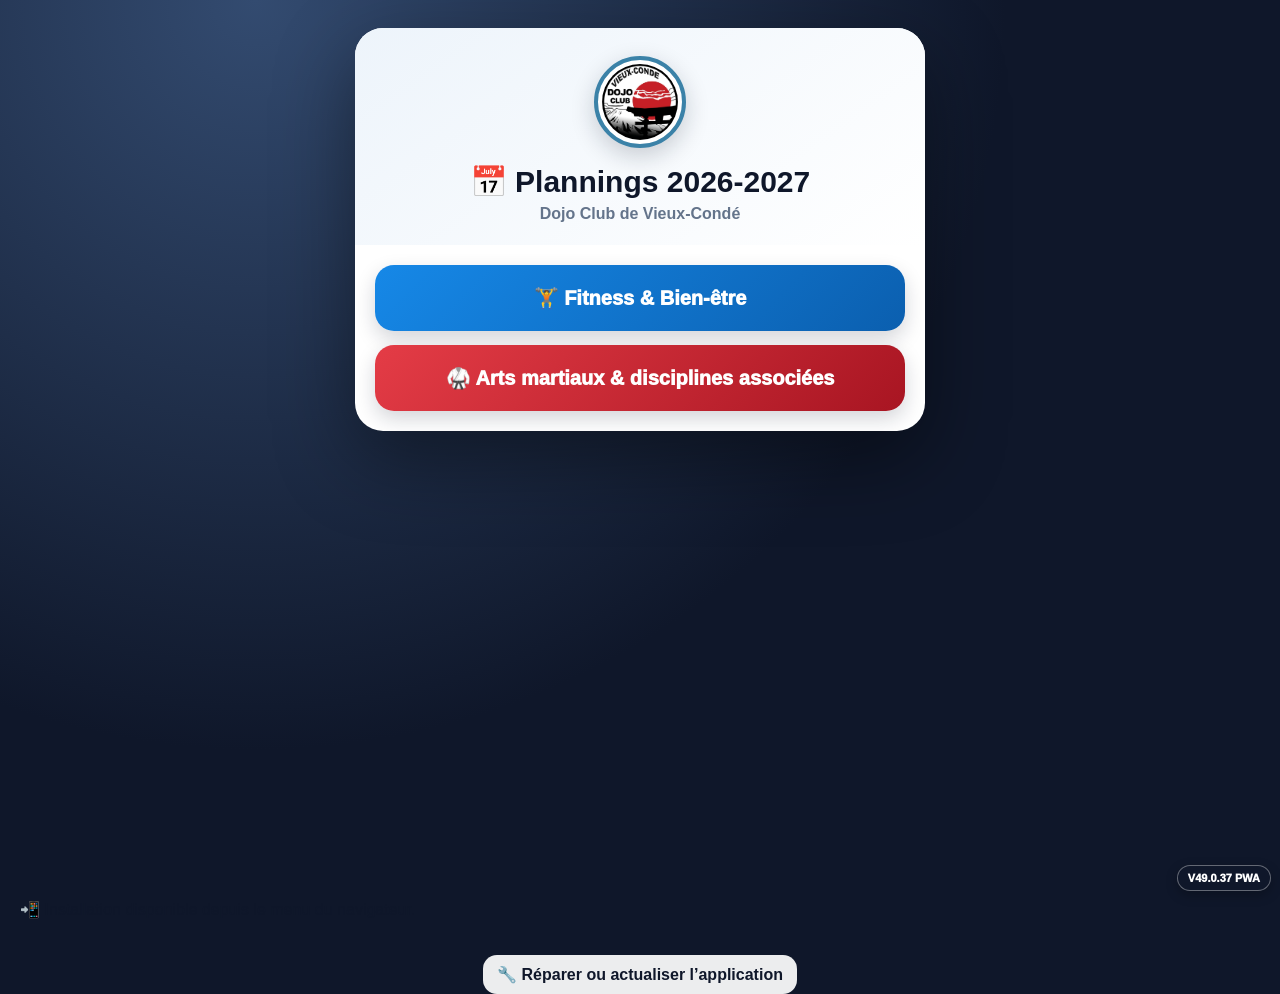
<file: index.html>
<!DOCTYPE html>
<html lang="fr">
<head>
<meta charset="UTF-8">
<meta name="viewport" content="width=device-width,initial-scale=1,viewport-fit=cover">
<meta name="theme-color" content="#0f172a">
<title>Planning mobile du Dojo Club de Vieux-Condé</title>


<link rel="stylesheet" href="app.css?v=49037">
<link rel="manifest" href="manifest.webmanifest?v=49037">
<link rel="apple-touch-icon" href="icône-touch-apple.png?v=4800">
<meta name="apple-mobile-web-app-capable" content="yes">
<meta name="apple-mobile-web-app-status-bar-style" content="black-translucent">
<meta name="apple-mobile-web-app-title" content="Planning Dojo">
</head>
<body>
<section id="home" class="home"><div class="home-card"><div class="home-top"><div id="homeLogo"></div><h1>📅 Plannings 2026-2027</h1><p>Dojo Club de Vieux-Condé</p></div><div class="choices"><button type="button" class="choice choice-fitness" data-open="fitness">🏋️ Fitness &amp; Bien-être</button><button type="button" class="choice choice-martial" data-open="martial">🥋 Arts martiaux &amp; disciplines associées</button></div></div></section>

<div id="installZone" class="install-zone" aria-live="polite">
  <button type="button" id="installButton" class="install-button" hidden>
    📲 Installer l’application
  </button>
  <div id="iosInstallHelp" class="install-message" hidden>
    📲 Sur iPhone : touchez <strong>Partager</strong>, puis
    <strong>Sur l’écran d’accueil</strong>.
  </div>
  <div id="installedMessage" class="install-message install-ok" hidden>
    ✅ Application déjà installée
  </div>
  <div id="browserInstallHelp" class="install-message" hidden>
    📲 Installation disponible depuis le menu du navigateur.
  </div>
</div>

<section id="view" class="view"><div class="toolbar"><button type="button" id="backButton">← Retour</button></div><main id="planning" class="mobile-planning"></main></section>
<div id="sheetOverlay" class="sheet-overlay" aria-hidden="true"><section class="sheet" role="dialog" aria-modal="true" aria-labelledby="sheetTitle"><div class="sheet-grip"></div><div id="sheetHero" class="sheet-hero"><div id="sheetIcon" class="sheet-icon"></div><h2 id="sheetTitle"></h2><div id="sheetKicker" class="sheet-kicker"></div></div><div class="sheet-body"><div id="sheetQuick" class="quick-grid"></div><div id="sheetDescription" class="description-card"></div><div id="sheetTimes" class="all-times"></div><button type="button" id="closeSheet" class="sheet-close">Fermer</button></div></section></div>

<div class="repair-link">
  <a href="reparer-mobile.html">🔧 Réparer ou actualiser l’application</a>
</div>

<div class="version-badge">V49.0.37 PWA</div>












<script>
(async function synchroniserVersionMobile() {
  const badge = document.querySelector(".version-badge");
  try {
    const reponse = await fetch("./version.json?ts=" + Date.now(), { cache: "no-store" });
    if (!reponse.ok) return;
    const infos = await reponse.json();
    if (badge && infos.version) badge.textContent = infos.version + " PWA";

    const cle = "dojo-version-active";
    const ancienne = localStorage.getItem(cle);
    const rechargeCle = "dojo-recharge-" + infos.version;

    if (
      infos.version &&
      ancienne &&
      ancienne !== infos.version &&
      !sessionStorage.getItem(rechargeCle)
    ) {
      localStorage.setItem(cle, infos.version);
      sessionStorage.setItem(rechargeCle, "1");
      if ("serviceWorker" in navigator) {
        const regs = await navigator.serviceWorker.getRegistrations();
        await Promise.all(regs.map(reg => reg.update()));
      }
      location.reload();
      return;
    }
    if (infos.version) localStorage.setItem(cle, infos.version);
  } catch (erreur) {
    console.warn("Version mobile non synchronisée :", erreur);
  }
})();
</script>

<script src="mobile-data.js?v=49037"></script>
<script src="app.js?v=49037"></script>
</body>
</html>
</file>
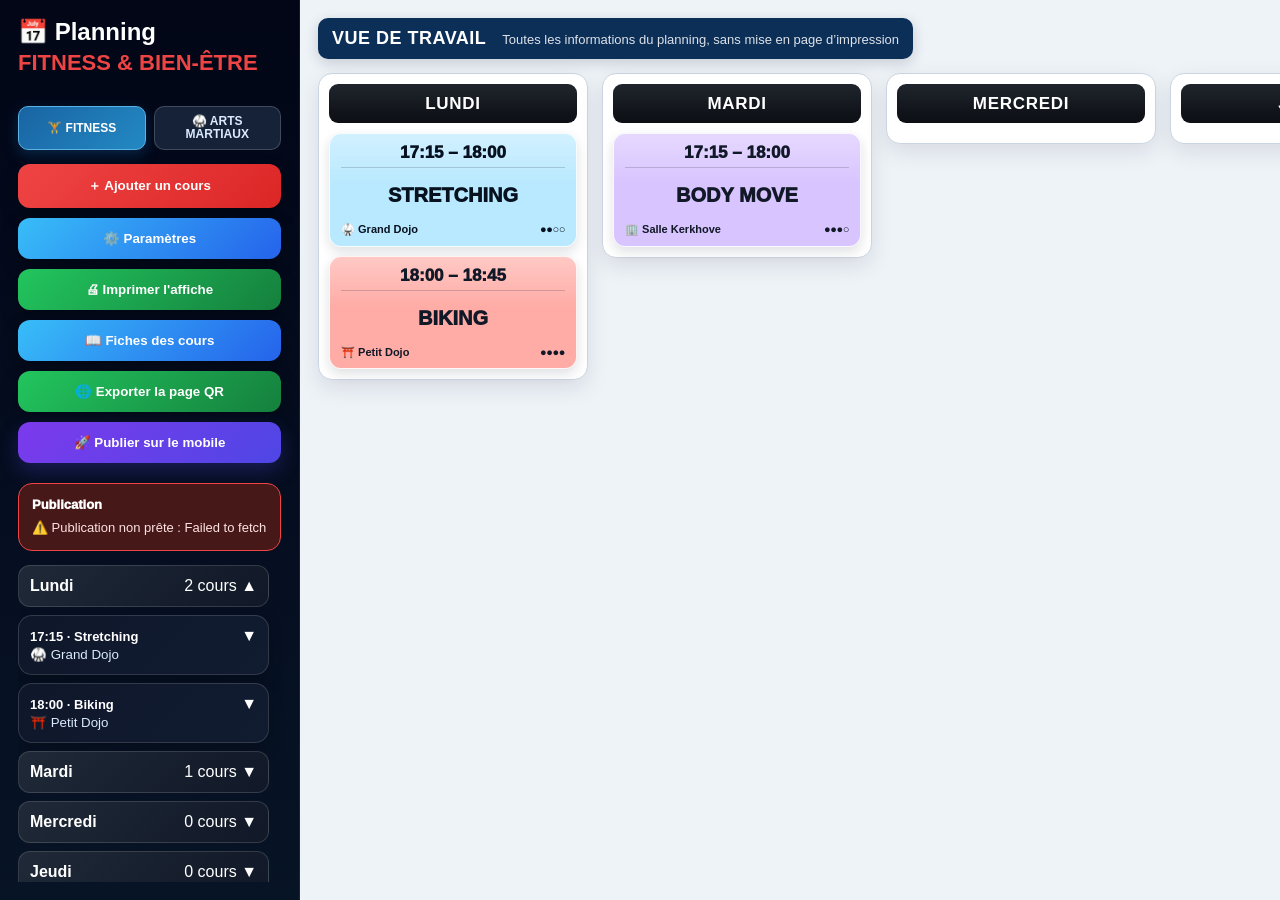
<file: planning-affiche.html>
<!DOCTYPE html>
<html lang="fr">
<head>
  <meta charset="UTF-8">
  <meta name="viewport" content="width=device-width, initial-scale=1.0">
  <title>Planning Dojo - V30.1</title>
  <link rel="stylesheet" href="planning-affiche.css?v=51.0">
</head>

<body>
  <div class="app">
    <aside class="sidebar">
      <h1>📅 Planning</h1>
      <h2 id="sidebar-planning-title">Fitness &amp; Bien-être</h2>

      <div class="planning-switcher" role="group" aria-label="Choix du planning">
        <button id="switch-fitness" class="planning-switch active" type="button">🏋️ FITNESS</button>
        <button id="switch-martial" class="planning-switch" type="button">🥋 ARTS MARTIAUX</button>
      </div>

      <button id="btn-add" class="btn add">＋ Ajouter un cours</button>
      <button id="btn-settings" class="btn settings">⚙️ Paramètres</button>
      <button id="btn-print" class="btn print">🖨 Imprimer l'affiche</button>
      <button id="btn-course-details" class="btn settings" type="button">📖 Fiches des cours</button>
      <button id="btn-export-web" class="btn print" type="button">🌐 Exporter la page QR</button>
      <button id="btn-publish" class="btn publish" type="button">🚀 Publier sur le mobile</button>
      <div id="publish-status" class="publish-status" hidden>
        <div class="publish-status-title">Publication</div>
        <div id="publish-status-text">Prêt.</div>
      </div>

      <section id="settings-panel" class="settings-panel">
        <h3>⚙️ Paramètres du visuel</h3>

        <label>Photo gauche / bien-être</label>
        <input id="input-photo-left" type="file" accept="image/*">

        <label>Photo droite / fitness</label>
        <input id="input-photo-right" type="file" accept="image/*">

        <label>Logo du club</label>
        <input id="input-logo" type="file" accept="image/*">

        <label>Fond bambou</label>
        <input id="input-bamboo" type="file" accept="image/*">


        <label class="settings-checkbox">
          <input id="input-print-coaches" type="checkbox">
          <span>Afficher les intervenants sur l'impression</span>
        </label>

        <button id="btn-reset-images" class="btn reset">↩️ Réinitialiser les images</button>

        <p class="settings-help">
          Les images sont enregistrées dans ce navigateur. Tes cours restent enregistrés.
        </p>
      </section>

      <div id="course-list"></div>
    </aside>

    <main class="preview">
      <section id="screen-workspace" class="screen-workspace" aria-label="Vue de travail du planning"></section>
      <section class="poster">
        
<header class="hero hero-v21 hero-v24">
  <div class="hero-speed-lines" aria-hidden="true">
    <span></span><span></span><span></span>
  </div>

  <div class="hero-logo-zone">
    <div class="logo-disc">
      <img id="club-logo" class="logo-v21" src="./logo-dojo.jpg" alt="Logo Dojo">
    </div>
  </div>

  <div class="hero-title-v21">
    <div class="title-accent" aria-hidden="true"></div>
    <div class="title-stack">
      <h1 id="hero-main-title">FITNESS</h1>
      <h2 id="hero-sub-title">&amp; BIEN-ÊTRE</h2>
      <div class="hero-title-bottom">
        <div class="title-energy-line" aria-hidden="true">
          <span class="energy-red"></span>
          <span class="energy-blue"></span>
          <span class="energy-arrow"></span>
        </div>
        <div class="season-badge">SAISON 2026-2027</div>
      </div>
    </div>
  </div>

  <div class="hero-dots" aria-hidden="true"></div>
  <div class="hero-corner-bars" aria-hidden="true">
    <span></span><span></span><span></span>
  </div>
</header>


        <section id="planning-grid" class="planning-grid"></section>

        <section class="footer-grid">
          <div class="info-row footer-panel-group">
            <div class="legend-box legend-lieux footer-card">
              <h3>📍 LIEUX DE PRATIQUE</h3>
              <p class="legend-item place-item"><span class="legend-ico">🥋</span> Grand Dojo</p>
              <p class="legend-item place-item"><span class="legend-ico">⛩️</span> Petit Dojo</p>
              <p class="legend-item place-item"><span class="legend-ico">🏢</span> Salle Kerkhove</p>
            </div>

            <div id="legend-colors-card" class="legend-box legend-couleurs footer-card">
              <h3>🎨 CODE COULEUR</h3>
              <div id="color-legend-grid" class="color-legend-grid">
              <p class="legend-item color-item"><span class="dot blue"></span> Bien-être</p>
              <p class="legend-item color-item"><span class="dot green"></span> Santé / Douceur</p>
              <p class="legend-item color-item color-item-renforcement"><span class="dot orange"></span><span class="legend-text"><span class="legend-line">Renfo</span><span class="legend-line">musculaire</span></span></p>
              <p class="legend-item color-item"><span class="dot red"></span> Cardio musculaire</p>
              <p class="legend-item color-item"><span class="dot purple"></span> Tonicité</p>
              <p class="legend-item color-item"><span class="dot yellow"></span> Postural</p>
            
              </div>
            </div>

            <div id="legend-intensity-card" class="legend-box legend-intensite footer-card">
              <h3>🔥 INTENSITÉ</h3>
              <p class="legend-item intensity-item"><span class="intensity-dots">●○○○</span> Facile</p>
              <p class="legend-item intensity-item"><span class="intensity-dots">●●○○</span> Modérée</p>
              <p class="legend-item intensity-item"><span class="intensity-dots">●●●○</span> Soutenue</p>
              <p class="legend-item intensity-item"><span class="intensity-dots">●●●●</span> Intense</p>
            </div>
          </div>

          <section class="muscu-hours footer-card">
            <div class="section-title"><span>🏋️ HORAIRES DE LA SALLE DE MUSCULATION</span></div>
            <div class="muscu-grid muscu-grid-v50">
              <div class="muscu-day">
                <h4>LUNDI</h4>
                <div class="muscu-body muscu-single">
                  <strong>13h45 – 20h45</strong>
                </div>
              </div>

              <div class="muscu-day">
                <h4>MARDI &amp; JEUDI</h4>
                <div class="muscu-body muscu-single">
                  <strong>8h30 – 20h45</strong>
                </div>
              </div>

              <div class="muscu-day">
                <h4>MERCREDI &amp; VENDREDI</h4>
                <div class="muscu-body muscu-double">
                  <strong>8h30 – 12h</strong>
                  <span>+</span>
                  <strong>13h45 – 20h45</strong>
                </div>
              </div>

              <div class="muscu-day">
                <h4>SAMEDI</h4>
                <div class="muscu-body muscu-double">
                  <strong>8h30 – 12h</strong>
                  <span>+</span>
                  <strong>13h45 – 16h30</strong>
                </div>
              </div>

              <div class="muscu-day">
                <h4>DIMANCHE</h4>
                <div class="muscu-body muscu-single">
                  <strong>9h – 12h</strong>
                </div>
              </div>
            </div>
          </section>

          <section class="qr-section footer-card">
            <div class="section-title"><span>👥 RETROUVEZ-NOUS</span></div>
            <div class="qr-grid">
              <div class="qr-card facebook">
                <h3>FACEBOOK</h3>
                <img src="./qr-facebook.svg" alt="QR Code Facebook">
                <p>Actualités du club</p>
              </div>
              <div class="qr-card instagram">
                <h3>INSTAGRAM</h3>
                <img src="./qr-instagram.svg" alt="QR Code Instagram">
                <p>Photos • Stories • Reels</p>
              </div>
              <div class="qr-card planning">
                <h3>PLANNING</h3>
                <img src="./qr-planning.svg" alt="QR Code Planning">
                <p>Le planning dans votre téléphone</p>
              </div>
            </div>
          </section>
        </section>
      </section>
    </main>
  </div>

  <div id="course-details-modal" class="details-editor-overlay" hidden>
    <section class="details-editor" role="dialog" aria-modal="true" aria-labelledby="details-editor-title">
      <div class="details-editor-head">
        <div><h2 id="details-editor-title">📖 Fiches des cours</h2><p>Renseigne le coach et la description affichés sur mobile.</p></div>
        <button id="btn-close-details" type="button" aria-label="Fermer">✕</button>
      </div>
      <label for="details-course-select">Cours</label>
      <select id="details-course-select"></select>
      <p class="details-coach-help">Les intervenants se choisissent directement dans chaque créneau du planning.</p>
      <label for="details-description">Description du cours</label>
      <textarea id="details-description" rows="7" placeholder="Décris simplement le contenu et les objectifs du cours."></textarea>
      <div class="details-editor-actions">
        <button id="btn-save-details" class="btn add" type="button">💾 Enregistrer la fiche</button>
        <button id="btn-close-details-bottom" class="btn reset" type="button">Fermer</button>
      </div>
      <p id="details-save-status" class="details-save-status" aria-live="polite"></p>
    </section>
  </div>

  <script src="planning-data.js?v=28.18"></script>
  <script src="planning-affiche.js?v=50.8"></script>
</body>
</html>
</file>
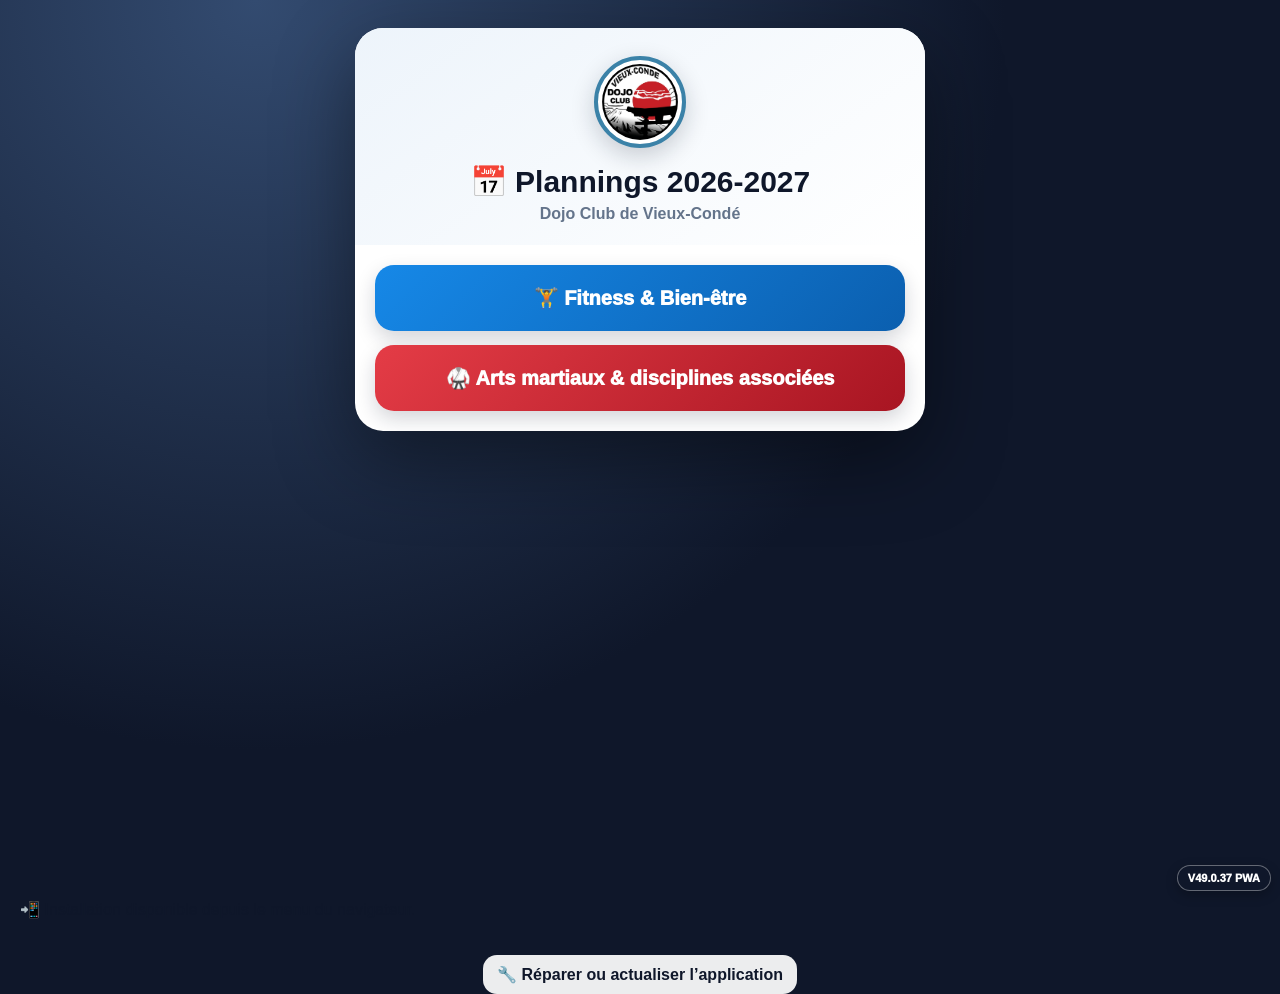
<file: reparer-mobile.html>
<!DOCTYPE html>
<html lang="fr">
<head>
<meta charset="UTF-8">
<meta name="viewport" content="width=device-width,initial-scale=1,viewport-fit=cover">
<meta name="theme-color" content="#0f172a">
<title>Réparation Planning Dojo</title>
<style>
  *{box-sizing:border-box}
  body{margin:0;min-height:100vh;display:grid;place-items:center;padding:24px;
       font-family:Arial,sans-serif;background:#0f172a;color:#0f172a}
  .card{width:min(620px,100%);background:white;border-radius:28px;padding:30px;
        text-align:center;box-shadow:0 22px 60px rgba(0,0,0,.35)}
  h1{margin:0 0 14px;font-size:30px}
  p{font-size:18px;line-height:1.5}
  .spinner{width:48px;height:48px;margin:22px auto;border:5px solid #dbeafe;
           border-top-color:#2563eb;border-radius:50%;animation:spin .8s linear infinite}
  .ok{color:#166534;font-weight:800}
  @keyframes spin{to{transform:rotate(360deg)}}
</style>
</head>
<body>
<main class="card">
  <h1>🔧 Réparation de l’application</h1>
  <div class="spinner" id="spinner"></div>
  <p id="status">Suppression des anciens caches et de l’ancien service worker…</p>
</main>
<script>
(async function reparer() {
  const status = document.getElementById("status");
  try {
    if ("serviceWorker" in navigator) {
      const registrations = await navigator.serviceWorker.getRegistrations();
      await Promise.all(registrations.map(reg => reg.unregister()));
    }

    if ("caches" in window) {
      const noms = await caches.keys();
      await Promise.all(noms.map(nom => caches.delete(nom)));
    }

    [
      "dojo-version-active",
      "dojo-version-chargee",
      "dojo-recharge-V48.0.0",
      "dojo-recharge-V48.1.0"
    ].forEach(cle => localStorage.removeItem(cle));

    sessionStorage.clear();

    status.className = "ok";
    status.textContent = "✅ Nettoyage terminé. Ouverture de la nouvelle version…";

    setTimeout(() => {
      location.replace("./index.html?fresh=" + Date.now());
    }, 900);
  } catch (error) {
    status.textContent =
      "Le nettoyage automatique n’a pas pu se terminer. Fermez complètement le navigateur, puis rouvrez cette page.";
  }
})();
</script>
</body>
</html>
</file>
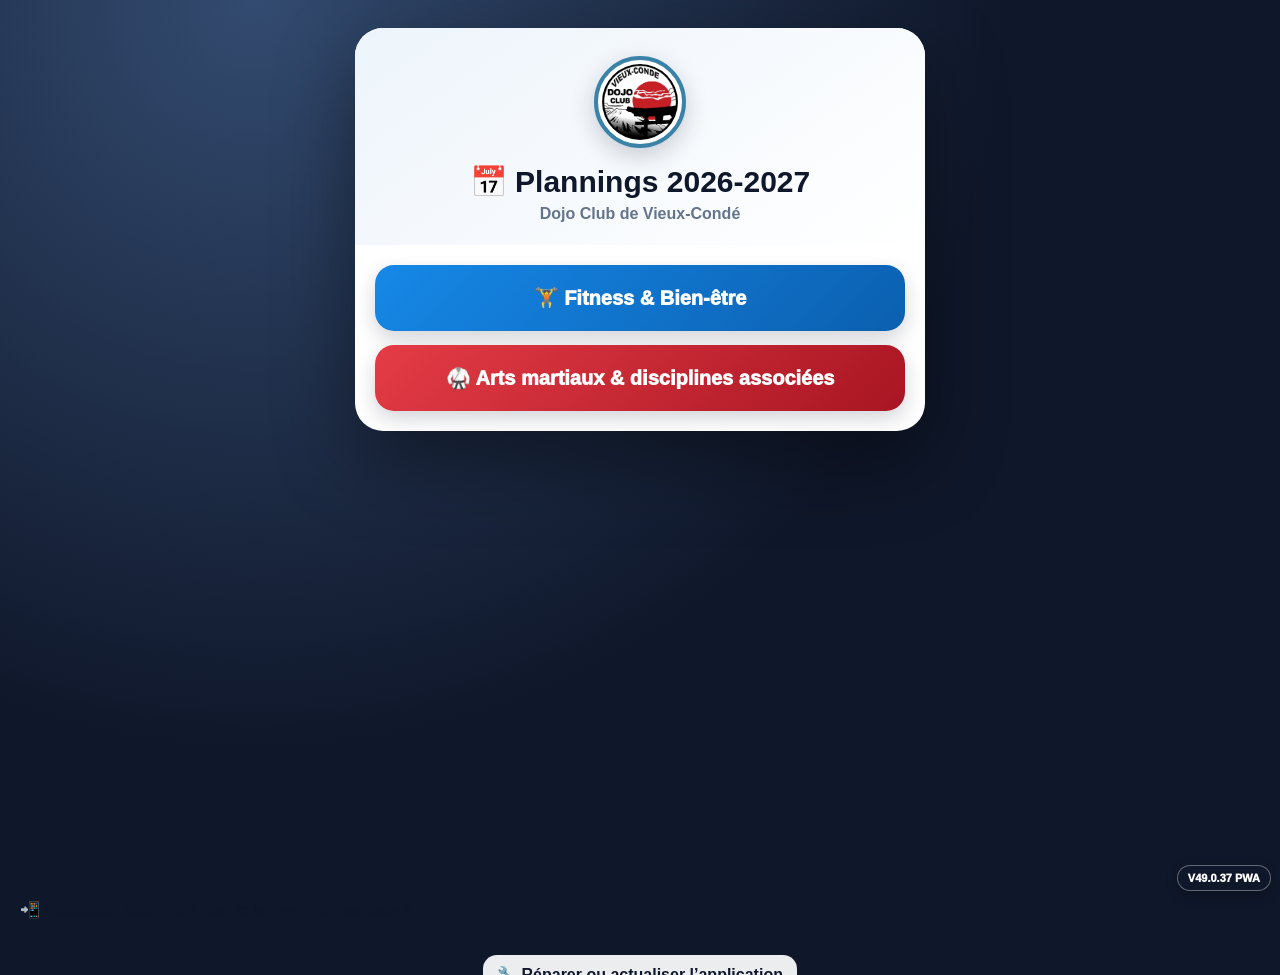
<file: reset-cache.html>
<!doctype html>
<html lang="fr"><meta charset="utf-8"><meta name="viewport" content="width=device-width,initial-scale=1">
<title>Mise à jour Planning Dojo</title>
<body style="font-family:Arial;padding:24px;text-align:center">
<h2>Mise à jour du Planning Dojo</h2><p>Nettoyage de l’ancienne version…</p>
<script>
(async()=>{
 try{
  if('serviceWorker' in navigator){
   const regs=await navigator.serviceWorker.getRegistrations();
   await Promise.all(regs.map(r=>r.unregister()));
  }
  if('caches' in window){
   const keys=await caches.keys();
   await Promise.all(keys.map(k=>caches.delete(k)));
  }
 }finally{
  location.replace('./?v=411');
 }
})();
</script>
</body></html>
</file>
<file: app.css>
:root{font-family:Arial,Helvetica,sans-serif;color:#0f172a;background:#0f172a;--blue:#1677d2;--red:#c9252d}
*{box-sizing:border-box}html,body{margin:0;min-height:100%;background:#0f172a}button{font:inherit}.hidden{display:none!important}
.home{min-height:100vh;padding:28px 16px;display:flex;align-items:flex-start;justify-content:center;background:radial-gradient(circle at 20% 0,#334b70,#0f172a 55%)}
.home-card{width:min(100%,570px);overflow:hidden;background:#fff;border-radius:28px;box-shadow:0 28px 80px rgba(0,0,0,.42)}
.home-top{padding:28px 20px 22px;text-align:center;background:linear-gradient(145deg,#edf4fb,#fff)}
.home-logo{width:92px;height:92px;object-fit:contain;border-radius:50%;background:#fff;border:4px solid #3b82a8;padding:4px;box-shadow:0 8px 24px rgba(15,23,42,.2)}
.home-card h1{font-size:30px;line-height:1.05;margin:14px 0 7px}.home-card p{margin:0;color:#64748b;font-weight:800}.choices{display:grid;gap:14px;padding:20px}
.choice{border:0;border-radius:19px;padding:21px 16px;color:#fff;font-weight:950;font-size:20px;cursor:pointer;box-shadow:0 8px 20px rgba(15,23,42,.18);touch-action:manipulation}.choice-fitness{background:linear-gradient(135deg,#1688e7,#0b5faf)}.choice-martial{background:linear-gradient(135deg,#e43c46,#a81522)}
.view{display:none;min-height:100vh;background:#eef2f7}.view.active{display:block}.toolbar{position:sticky;top:0;z-index:100;background:rgba(15,23,42,.97);padding:11px max(14px,env(safe-area-inset-right)) 11px max(14px,env(safe-area-inset-left));display:flex;justify-content:center;box-shadow:0 4px 18px rgba(0,0,0,.28)}
.toolbar button{border:0;border-radius:13px;padding:12px 24px;background:#fff;color:var(--blue);font-size:18px;font-weight:950;cursor:pointer}.mobile-planning{width:min(100%,700px);margin:0 auto;padding:14px 12px 42px}
.mobile-header{position:relative;overflow:hidden;border-radius:22px;background:linear-gradient(115deg,#e8edf5 0%,#dce6f0 63%,#0873aa 100%);border:4px solid #fff;box-shadow:0 8px 24px rgba(15,23,42,.18);padding:18px 16px;margin-bottom:15px}.mobile-header:after{content:"";position:absolute;left:0;right:0;bottom:0;height:7px;background:linear-gradient(90deg,#ef233c 0 34%,#0ea5e9 34% 72%,#ef233c 72%)}
.brand-row{display:flex;align-items:center;gap:13px}.brand-logo{width:76px;height:76px;border-radius:50%;background:#fff;border:4px solid #3b82a8;object-fit:contain;padding:4px;flex:0 0 auto}.brand-placeholder{display:grid;place-items:center;font-size:38px}.brand-title{text-align:left;min-width:0}.brand-title h1{margin:0;color:#fff;text-shadow:0 2px 4px rgba(0,0,0,.38);font-size:clamp(28px,8vw,40px);line-height:.95;letter-spacing:2px}.brand-title h2{margin:4px 0 0;color:#bcecff;text-shadow:0 2px 4px rgba(0,0,0,.38);font-size:clamp(18px,5.5vw,27px);line-height:1}.season{display:inline-block;margin-top:10px;background:#df2935;color:#fff;border-radius:999px;padding:6px 12px;font-size:13px;font-weight:950;letter-spacing:1px}
.muscu-hours{background:#fff;border-radius:19px;padding:14px;margin-bottom:14px;box-shadow:0 8px 22px rgba(15,23,42,.12);border-top:6px solid var(--blue)}.muscu-hours h3{margin:0 0 6px;text-align:center;font-size:23px}.muscu-hours .subtitle{text-align:center;font-weight:950;color:var(--blue);margin-bottom:12px}.muscu-grid{display:grid;gap:9px}.muscu-line{display:grid;grid-template-columns:minmax(108px,.9fr) 1.5fr;gap:12px;align-items:start;padding:10px 11px;background:#f1f5f9;border-radius:12px}.muscu-day{font-weight:950}.muscu-time{font-weight:850;color:#334155;line-height:1.45}.muscu-access{margin-top:12px;text-align:center;font-weight:950;color:#166534;background:#dcfce7;border-radius:12px;padding:11px}
.day{background:#fff;border-radius:19px;padding:12px;margin-bottom:14px;box-shadow:0 8px 22px rgba(15,23,42,.12)}.day h3{margin:0 0 12px;background:linear-gradient(#171a21,#05060a);color:#fff;border-radius:13px;padding:13px 10px;text-align:center;font-size:22px;letter-spacing:1px}
.course{display:block;width:100%;border-radius:17px;padding:14px;margin-top:11px;box-shadow:inset 0 1px 0 rgba(255,255,255,.75),0 6px 14px rgba(15,23,42,.14);border:1px solid rgba(255,255,255,.8);cursor:pointer;position:relative;text-align:inherit;touch-action:manipulation;-webkit-tap-highlight-color:rgba(14,165,233,.18)}.course>span{display:block}.course:after{content:'Découvrir le cours  ›';display:block;text-align:center;margin-top:10px;padding-top:9px;border-top:1px solid rgba(15,23,42,.17);font-size:13px;font-weight:950;opacity:.76}.course:active{transform:scale(.99)}.course:first-of-type{margin-top:0}.time{font-size:21px;font-weight:950;text-align:center;line-height:1.1}.name{font-size:clamp(22px,6.8vw,32px);font-weight:950;line-height:1.02;text-align:center;margin:12px 0 10px;overflow-wrap:anywhere}.meta{display:flex!important;align-items:center;justify-content:center;gap:8px;font-size:16px;font-weight:850;text-align:center}.intensity{margin-top:8px;text-align:center;font-size:17px;letter-spacing:2px}.footer-note{text-align:center;color:#64748b;font-weight:750;font-size:13px;padding:8px 0 0}
.sheet-overlay{position:fixed;inset:0;z-index:500;background:rgba(2,6,23,.78);display:none;align-items:flex-end;justify-content:center;padding:10px}.sheet-overlay.open{display:flex}.sheet{width:min(100%,700px);max-height:92vh;overflow:auto;background:#fff;border-radius:28px 28px 18px 18px;box-shadow:0 -24px 70px rgba(0,0,0,.4)}.sheet-grip{width:58px;height:5px;border-radius:9px;background:#cbd5e1;margin:10px auto 7px}.sheet-hero{position:relative;overflow:hidden;padding:25px 18px 22px;text-align:center;color:#fff;background:linear-gradient(135deg,#1677d2,#0f3f78)}.sheet-hero.martial{background:linear-gradient(135deg,#d93842,#84131d)}.sheet-icon{width:62px;height:62px;margin:0 auto 10px;display:grid;place-items:center;border-radius:20px;background:rgba(255,255,255,.17);font-size:33px;border:1px solid rgba(255,255,255,.35)}.sheet-hero h2{margin:0;font-size:30px;line-height:1.05}.sheet-kicker{margin-top:7px;font-size:13px;font-weight:950;text-transform:uppercase;letter-spacing:1.1px;opacity:.86}.sheet-body{padding:16px 16px 18px}.quick-grid{display:grid;grid-template-columns:repeat(2,minmax(0,1fr));gap:10px}.quick-card{min-height:86px;background:#f1f5f9;border-radius:15px;padding:12px;border:1px solid #e2e8f0}.quick-card.full{grid-column:1/-1}.quick-icon{font-size:21px;margin-bottom:5px}.sheet-label{display:block;color:#64748b;font-size:11px;font-weight:950;text-transform:uppercase;letter-spacing:.7px;margin-bottom:3px}.sheet-value{font-weight:950;color:#0f172a;line-height:1.35}.intensity-large{font-size:20px;letter-spacing:3px}.description-card{margin-top:12px;padding:16px;border-radius:17px;background:linear-gradient(145deg,#f8fafc,#edf2f7);border-left:5px solid var(--blue)}.description-card.martial{border-left-color:var(--red)}.description-title{font-size:13px;text-transform:uppercase;letter-spacing:.8px;font-weight:950;color:#475569;margin-bottom:8px}.sheet-description{white-space:pre-line;font-weight:750;line-height:1.6;color:#334155;font-size:16px}.all-times{margin-top:12px;padding:14px;border-radius:17px;background:#fff7ed;border:1px solid #fed7aa}.all-times-title{font-size:13px;text-transform:uppercase;letter-spacing:.8px;font-weight:950;color:#9a3412;margin-bottom:8px}.slot{display:flex;justify-content:space-between;gap:12px;padding:8px 0;border-top:1px solid #fed7aa;font-weight:850}.slot:first-of-type{border-top:0}.slot-day{color:#7c2d12}.slot-time{text-align:right}.sheet-close{width:100%;border:0;border-radius:15px;padding:15px;background:#1677d2;color:#fff;font-size:18px;font-weight:950;cursor:pointer;margin-top:14px}.version-badge{position:fixed;right:9px;bottom:9px;z-index:120;background:#0f172a;color:#fff;border:1px solid rgba(255,255,255,.35);border-radius:999px;padding:6px 10px;font-size:11px;font-weight:950;box-shadow:0 4px 12px rgba(0,0,0,.25)}
@media(min-width:720px){.mobile-planning{padding-left:20px;padding-right:20px}.name{font-size:30px}.sheet-overlay{align-items:center}.sheet{border-radius:28px}}

/* ===== V35 : application installable ===== */
.install-zone{padding:0 20px 22px}
.install-app{
  width:100%;border:0;border-radius:17px;padding:15px 16px;
  background:linear-gradient(135deg,#1688e7,#0b5faf);
  color:#fff;font-size:17px;font-weight:950;cursor:pointer;
  box-shadow:0 8px 20px rgba(15,23,42,.18)
}
.install-help{margin:9px 4px 0;text-align:center;color:#64748b;font-size:13px;font-weight:800;line-height:1.4}
.install-modal{position:fixed;inset:0;z-index:1000;display:flex;align-items:center;justify-content:center;padding:18px;background:rgba(2,6,23,.82)}
.install-modal.hidden{display:none!important}
.install-dialog{width:min(100%,430px);padding:22px;border-radius:25px;background:#fff;text-align:center;box-shadow:0 30px 90px rgba(0,0,0,.5)}
.install-dialog img{width:92px;height:92px;border-radius:24px;object-fit:cover}
.install-dialog h2{font-size:25px;margin:14px 0 8px}
.install-dialog p{color:#475569;font-weight:750;line-height:1.5}
.install-steps{text-align:left;padding-left:24px;color:#334155;font-weight:800;line-height:1.6}
.install-dialog button{width:100%;border:0;border-radius:14px;padding:14px;background:#1677d2;color:#fff;font-size:17px;font-weight:950}
.app-splash{position:fixed;inset:0;z-index:1200;display:flex;flex-direction:column;align-items:center;justify-content:center;background:#0f172a;color:#fff;transition:opacity .35s ease,visibility .35s ease}
.app-splash.hide{opacity:0;visibility:hidden}
.app-splash img{width:132px;height:132px;border-radius:31px;object-fit:cover;box-shadow:0 20px 50px rgba(0,0,0,.42)}
.app-splash strong{margin-top:18px;font-size:28px}
.app-splash span{margin-top:7px;color:#cbd5e1;font-weight:850}

/* V40 architecture séparée */

/* V44.0 - intervenants */
.course .coaches{display:block;width:100%;margin-top:5px;font-size:13px;line-height:1.15;font-weight:850;text-align:center;opacity:.88}


.repair-link {
  width: min(680px, calc(100% - 40px));
  margin: 14px auto 0;
  text-align: center;
}
.repair-link a {
  display: inline-block;
  padding: 10px 14px;
  border-radius: 14px;
  background: rgba(255,255,255,.92);
  color: #0f172a;
  font-weight: 800;
  text-decoration: none;
}
</file>
<file: planning-affiche.css>
:root{--bamboo-img:url("bambou.png")}
*{box-sizing:border-box}

body{
  margin:0;
  font-family:Arial,sans-serif;
  background:radial-gradient(circle at top left,#10233f,#020617 55%);
  color:white;
}

.app{
  display:grid;
  grid-template-columns:300px 1fr;
  min-height:100vh;
}

.sidebar{
  background:linear-gradient(180deg,#020617,#071426);
  padding:18px;
  overflow:auto;
  border-right:1px solid rgba(255,255,255,.08);
}

.sidebar h1{margin:0;font-size:24px}
.sidebar h2{margin:4px 0 18px;color:#ef4444;text-transform:uppercase;font-size:22px}

.btn{
  width:100%;
  border:none;
  border-radius:12px;
  padding:13px;
  margin-bottom:10px;
  color:white;
  font-weight:bold;
  cursor:pointer;
  box-shadow:0 8px 18px rgba(0,0,0,.25);
}

.add{background:linear-gradient(135deg,#ef4444,#dc2626)}
.print{background:linear-gradient(135deg,#22c55e,#15803d)}
.settings{background:linear-gradient(135deg,#38bdf8,#2563eb)}
.reset{background:linear-gradient(135deg,#64748b,#334155);margin-top:14px}

.settings-panel{
  display:none;
  background:rgba(15,23,42,.95);
  border:1px solid rgba(255,255,255,.14);
  border-radius:18px;
  padding:14px;
  margin:0 0 14px;
  box-shadow:0 10px 24px rgba(0,0,0,.25);
}
.settings-panel.open{display:block}
.settings-panel h3{margin:0 0 12px;font-size:22px}
.settings-panel label{display:block;margin:12px 0 6px;color:#dbeafe;font-size:12px;font-weight:900}
.settings-panel input{width:100%;color:white;background:#020617;border:1px solid rgba(255,255,255,.16);border-radius:10px;padding:9px}
.settings-help{color:#cbd5e1;font-size:12px;line-height:1.35}

.course-item{
  background:linear-gradient(135deg,#0f172a,#111c31);
  border:1px solid rgba(255,255,255,.14);
  border-radius:14px;
  margin-bottom:8px;
  overflow:hidden;
  box-shadow:0 8px 18px rgba(0,0,0,.22);
}

.course-summary{padding:11px;cursor:pointer;display:flex;justify-content:space-between;gap:10px}
.course-summary strong{font-size:13px}
.course-summary small{color:#dbeafe}
.course-form{display:none;padding:12px;border-top:1px solid rgba(255,255,255,.12)}
.course-item.open .course-form{display:block}
.course-form label{display:block;margin-top:10px;font-size:12px;color:#cbd5e1;font-weight:bold}
.course-form select{width:100%;padding:10px;margin-top:5px;border:1px solid rgba(255,255,255,.18);border-radius:10px;background:#0f172a;color:white}
.delete{width:100%;margin-top:14px;background:linear-gradient(135deg,#991b1b,#7f1d1d)}

.day-group{margin-bottom:8px}
.day-group-header{
  background:linear-gradient(135deg,#1f2937,#111827);
  border:1px solid rgba(255,255,255,.14);
  border-radius:12px;
  padding:11px;
  margin-bottom:8px;
  cursor:pointer;
  display:flex;
  justify-content:space-between;
  align-items:center;
}

.preview{padding:18px;overflow:auto}

.poster{
  position:relative;
  width:1680px;
  max-width:1680px;
  margin:auto;
  color:#111827;
  border-radius:22px;
  overflow:hidden;
  box-shadow:0 18px 45px rgba(0,0,0,.45);
  border:1px solid rgba(255,255,255,.18);
  background:linear-gradient(rgba(255,255,255,.93),rgba(255,255,255,.93)),var(--bamboo-img);
  background-size:cover;
  background-position:center;
  background-repeat:no-repeat;
}

.poster::before{
  content:"";
  position:absolute;
  inset:0;
  background:var(--bamboo-img) right center/390px auto no-repeat,var(--bamboo-img) left center/280px auto no-repeat;
  opacity:.12;
  pointer-events:none;
  z-index:1;
}
.poster>*{position:relative;z-index:2}

.hero{
  position:relative;
  height:210px;
  background:#020617;
  overflow:hidden;
}
.hero-img{
  position:absolute;
  top:0;
  width:50%;
  height:100%;
  object-fit:cover;
  opacity:1;
  z-index:1;
  filter:contrast(1.08) saturate(1.1) brightness(.72);
}
.hero-img.left{left:0}
.hero-img.right{right:0}
.hero::before{
  content:"";
  position:absolute;
  inset:0;
  z-index:2;
  background:linear-gradient(90deg,rgba(2,6,23,.92) 0%,rgba(2,6,23,.20) 25%,rgba(2,6,23,.86) 44%,rgba(127,29,29,.48) 50%,rgba(2,6,23,.86) 56%,rgba(2,6,23,.20) 75%,rgba(2,6,23,.92) 100%);
  pointer-events:none;
}
.logo{
  position:absolute;
  z-index:4;
  top:8px;
  left:50%;
  transform:translateX(-50%);
  width:100px;
  height:100px;
  object-fit:contain;
  border-radius:50%;
  background:white;
  padding:6px;
  box-shadow:0 0 0 5px rgba(255,255,255,.9),0 12px 28px rgba(0,0,0,.55);
}
.hero-title{
  position:absolute;
  z-index:5;
  left:0;
  right:0;
  bottom:18px;
  text-align:center;
}
.hero-title h1{
  margin:0;
  font-size:52px;
  color:white;
  letter-spacing:3px;
  text-shadow:0 7px 18px black;
  line-height:.95;
}
.hero-title span{color:#38bdf8}
.hero-title p{margin:8px 0 0;font-size:23px;color:#ef4444;font-weight:900}

.planning-grid{
  display:grid;
  grid-template-columns:repeat(7,1fr);
  gap:14px;
  padding:18px;
  min-height:820px;
  background:linear-gradient(rgba(248,250,252,.88),rgba(238,242,247,.92)),var(--bamboo-img);
  background-size:460px auto;
  background-position:right bottom;
  background-repeat:no-repeat;
}

.day-column{
  background:rgba(255,255,255,.74);
  backdrop-filter:blur(8px);
  border:1px solid rgba(15,23,42,.10);
  border-radius:18px;
  padding:10px;
  min-height:780px;
  display:flex;
  flex-direction:column;
  box-shadow:0 10px 22px rgba(15,23,42,.12),inset 0 0 18px rgba(255,255,255,.55);
}

.day-title{
  background:linear-gradient(180deg,#1f232b,#090b10);
  color:white;
  text-align:center;
  padding:12px;
  border-radius:12px;
  font-weight:900;
  margin-bottom:11px;
  font-size:17px;
  letter-spacing:1px;
  text-transform:uppercase;
  box-shadow:0 6px 12px rgba(0,0,0,.22);
  flex:0 0 auto;
}

/* Nouvelle logique : cartes fixes, propres, non décalées */
.course-stack{
  flex:1;
  display:flex;
  flex-direction:column;
  gap:10px;
  align-items:stretch;
  justify-content:flex-start;
}

.course-card{
  flex-grow:0;
  flex-shrink:0;
  border-radius:16px;
  padding:8px 7px;
  text-align:center;
  box-shadow:0 10px 22px rgba(0,0,0,.17),inset 0 1px 0 rgba(255,255,255,.58);
  border:1px solid rgba(255,255,255,.75);
  display:grid;
  grid-template-rows:auto 1fr auto auto;
  align-items:center;
  justify-items:center;
  overflow:hidden;
  position:relative;
  text-shadow:none;
}

.course-card::before{
  content:"";
  position:absolute;
  inset:0 0 auto 0;
  height:42%;
  background:linear-gradient(rgba(255,255,255,.42),transparent);
  pointer-events:none;
}

.course-card.duration-short{height:86px}
.course-card.duration-medium{height:112px}
.course-card.duration-long{height:148px}
.course-card.duration-extra-long{height:176px}

.course-card b,
.course-card strong,
.course-card small,
.course-place{
  position:relative;
  z-index:2;
}

.course-card b{
  font-size:26px;
  font-weight:950;
  color:#111827;
  line-height:1;
  white-space:nowrap;
}

.course-card strong{
  width:100%;
  margin:4px 0;
  font-size:24px;
  font-weight:950;
  text-transform:uppercase;
  line-height:.98;
  color:#050505;
  display:flex;
  align-items:center;
  justify-content:center;
  text-align:center;
  overflow:hidden;
}

.course-card small{
  font-size:15px;
  font-weight:950;
  color:#111827;
  line-height:1;
  white-space:nowrap;
}

.course-place{
  display:inline-flex;
  align-items:center;
  justify-content:center;
  gap:7px;
  margin:4px auto;
  padding:6px 10px;
  font-size:14px;
  font-weight:950;
  line-height:1;
  background:rgba(255,255,255,.36);
  border:1px solid rgba(255,255,255,.74);
  border-radius:999px;
  box-shadow:inset 0 1px 0 rgba(255,255,255,.35),0 4px 9px rgba(0,0,0,.08);
  color:#111827;
  white-space:nowrap;
}

.place-icon{font-size:22px;line-height:1}
.place-name{font-size:13px;text-transform:uppercase;letter-spacing:.4px}

/* Colonnes très chargées : on réduit les textes pour que rien ne sorte des cases */
.day-column.count-7 .course-card.duration-short{height:64px}
.day-column.count-7 .course-card.duration-medium{height:80px}
.day-column.count-7 .course-card.duration-long{height:102px}
.day-column.count-7 .course-card.duration-extra-long{height:124px}
.day-column.count-7 .course-card b{font-size:13px}
.day-column.count-7 .course-card strong{font-size:22px}
.day-column.count-7 .course-card small{font-size:11px}
.day-column.count-7 .course-place{padding:4px 7px;margin:3px auto}
.day-column.count-7 .place-name{font-size:10px}
.day-column.count-7 .place-icon{font-size:26px}

.day-column.count-6 .course-card.duration-short{height:72px}
.day-column.count-6 .course-card.duration-medium{height:90px}
.day-column.count-6 .course-card.duration-long{height:114px}
.day-column.count-6 .course-card.duration-extra-long{height:138px}
.day-column.count-6 .course-card b{font-size:14px}
.day-column.count-6 .course-card strong{font-size:26px}
.day-column.count-6 .course-card small{font-size:12px}
.day-column.count-6 .place-name{font-size:11px}
.day-column.count-6 .place-icon{font-size:28px}

.day-column.count-5 .course-card.duration-short{height:78px}
.day-column.count-5 .course-card.duration-medium{height:98px}
.day-column.count-5 .course-card.duration-long{height:124px}
.day-column.count-5 .course-card.duration-extra-long{height:148px}
.day-column.count-5 .course-card b{font-size:22px}
.day-column.count-5 .course-card strong{font-size:21px}
.day-column.count-5 .course-card small{font-size:13px}

.footer-grid{
  display:grid;
  grid-template-columns:1fr 1.15fr 0.85fr;
  gap:14px;
  padding:0 18px 18px;
  background:linear-gradient(rgba(238,242,247,.94),rgba(238,242,247,.94)),var(--bamboo-img);
  background-size:360px auto;
  background-position:left bottom;
  background-repeat:no-repeat;
}

.info-row{display:grid;grid-template-columns:repeat(3,1fr);gap:10px}
.legend-box,.muscu-hours,.qr-section{
  border:2px solid rgba(17,24,39,.75);
  border-radius:16px;
  background:rgba(255,255,255,.92);
  box-shadow:0 8px 18px rgba(0,0,0,.12);
  overflow:hidden;
}
.legend-box{text-align:left;padding:13px 15px;font-size:17px}
.legend-box h3{margin:0 0 10px;font-size:26px;font-weight:950;text-align:center}
.legend-box p{margin:8px 0;font-weight:900;display:flex;align-items:center;gap:9px}
.legend-ico{font-size:27px;line-height:1}
.dot{display:inline-block;width:22px;height:22px;border-radius:50%;margin-right:2px;vertical-align:-4px;box-shadow:0 1px 3px rgba(0,0,0,.22);flex:0 0 22px}
.intensity-dots{font-size:22px;letter-spacing:2px;font-weight:950;min-width:80px;display:inline-block}

.section-title{
  background:linear-gradient(180deg,#1f232b,#090b10);
  color:white;
  text-align:center;
  padding:11px;
  font-size:20px;
  font-weight:950;
  letter-spacing:.5px;
}
.muscu-grid{display:grid;grid-template-columns:repeat(7,1fr)}
.muscu-day{text-align:center;padding:11px 6px;border-right:1px solid #d1d5db}
.muscu-day:last-child{border-right:none}
.muscu-day h4{margin:0 0 8px;font-size:17px;font-weight:950;color:#0f3d91}
.muscu-day p{margin:5px 0;font-size:15px;font-weight:950;color:#111827}
.muscu-note{text-align:center;font-size:17px;font-weight:950;padding:8px 4px;color:#111827}
.qr-grid{display:grid;grid-template-columns:repeat(3,1fr);gap:10px;padding:12px}
.qr-card{text-align:center;background:white;border-radius:13px;padding:9px 5px;border:1px solid #d1d5db}
.qr-card h3{margin:0 0 6px;font-size:22px;font-weight:950}
.qr-card.facebook h3{color:#2563eb}
.qr-card.instagram h3{color:#db2777}
.qr-card.planning h3{color:#15803d}
.qr-card img{width:92px;height:92px;object-fit:contain;margin:2px auto 6px;display:block}
.qr-card p{margin:0;font-size:12px;font-weight:950;color:#111827}
.club-footer{display:flex;justify-content:center;gap:30px;align-items:center;background:#05070c;color:white;font-size:26px;font-weight:950;padding:11px 18px}
.blue{background:#0ea5e9}.green{background:#22c55e}.red{background:#ef4444}.orange{background:#f97316}.purple{background:#8b5cf6}.yellow{background:#facc15}

/* ============================
   IMPRESSION A3 PAYSAGE
   ============================ */
@page{size:A3 landscape;margin:4mm}

@media print{
html,body{
  width:420mm!important;
  height:297mm!important;
  margin:0!important;
  padding:0!important;
  background:white!important;
  -webkit-print-color-adjust:exact!important;
  print-color-adjust:exact!important;
}

.sidebar{display:none!important}

.app{
  display:block!important;
  width:100%!important;
  height:100%!important;
}

.preview{
  width:100%!important;
  height:100%!important;
  padding:0!important;
  margin:0!important;
  overflow:visible!important;
}

.poster{
  width:412mm!important;
  height:289mm!important;
  max-width:none!important;
  margin:0 auto!important;
  border-radius:0!important;
  box-shadow:none!important;
  overflow:hidden!important;
  display:grid!important;
  grid-template-rows:36mm 1fr 48mm 6mm!important;
}

/* Bandeau */
.hero{
  height:36mm!important;
  grid-row:1!important;
}

.logo{
  width:19mm!important;
  height:19mm!important;
  top:1.4mm!important;
}

.hero-title{
  bottom:3mm!important;
}

.hero-title h1{
  font-size:25pt!important;
}

.hero-title p{
  font-size:11pt!important;
}

/* Planning */
.planning-grid{
  grid-row:2!important;
  height:100%!important;
  min-height:0!important;
  display:grid!important;
  grid-template-columns:repeat(7,1fr)!important;
  gap:2.6mm!important;
  padding:3mm!important;
  align-items:stretch!important;
  align-content:stretch!important;
}

.day-column{
  min-height:0!important;
  height:100%!important;
  padding:1.8mm!important;
  display:flex!important;
  flex-direction:column!important;
}

.day-title{
  font-size:9.5pt!important;
  padding:1.8mm!important;
  margin-bottom:1.8mm!important;
  flex:0 0 auto!important;
}

.course-stack{
  flex:1!important;
  min-height:0!important;
  display:flex!important;
  flex-direction:column!important;
  gap:1.15mm!important;
  align-items:stretch!important;
  justify-content:flex-start!important;
}

.course-card{
  margin:0!important;
  padding:.9mm!important;
  flex-grow:0!important;
  flex-shrink:0!important;
  display:grid!important;
  grid-template-rows:auto 1fr auto auto!important;
  align-items:center!important;
  justify-items:center!important;
  overflow:hidden!important;
}

/* Hauteurs proportionnelles à la durée */
.course-card.duration-short{height:10.5mm!important;min-height:10.5mm!important}
.course-card.duration-medium{height:13.5mm!important;min-height:13.5mm!important}
.course-card.duration-long{height:17.5mm!important;min-height:17.5mm!important}
.course-card.duration-extra-long{height:21.5mm!important;min-height:21.5mm!important}

/* Colonnes moins chargées : plus grand, mais toujours proportionnel */
.day-column.count-1 .course-card.duration-short{height:17mm!important}
.day-column.count-1 .course-card.duration-medium{height:23mm!important}
.day-column.count-1 .course-card.duration-long{height:30mm!important}
.day-column.count-1 .course-card.duration-extra-long{height:36mm!important}

.day-column.count-2 .course-card.duration-short{height:21mm!important}
.day-column.count-2 .course-card.duration-medium{height:29mm!important}
.day-column.count-2 .course-card.duration-long{height:36mm!important}
.day-column.count-2 .course-card.duration-extra-long{height:42mm!important}

.day-column.count-3 .course-card.duration-short{height:18mm!important}
.day-column.count-3 .course-card.duration-medium{height:25mm!important}
.day-column.count-3 .course-card.duration-long{height:31mm!important}
.day-column.count-3 .course-card.duration-extra-long{height:37mm!important}

.day-column.count-4 .course-card.duration-short{height:15mm!important}
.day-column.count-4 .course-card.duration-medium{height:21mm!important}
.day-column.count-4 .course-card.duration-long{height:26mm!important}
.day-column.count-4 .course-card.duration-extra-long{height:31mm!important}

.day-column.count-5 .course-card.duration-short{height:12.5mm!important}
.day-column.count-5 .course-card.duration-medium{height:17mm!important}
.day-column.count-5 .course-card.duration-long{height:21mm!important}
.day-column.count-5 .course-card.duration-extra-long{height:25mm!important}

.day-column.count-6 .course-card.duration-short{height:11mm!important}
.day-column.count-6 .course-card.duration-medium{height:14mm!important}
.day-column.count-6 .course-card.duration-long{height:17.5mm!important}
.day-column.count-6 .course-card.duration-extra-long{height:21mm!important}

.day-column.count-7 .course-card.duration-short{height:8.8mm!important}
.day-column.count-7 .course-card.duration-medium{height:11.2mm!important}
.day-column.count-7 .course-card.duration-long{height:14mm!important}
.day-column.count-7 .course-card.duration-extra-long{height:16.8mm!important}

/* Texte propre et contenu dans la case */
.course-card b{
  font-size:11pt!important;
  line-height:1!important;
  white-space:nowrap!important;
}

.course-card strong{
  width:100%!important;
  font-size:10.8pt!important;
  margin:.28mm 0!important;
  line-height:.92!important;
  display:flex!important;
  align-items:center!important;
  justify-content:center!important;
  text-align:center!important;
  overflow:hidden!important;
}

.course-card small{
  font-size:6.4pt!important;
  line-height:1!important;
  white-space:nowrap!important;
}

.course-place{
  padding:.35mm .75mm!important;
  margin:.28mm auto!important;
  white-space:nowrap!important;
}

.place-icon{
  font-size:11pt!important;
}

.place-name{
  font-size:5.6pt!important;
}

/* Colonnes très chargées */
.day-column.count-7 .course-card strong{font-size:7.4pt!important}
.day-column.count-7 .course-card b{font-size:5.5pt!important}
.day-column.count-7 .course-card small{font-size:4.8pt!important}
.day-column.count-7 .course-place{padding:.2mm .45mm!important;margin:.18mm auto!important}
.day-column.count-7 .place-name{font-size:4.2pt!important}
.day-column.count-7 .place-icon{font-size:6.1pt!important}

.day-column.count-6 .course-card strong{font-size:8.2pt!important}
.day-column.count-6 .course-card b{font-size:6pt!important}
.day-column.count-6 .course-card small{font-size:5.2pt!important}
.day-column.count-6 .course-place{padding:.28mm .55mm!important;margin:.22mm auto!important}
.day-column.count-6 .place-name{font-size:4.7pt!important}

/* Bas de page */
.footer-grid{
  grid-row:3!important;
  height:48mm!important;
  display:grid!important;
  grid-template-columns:1fr 1.12fr .78fr!important;
  gap:2.5mm!important;
  padding:0 3mm 2.5mm!important;
}

.info-row{
  gap:2mm!important;
}

.legend-box{
  padding:2mm!important;
  font-size:8pt!important;
}

.legend-box h3{
  font-size:8.7pt!important;
  margin-bottom:1mm!important;
}

.legend-box p{
  margin:.82mm 0!important;
  gap:1.2mm!important;
}

.legend-ico{
  font-size:13pt!important;
}

.dot{
  width:4mm!important;
  height:4mm!important;
  flex-basis:4mm!important;
}

.intensity-dots{
  font-size:10pt!important;
  min-width:17mm!important;
  letter-spacing:.6mm!important;
}

.section-title{
  font-size:10pt!important;
  padding:1.8mm!important;
}

.muscu-day{
  padding:1.35mm .7mm!important;
}

.muscu-day h4{
  font-size:7.5pt!important;
  margin-bottom:.8mm!important;
}

.muscu-day p{
  font-size:6.5pt!important;
  margin:.55mm 0!important;
}

.muscu-note{
  font-size:7.6pt!important;
  padding:1.2mm!important;
}

.qr-grid{
  gap:1.5mm!important;
  padding:1.7mm!important;
}

.qr-card{
  padding:1mm!important;
  border-radius:2.5mm!important;
}

.qr-card h3{
  font-size:7.5pt!important;
  margin-bottom:.8mm!important;
}

.qr-card img{
  width:18mm!important;
  height:18mm!important;
  margin-bottom:.7mm!important;
}

.qr-card p{
  font-size:5.5pt!important;
}

.club-footer{
  grid-row:4!important;
  height:6mm!important;
  font-size:7.5pt!important;
  padding:1.2mm!important;
  gap:8mm!important;
}
}


/* ===== V9.4 : CARTES STABLES, AUCUN CHEVAUCHEMENT ===== */
.course-card{
  display:grid!important;
  grid-template-rows:auto minmax(0,1fr) auto!important;
  gap:4px!important;
  align-items:center!important;
  justify-items:center!important;
  overflow:hidden!important;
  padding:7px 8px!important;
}
.course-time,.course-name,.course-meta{position:relative;z-index:2;width:100%}
.course-time{text-align:center;font-size:17px;font-weight:950;line-height:1;white-space:nowrap}
.course-name{display:flex;align-items:center;justify-content:center;text-align:center;font-size:22px;font-weight:950;line-height:.98;text-transform:uppercase;overflow:hidden;overflow-wrap:anywhere}
.course-meta{display:flex;align-items:center;justify-content:space-between;gap:6px;min-width:0}
.course-place{min-width:0;display:inline-flex!important;align-items:center!important;gap:5px!important;margin:0!important;padding:5px 8px!important;white-space:nowrap!important;overflow:hidden!important}
.place-name{overflow:hidden;text-overflow:ellipsis;white-space:nowrap}
.course-duration{flex:0 0 auto;font-size:12px;font-weight:950;white-space:nowrap}

/* Écran : hauteurs fixes réellement proportionnelles */
.course-card.duration-short{height:94px!important;min-height:94px!important}
.course-card.duration-medium{height:120px!important;min-height:120px!important}
.course-card.duration-long{height:154px!important;min-height:154px!important}
.course-card.duration-extra-long{height:184px!important;min-height:184px!important}

.day-column.count-7 .course-card.duration-short{height:70px!important;min-height:70px!important}
.day-column.count-7 .course-card.duration-medium{height:88px!important;min-height:88px!important}
.day-column.count-7 .course-card.duration-long{height:110px!important;min-height:110px!important}
.day-column.count-7 .course-card.duration-extra-long{height:132px!important;min-height:132px!important}
.day-column.count-7 .course-time{font-size:12px!important}
.day-column.count-7 .course-name{font-size:15px!important}
.day-column.count-7 .course-place{padding:3px 5px!important}
.day-column.count-7 .place-icon{font-size:14px!important}
.day-column.count-7 .place-name{font-size:8px!important}
.day-column.count-7 .course-duration{font-size:9px!important}

.day-column.count-6 .course-card.duration-short{height:78px!important;min-height:78px!important}
.day-column.count-6 .course-card.duration-medium{height:98px!important;min-height:98px!important}
.day-column.count-6 .course-card.duration-long{height:122px!important;min-height:122px!important}
.day-column.count-6 .course-card.duration-extra-long{height:146px!important;min-height:146px!important}
.day-column.count-6 .course-time{font-size:13px!important}
.day-column.count-6 .course-name{font-size:17px!important}
.day-column.count-6 .place-name{font-size:9px!important}
.day-column.count-6 .course-duration{font-size:10px!important}

.day-column.count-5 .course-card.duration-short{height:84px!important;min-height:84px!important}
.day-column.count-5 .course-card.duration-medium{height:108px!important;min-height:108px!important}
.day-column.count-5 .course-card.duration-long{height:136px!important;min-height:136px!important}
.day-column.count-5 .course-card.duration-extra-long{height:162px!important;min-height:162px!important}
.day-column.count-5 .course-time{font-size:15px!important}
.day-column.count-5 .course-name{font-size:28px!important}
.day-column.count-5 .course-duration{font-size:11px!important}

@media print{
  .course-card{
    display:grid!important;
    grid-template-rows:auto minmax(0,1fr) auto!important;
    gap:.35mm!important;
    align-items:center!important;
    justify-items:center!important;
    overflow:hidden!important;
    padding:.65mm .75mm!important;
  }
  .course-time{font-size:7pt!important;line-height:1!important;white-space:nowrap!important}
  .course-name{font-size:10.4pt!important;line-height:.95!important;overflow:hidden!important;text-align:center!important}
  .course-meta{gap:.8mm!important}
  .course-place{padding:.35mm .7mm!important;gap:.45mm!important;margin:0!important}
  .place-icon{font-size:7.4pt!important}
  .place-name{font-size:5.2pt!important}
  .course-duration{font-size:5.8pt!important;white-space:nowrap!important}

  .course-card.duration-short{height:11.5mm!important;min-height:11.5mm!important}
  .course-card.duration-medium{height:15mm!important;min-height:15mm!important}
  .course-card.duration-long{height:19.5mm!important;min-height:19.5mm!important}
  .course-card.duration-extra-long{height:23.5mm!important;min-height:23.5mm!important}

  .day-column.count-7 .course-card.duration-short{height:8.8mm!important;min-height:8.8mm!important}
  .day-column.count-7 .course-card.duration-medium{height:11.3mm!important;min-height:11.3mm!important}
  .day-column.count-7 .course-card.duration-long{height:14mm!important;min-height:14mm!important}
  .day-column.count-7 .course-card.duration-extra-long{height:16.8mm!important;min-height:16.8mm!important}
  .day-column.count-7 .course-time{font-size:5.4pt!important}
  .day-column.count-7 .course-name{font-size:7.2pt!important}
  .day-column.count-7 .course-place{padding:.18mm .4mm!important}
  .day-column.count-7 .place-icon{font-size:5.7pt!important}
  .day-column.count-7 .place-name{font-size:3.9pt!important}
  .day-column.count-7 .course-duration{font-size:4.2pt!important}

  .day-column.count-6 .course-card.duration-short{height:10mm!important;min-height:10mm!important}
  .day-column.count-6 .course-card.duration-medium{height:12.7mm!important;min-height:12.7mm!important}
  .day-column.count-6 .course-card.duration-long{height:15.8mm!important;min-height:15.8mm!important}
  .day-column.count-6 .course-card.duration-extra-long{height:19mm!important;min-height:19mm!important}
  .day-column.count-6 .course-time{font-size:5.8pt!important}
  .day-column.count-6 .course-name{font-size:8pt!important}
  .day-column.count-6 .place-name{font-size:4.3pt!important}
  .day-column.count-6 .course-duration{font-size:4.7pt!important}
}


/* ==================================================
   V9.5 - RÉPARTITION HOMOGÈNE ET IMPRESSION PLEINE PAGE
   ================================================== */

/* ÉCRAN : chaque colonne utilise toute sa hauteur.
   Les cartes gardent une proportion selon la durée. */
.course-stack{
  flex:1 1 auto!important;
  min-height:0!important;
  display:flex!important;
  flex-direction:column!important;
  gap:10px!important;
  justify-content:stretch!important;
}

.course-card{
  min-height:0!important;
  height:auto!important;
  flex-basis:0!important;
  flex-shrink:1!important;
}

.course-card.duration-short{flex-grow:2!important}
.course-card.duration-medium{flex-grow:3!important}
.course-card.duration-long{flex-grow:4!important}
.course-card.duration-extra-long{flex-grow:5!important}

/* Polices adaptées au nombre de cours */
.day-column.count-7 .course-time{font-size:13px!important}
.day-column.count-7 .course-name{font-size:17px!important}
.day-column.count-7 .place-name{font-size:9px!important}
.day-column.count-7 .course-duration{font-size:9px!important}

.day-column.count-6 .course-time{font-size:14px!important}
.day-column.count-6 .course-name{font-size:28px!important}
.day-column.count-6 .place-name{font-size:10px!important}
.day-column.count-6 .course-duration{font-size:10px!important}

.day-column.count-5 .course-time{font-size:22px!important}
.day-column.count-5 .course-name{font-size:21px!important}
.day-column.count-5 .place-name{font-size:11px!important}
.day-column.count-5 .course-duration{font-size:11px!important}

.day-column.count-4 .course-time,
.day-column.count-3 .course-time,
.day-column.count-2 .course-time,
.day-column.count-1 .course-time{font-size:26px!important}

.day-column.count-4 .course-name,
.day-column.count-3 .course-name,
.day-column.count-2 .course-name,
.day-column.count-1 .course-name{font-size:24px!important}

/* Impression réellement pleine page */
@page{
  size:420mm 297mm;
  margin:0;
}

@media print{
  html,
  body{
    width:420mm!important;
    height:297mm!important;
    min-width:420mm!important;
    min-height:297mm!important;
    margin:0!important;
    padding:0!important;
    overflow:hidden!important;
    background:white!important;
    -webkit-print-color-adjust:exact!important;
    print-color-adjust:exact!important;
  }

  .app,
  .preview{
    width:420mm!important;
    height:297mm!important;
    margin:0!important;
    padding:0!important;
    overflow:hidden!important;
  }

  .poster{
    width:420mm!important;
    height:297mm!important;
    max-width:none!important;
    margin:0!important;
    padding:0!important;
    border:0!important;
    border-radius:0!important;
    box-shadow:none!important;
    overflow:hidden!important;
    display:grid!important;
    grid-template-rows:35mm minmax(0,1fr) 48mm 6mm!important;
  }

  .hero{
    grid-row:1!important;
    height:35mm!important;
  }

  .planning-grid{
    grid-row:2!important;
    min-height:0!important;
    height:100%!important;
    padding:2.5mm 3mm!important;
    gap:2.4mm!important;
    display:grid!important;
    grid-template-columns:repeat(7,minmax(0,1fr))!important;
    align-items:stretch!important;
  }

  .day-column{
    min-height:0!important;
    height:100%!important;
    padding:1.6mm!important;
    display:flex!important;
    flex-direction:column!important;
  }

  .day-title{
    flex:0 0 auto!important;
    margin-bottom:1.4mm!important;
    padding:1.6mm!important;
    font-size:9.5pt!important;
  }

  .course-stack{
    flex:1 1 auto!important;
    min-height:0!important;
    display:flex!important;
    flex-direction:column!important;
    gap:1.05mm!important;
    justify-content:stretch!important;
  }

  .course-card{
    height:auto!important;
    min-height:0!important;
    flex-basis:0!important;
    flex-shrink:1!important;
    padding:.65mm .7mm!important;
    gap:.25mm!important;
    display:grid!important;
    grid-template-rows:auto minmax(0,1fr) auto!important;
  }

  .course-card.duration-short{flex-grow:2!important}
  .course-card.duration-medium{flex-grow:3!important}
  .course-card.duration-long{flex-grow:4!important}
  .course-card.duration-extra-long{flex-grow:5!important}

  .course-time{
    font-size:7pt!important;
    line-height:1!important;
  }

  .course-name{
    font-size:10.2pt!important;
    line-height:.95!important;
    overflow:hidden!important;
  }

  .course-meta{
    gap:.6mm!important;
  }

  .course-place{
    padding:.3mm .6mm!important;
    gap:.35mm!important;
  }

  .place-icon{font-size:7pt!important}
  .place-name{font-size:5pt!important}
  .course-duration{font-size:5.4pt!important}

  /* Mardi et vendredi, colonnes les plus chargées :
     texte maintenu lisible sans chevauchement. */
  .day-column.count-7 .course-time{font-size:6pt!important}
  .day-column.count-7 .course-name{font-size:8.2pt!important}
  .day-column.count-7 .place-icon{font-size:6pt!important}
  .day-column.count-7 .place-name{font-size:4.2pt!important}
  .day-column.count-7 .course-duration{font-size:4.5pt!important}
  .day-column.count-7 .course-place{padding:.2mm .42mm!important}

  .day-column.count-6 .course-time{font-size:6.4pt!important}
  .day-column.count-6 .course-name{font-size:8.8pt!important}
  .day-column.count-6 .place-name{font-size:4.5pt!important}
  .day-column.count-6 .course-duration{font-size:4.8pt!important}

  .day-column.count-5 .course-time{font-size:6.8pt!important}
  .day-column.count-5 .course-name{font-size:9.5pt!important}

  .footer-grid{
    grid-row:3!important;
    height:48mm!important;
    padding:0 3mm 2.2mm!important;
  }

  .club-footer{
    grid-row:4!important;
    height:6mm!important;
  }
}


/* =========================================================
   V9.6 - IMPRESSION HOMOGÈNE
   L'affichage écran reste celui de la V9.5.
   ========================================================= */

@page{
  size:A3 landscape;
  margin:4mm;
}

@media print{
  html,
  body{
    width:420mm!important;
    height:297mm!important;
    margin:0!important;
    padding:0!important;
    overflow:hidden!important;
    background:#fff!important;
    -webkit-print-color-adjust:exact!important;
    print-color-adjust:exact!important;
  }

  .sidebar{
    display:none!important;
  }

  .app,
  .preview{
    width:100%!important;
    height:100%!important;
    margin:0!important;
    padding:0!important;
    overflow:hidden!important;
  }

  .poster{
    width:412mm!important;
    height:289mm!important;
    max-width:none!important;
    margin:0 auto!important;
    padding:0!important;
    border:0!important;
    border-radius:0!important;
    box-shadow:none!important;
    overflow:hidden!important;
    display:grid!important;
    grid-template-rows:35mm minmax(0,1fr) 48mm 6mm!important;
  }

  /* Bandeau */
  .hero{
    grid-row:1!important;
    height:35mm!important;
  }

  .logo{
    width:19mm!important;
    height:19mm!important;
    top:1.4mm!important;
  }

  .hero-title{
    bottom:3mm!important;
  }

  .hero-title h1{
    font-size:25pt!important;
  }

  .hero-title p{
    font-size:11pt!important;
  }

  /* Planning */
  .planning-grid{
    grid-row:2!important;
    min-height:0!important;
    height:100%!important;
    padding:2.8mm 3mm!important;
    gap:2.4mm!important;
    display:grid!important;
    grid-template-columns:repeat(7,minmax(0,1fr))!important;
    align-items:stretch!important;
  }

  .day-column{
    min-height:0!important;
    height:100%!important;
    padding:1.5mm!important;
    display:flex!important;
    flex-direction:column!important;
  }

  .day-title{
    flex:0 0 auto!important;
    margin:0 0 1.4mm 0!important;
    padding:1.55mm!important;
    font-size:9.4pt!important;
    line-height:1!important;
  }

  .course-stack{
    flex:1 1 auto!important;
    min-height:0!important;
    display:flex!important;
    flex-direction:column!important;
    gap:1.05mm!important;
    justify-content:flex-start!important;
    align-items:stretch!important;
  }

  /* La hauteur garde une logique stricte par durée.
     30 min = 2 unités, 45 min = 3, 60 min = 4, 75 min = 5. */
  .course-card{
    height:auto!important;
    min-height:0!important;
    flex-basis:0!important;
    flex-shrink:1!important;
    padding:.65mm .7mm!important;
    gap:.25mm!important;
    display:grid!important;
    grid-template-rows:auto minmax(0,1fr) auto!important;
    align-items:center!important;
    justify-items:center!important;
    overflow:hidden!important;
  }

  .course-card.duration-short{flex-grow:2!important}
  .course-card.duration-medium{flex-grow:3!important}
  .course-card.duration-long{flex-grow:4!important}
  .course-card.duration-extra-long{flex-grow:5!important}

  /* Typographie homogène dans toutes les colonnes */
  .course-time{
    width:100%!important;
    font-size:6.8pt!important;
    line-height:1!important;
    font-weight:950!important;
    text-align:center!important;
    white-space:nowrap!important;
  }

  .course-name{
    width:100%!important;
    font-size:9.2pt!important;
    line-height:.95!important;
    font-weight:950!important;
    text-align:center!important;
    display:flex!important;
    align-items:center!important;
    justify-content:center!important;
    overflow:hidden!important;
    overflow-wrap:anywhere!important;
  }

  .course-meta{
    width:100%!important;
    display:grid!important;
    grid-template-columns:minmax(0,1fr) auto!important;
    align-items:center!important;
    gap:.55mm!important;
  }

  .course-place{
    min-width:0!important;
    margin:0!important;
    padding:.28mm .55mm!important;
    gap:.35mm!important;
    overflow:hidden!important;
    white-space:nowrap!important;
  }

  .place-icon{
    font-size:6.8pt!important;
    line-height:1!important;
  }

  .place-name{
    font-size:4.8pt!important;
    line-height:1!important;
    overflow:hidden!important;
    text-overflow:ellipsis!important;
    white-space:nowrap!important;
  }

  .course-duration{
    flex:0 0 auto!important;
    font-size:5.1pt!important;
    line-height:1!important;
    font-weight:950!important;
    white-space:nowrap!important;
  }

  /* Mardi et vendredi restent lisibles sans changer la hiérarchie */
  .day-column.count-7 .course-time,
  .day-column.count-6 .course-time{
    font-size:6.4pt!important;
  }

  .day-column.count-7 .course-name,
  .day-column.count-6 .course-name{
    font-size:8.5pt!important;
  }

  .day-column.count-7 .place-name,
  .day-column.count-6 .place-name{
    font-size:4.5pt!important;
  }

  .day-column.count-7 .course-duration,
  .day-column.count-6 .course-duration{
    font-size:4.8pt!important;
  }

  /* Bas inchangé */
  .footer-grid{
    grid-row:3!important;
    height:48mm!important;
    padding:0 3mm 2.2mm!important;
    gap:2.5mm!important;
  }

  .club-footer{
    grid-row:4!important;
    height:6mm!important;
  }
}


/* =========================================================
   V10 - MOTEUR STABLE
   Même typographie pour toutes les cartes.
   Hauteur fixe strictement liée à la durée.
   Aucun étirement automatique.
   ========================================================= */

/* ÉCRAN */
.planning-grid{
  min-height:820px!important;
}

.day-column{
  min-height:780px!important;
}

.course-stack{
  display:flex!important;
  flex-direction:column!important;
  gap:10px!important;
  justify-content:flex-start!important;
  align-items:stretch!important;
}

.course-card{
  flex:0 0 auto!important;
  display:grid!important;
  grid-template-rows:auto minmax(0,1fr) auto auto!important;
  gap:4px!important;
  align-items:center!important;
  justify-items:center!important;
  padding:8px 9px!important;
  overflow:hidden!important;
}

/* Hauteur stricte par durée */
.course-card.duration-short{
  height:92px!important;
  min-height:92px!important;
}
.course-card.duration-medium{
  height:118px!important;
  min-height:118px!important;
}
.course-card.duration-long{
  height:144px!important;
  min-height:144px!important;
}
.course-card.duration-extra-long{
  height:170px!important;
  min-height:170px!important;
}

/* Typographie identique partout */
.course-time{
  width:100%!important;
  text-align:center!important;
  font-size:22px!important;
  line-height:1!important;
  font-weight:950!important;
  white-space:nowrap!important;
}

.course-name{
  width:100%!important;
  min-height:0!important;
  display:flex!important;
  align-items:center!important;
  justify-content:center!important;
  text-align:center!important;
  font-size:20px!important;
  line-height:.98!important;
  font-weight:950!important;
  text-transform:uppercase!important;
  overflow:hidden!important;
  overflow-wrap:anywhere!important;
}

.course-name.long-name{
  font-size:26px!important;
}

.course-place{
  display:inline-flex!important;
  align-items:center!important;
  justify-content:center!important;
  gap:6px!important;
  margin:0!important;
  padding:5px 9px!important;
  background:rgba(255,255,255,.38)!important;
  border:1px solid rgba(255,255,255,.75)!important;
  border-radius:999px!important;
  white-space:nowrap!important;
  overflow:hidden!important;
}

.place-icon{
  font-size:26px!important;
  line-height:1!important;
}

.place-name{
  font-size:11px!important;
  line-height:1!important;
  font-weight:950!important;
  text-transform:uppercase!important;
  overflow:hidden!important;
  text-overflow:ellipsis!important;
  white-space:nowrap!important;
}

.course-duration{
  width:100%!important;
  text-align:center!important;
  font-size:12px!important;
  line-height:1!important;
  font-weight:950!important;
  white-space:nowrap!important;
}

/* On neutralise toutes les anciennes règles count-X */
.day-column[class*="count-"] .course-card{
  flex:0 0 auto!important;
}
.day-column[class*="count-"] .course-time{font-size:22px!important}
.day-column[class*="count-"] .course-name{font-size:20px!important}
.day-column[class*="count-"] .course-name.long-name{font-size:26px!important}
.day-column[class*="count-"] .place-icon{font-size:26px!important}
.day-column[class*="count-"] .place-name{font-size:11px!important}
.day-column[class*="count-"] .course-duration{font-size:12px!important}

/* IMPRESSION */
@page{
  size:A3 landscape;
  margin:4mm;
}

@media print{
  html,
  body{
    width:420mm!important;
    height:297mm!important;
    margin:0!important;
    padding:0!important;
    overflow:hidden!important;
    background:#fff!important;
    -webkit-print-color-adjust:exact!important;
    print-color-adjust:exact!important;
  }

  .sidebar{display:none!important}

  .app,
  .preview{
    width:100%!important;
    height:100%!important;
    margin:0!important;
    padding:0!important;
    overflow:hidden!important;
  }

  .poster{
    width:412mm!important;
    height:289mm!important;
    max-width:none!important;
    margin:0 auto!important;
    padding:0!important;
    border:0!important;
    border-radius:0!important;
    box-shadow:none!important;
    overflow:hidden!important;
    display:grid!important;
    grid-template-rows:35mm minmax(0,1fr) 48mm 6mm!important;
  }

  .hero{
    grid-row:1!important;
    height:35mm!important;
  }

  .logo{
    width:19mm!important;
    height:19mm!important;
    top:1.4mm!important;
  }

  .hero-title{
    bottom:3mm!important;
  }

  .hero-title h1{
    font-size:25pt!important;
  }

  .hero-title p{
    font-size:11pt!important;
  }

  .planning-grid{
    grid-row:2!important;
    min-height:0!important;
    height:100%!important;
    padding:2.6mm 3mm!important;
    gap:2.3mm!important;
    display:grid!important;
    grid-template-columns:repeat(7,minmax(0,1fr))!important;
    align-items:stretch!important;
  }

  .day-column{
    min-height:0!important;
    height:100%!important;
    padding:1.45mm!important;
    display:flex!important;
    flex-direction:column!important;
  }

  .day-title{
    flex:0 0 auto!important;
    margin:0 0 1.3mm 0!important;
    padding:1.5mm!important;
    font-size:9.3pt!important;
    line-height:1!important;
  }

  .course-stack{
    flex:1 1 auto!important;
    min-height:0!important;
    display:flex!important;
    flex-direction:column!important;
    gap:1mm!important;
    justify-content:flex-start!important;
    align-items:stretch!important;
  }

  .course-card{
    flex:0 0 auto!important;
    display:grid!important;
    grid-template-rows:auto minmax(0,1fr) auto auto!important;
    gap:.25mm!important;
    align-items:center!important;
    justify-items:center!important;
    padding:.55mm .65mm!important;
    overflow:hidden!important;
  }

  /* Hauteur fixe et proportionnelle à la durée */
  .course-card.duration-short{
    height:9.6mm!important;
    min-height:9.6mm!important;
  }
  .course-card.duration-medium{
    height:12.8mm!important;
    min-height:12.8mm!important;
  }
  .course-card.duration-long{
    height:16mm!important;
    min-height:16mm!important;
  }
  .course-card.duration-extra-long{
    height:19.2mm!important;
    min-height:19.2mm!important;
  }

  /* Une seule typographie pour toutes les cartes */
  .course-time,
  .day-column[class*="count-"] .course-time{
    width:100%!important;
    font-size:5.7pt!important;
    line-height:1!important;
    font-weight:950!important;
    text-align:center!important;
    white-space:nowrap!important;
  }

  .course-name,
  .day-column[class*="count-"] .course-name{
    width:100%!important;
    font-size:11pt!important;
    line-height:.94!important;
    font-weight:950!important;
    text-align:center!important;
    display:flex!important;
    align-items:center!important;
    justify-content:center!important;
    overflow:hidden!important;
    overflow-wrap:anywhere!important;
  }

  .course-name.long-name,
  .day-column[class*="count-"] .course-name.long-name{
    font-size:7.2pt!important;
  }

  .course-place,
  .day-column[class*="count-"] .course-place{
    display:inline-flex!important;
    align-items:center!important;
    justify-content:center!important;
    gap:.35mm!important;
    margin:0!important;
    padding:.2mm .45mm!important;
    white-space:nowrap!important;
    overflow:hidden!important;
  }

  .place-icon,
  .day-column[class*="count-"] .place-icon{
    font-size:5.7pt!important;
    line-height:1!important;
  }

  .place-name,
  .day-column[class*="count-"] .place-name{
    font-size:4.1pt!important;
    line-height:1!important;
    font-weight:950!important;
    overflow:hidden!important;
    text-overflow:ellipsis!important;
    white-space:nowrap!important;
  }

  .course-duration,
  .day-column[class*="count-"] .course-duration{
    width:100%!important;
    font-size:4.3pt!important;
    line-height:1!important;
    font-weight:950!important;
    text-align:center!important;
    white-space:nowrap!important;
  }

  /* Bas inchangé */
  .footer-grid{
    grid-row:3!important;
    height:48mm!important;
    padding:0 3mm 2.2mm!important;
    gap:2.5mm!important;
  }

  .club-footer{
    grid-row:4!important;
    height:6mm!important;
  }
}


/* =========================================================
   V11 - IMPRESSION SUR 2 RANGÉES
   Écran inchangé. Impression A3 paysage optimisée.
   ========================================================= */

@page{
  size:A3 landscape;
  margin:4mm;
}

@media print{
  html,
  body{
    width:420mm!important;
    height:297mm!important;
    margin:0!important;
    padding:0!important;
    overflow:hidden!important;
    background:#fff!important;
    -webkit-print-color-adjust:exact!important;
    print-color-adjust:exact!important;
  }

  .sidebar{display:none!important}

  .app,
  .preview{
    width:100%!important;
    height:100%!important;
    margin:0!important;
    padding:0!important;
    overflow:hidden!important;
  }

  .poster{
    width:412mm!important;
    height:289mm!important;
    max-width:none!important;
    margin:0 auto!important;
    padding:0!important;
    border:0!important;
    border-radius:0!important;
    box-shadow:none!important;
    overflow:hidden!important;
    display:grid!important;
    grid-template-rows:28mm minmax(0,1fr) 48mm 6mm!important;
  }

  /* Bandeau plus compact */
  .hero{
    grid-row:1!important;
    height:28mm!important;
  }

  .logo{
    width:15mm!important;
    height:15mm!important;
    top:1.2mm!important;
  }

  .hero-title{
    bottom:2.2mm!important;
  }

  .hero-title h1{
    font-size:21pt!important;
  }

  .hero-title p{
    font-size:9.5pt!important;
    margin-top:1.2mm!important;
  }

  /* Planning en deux rangées :
     4 jours en haut, 3 jours centrés en bas */
  .planning-grid{
    grid-row:2!important;
    height:100%!important;
    min-height:0!important;
    padding:2.4mm 3mm!important;
    gap:2.5mm!important;
    display:grid!important;
    grid-template-columns:repeat(8,minmax(0,1fr))!important;
    grid-template-rows:repeat(2,minmax(0,1fr))!important;
    align-items:stretch!important;
  }

  .day-column{
    min-height:0!important;
    height:100%!important;
    padding:1.6mm!important;
    display:flex!important;
    flex-direction:column!important;
    overflow:hidden!important;
  }

  .day-column:nth-child(1){grid-column:1 / span 2!important;grid-row:1!important}
  .day-column:nth-child(2){grid-column:3 / span 2!important;grid-row:1!important}
  .day-column:nth-child(3){grid-column:5 / span 2!important;grid-row:1!important}
  .day-column:nth-child(4){grid-column:7 / span 2!important;grid-row:1!important}

  .day-column:nth-child(5){grid-column:2 / span 2!important;grid-row:2!important}
  .day-column:nth-child(6){grid-column:4 / span 2!important;grid-row:2!important}
  .day-column:nth-child(7){grid-column:6 / span 2!important;grid-row:2!important}

  .day-title{
    flex:0 0 auto!important;
    margin:0 0 1.3mm 0!important;
    padding:1.55mm!important;
    font-size:10.5pt!important;
    line-height:1!important;
  }

  .course-stack{
    flex:1 1 auto!important;
    min-height:0!important;
    display:flex!important;
    flex-direction:column!important;
    gap:1mm!important;
    justify-content:flex-start!important;
    align-items:stretch!important;
  }

  .course-card{
    flex:0 0 auto!important;
    display:grid!important;
    grid-template-rows:auto minmax(0,1fr) auto auto!important;
    gap:.32mm!important;
    align-items:center!important;
    justify-items:center!important;
    padding:.65mm .85mm!important;
    overflow:hidden!important;
  }

  /* Hauteurs strictement proportionnelles à la durée */
  .course-card.duration-short{
    height:10.5mm!important;
    min-height:10.5mm!important;
  }

  .course-card.duration-medium{
    height:13.8mm!important;
    min-height:13.8mm!important;
  }

  .course-card.duration-long{
    height:17.2mm!important;
    min-height:17.2mm!important;
  }

  .course-card.duration-extra-long{
    height:20.6mm!important;
    min-height:20.6mm!important;
  }

  /* Typographie homogène, plus grande grâce aux colonnes élargies */
  .course-time,
  .day-column[class*="count-"] .course-time{
    width:100%!important;
    font-size:7.4pt!important;
    line-height:1!important;
    font-weight:950!important;
    text-align:center!important;
    white-space:nowrap!important;
  }

  .course-name,
  .day-column[class*="count-"] .course-name{
    width:100%!important;
    font-size:10.2pt!important;
    line-height:.94!important;
    font-weight:950!important;
    text-align:center!important;
    display:flex!important;
    align-items:center!important;
    justify-content:center!important;
    overflow:hidden!important;
    overflow-wrap:anywhere!important;
  }

  .course-name.long-name,
  .day-column[class*="count-"] .course-name.long-name{
    font-size:9.3pt!important;
  }

  .course-place,
  .day-column[class*="count-"] .course-place{
    display:inline-flex!important;
    align-items:center!important;
    justify-content:center!important;
    gap:.45mm!important;
    margin:0!important;
    padding:.28mm .6mm!important;
    white-space:nowrap!important;
    overflow:hidden!important;
  }

  .place-icon,
  .day-column[class*="count-"] .place-icon{
    font-size:6.8pt!important;
    line-height:1!important;
  }

  .place-name,
  .day-column[class*="count-"] .place-name{
    font-size:5pt!important;
    line-height:1!important;
    font-weight:950!important;
    overflow:hidden!important;
    text-overflow:ellipsis!important;
    white-space:nowrap!important;
  }

  .course-duration,
  .day-column[class*="count-"] .course-duration{
    width:100%!important;
    font-size:5.2pt!important;
    line-height:1!important;
    font-weight:950!important;
    text-align:center!important;
    white-space:nowrap!important;
  }

  /* Partie basse inchangée */
  .footer-grid{
    grid-row:3!important;
    height:48mm!important;
    padding:0 3mm 2.2mm!important;
    gap:2.5mm!important;
  }

  .club-footer{
    grid-row:4!important;
    height:6mm!important;
  }
}


/* =========================================================
   V13 - CARTES ÉGALES PAR JOUR, LECTURE MAXIMALE
   - Plus de hauteur proportionnelle à la durée.
   - Toutes les cartes d'une journée ont la même hauteur.
   - Horaire + discipline au centre.
   - Lieu en bas à gauche, intensité en bas à droite.
   ========================================================= */

.course-stack{
  flex:1 1 auto!important;
  min-height:0!important;
  display:flex!important;
  flex-direction:column!important;
  gap:10px!important;
}

.course-card,
.day-column[class*="count-"] .course-card{
  flex:1 1 0!important;
  height:auto!important;
  min-height:0!important;
  display:grid!important;
  grid-template-rows:minmax(0,1fr) auto!important;
  gap:6px!important;
  padding:10px 11px!important;
  overflow:hidden!important;
}

.course-main{
  min-height:0!important;
  display:flex!important;
  flex-direction:column!important;
  align-items:center!important;
  justify-content:center!important;
  text-align:center!important;
  gap:5px!important;
}

.course-time,
.day-column[class*="count-"] .course-time{
  width:100%!important;
  font-size:26px!important;
  line-height:1!important;
  font-weight:950!important;
  text-align:center!important;
  white-space:nowrap!important;
}

.course-name,
.day-column[class*="count-"] .course-name{
  width:100%!important;
  display:flex!important;
  align-items:center!important;
  justify-content:center!important;
  text-align:center!important;
  font-size:24px!important;
  line-height:.98!important;
  font-weight:950!important;
  text-transform:uppercase!important;
  overflow:hidden!important;
  overflow-wrap:anywhere!important;
}

.course-name.long-name,
.day-column[class*="count-"] .course-name.long-name{
  font-size:21px!important;
}

.course-footer{
  width:100%!important;
  display:grid!important;
  grid-template-columns:minmax(0,1fr) auto!important;
  align-items:end!important;
  gap:8px!important;
}

.course-place,
.day-column[class*="count-"] .course-place{
  min-width:0!important;
  justify-self:start!important;
  display:inline-flex!important;
  align-items:center!important;
  gap:6px!important;
  margin:0!important;
  padding:6px 9px!important;
  white-space:nowrap!important;
  overflow:hidden!important;
}

.place-icon,
.day-column[class*="count-"] .place-icon{
  font-size:28px!important;
}

.place-name,
.day-column[class*="count-"] .place-name{
  font-size:12px!important;
  font-weight:950!important;
  overflow:hidden!important;
  text-overflow:ellipsis!important;
}

.course-intensity{
  justify-self:end!important;
  align-self:center!important;
  font-size:26px!important;
  line-height:1!important;
  font-weight:950!important;
  letter-spacing:1px!important;
  white-space:nowrap!important;
}

/* Les journées très chargées restent lisibles sans modifier la structure */
.day-column.count-7 .course-time{font-size:14px!important}
.day-column.count-7 .course-name{font-size:26px!important}
.day-column.count-7 .course-name.long-name{font-size:22px!important}
.day-column.count-7 .course-place{padding:4px 6px!important;gap:4px!important}
.day-column.count-7 .place-icon{font-size:15px!important}
.day-column.count-7 .place-name{font-size:9px!important}
.day-column.count-7 .course-intensity{font-size:14px!important}

.day-column.count-6 .course-time{font-size:15px!important}
.day-column.count-6 .course-name{font-size:20px!important}
.day-column.count-6 .course-name.long-name{font-size:26px!important}
.day-column.count-6 .course-place{padding:5px 7px!important}
.day-column.count-6 .place-icon{font-size:22px!important}
.day-column.count-6 .place-name{font-size:10px!important}
.day-column.count-6 .course-intensity{font-size:15px!important}

@media print{
  /* Impression en deux rangées conservée */
  .course-stack{
    flex:1 1 auto!important;
    min-height:0!important;
    display:flex!important;
    flex-direction:column!important;
    gap:1mm!important;
  }

  .course-card,
  .day-column[class*="count-"] .course-card{
    flex:1 1 0!important;
    height:auto!important;
    min-height:0!important;
    display:grid!important;
    grid-template-rows:minmax(0,1fr) auto!important;
    gap:.5mm!important;
    padding:.75mm .9mm!important;
    overflow:hidden!important;
  }

  .course-main{
    min-height:0!important;
    display:flex!important;
    flex-direction:column!important;
    align-items:center!important;
    justify-content:center!important;
    text-align:center!important;
    gap:.45mm!important;
  }

  .course-time,
  .day-column[class*="count-"] .course-time{
    font-size:8.2pt!important;
    line-height:1!important;
  }

  .course-name,
  .day-column[class*="count-"] .course-name{
    font-size:11.8pt!important;
    line-height:.95!important;
  }

  .course-name.long-name,
  .day-column[class*="count-"] .course-name.long-name{
    font-size:10.5pt!important;
  }

  .course-footer{
    width:100%!important;
    display:grid!important;
    grid-template-columns:minmax(0,1fr) auto!important;
    align-items:end!important;
    gap:.8mm!important;
  }

  .course-place,
  .day-column[class*="count-"] .course-place{
    justify-self:start!important;
    margin:0!important;
    padding:.35mm .65mm!important;
    gap:.4mm!important;
  }

  .place-icon,
  .day-column[class*="count-"] .place-icon{
    font-size:11pt!important;
  }

  .place-name,
  .day-column[class*="count-"] .place-name{
    font-size:5.7pt!important;
  }

  .course-intensity{
    justify-self:end!important;
    align-self:center!important;
    font-size:8pt!important;
    letter-spacing:.25mm!important;
  }

  .day-column.count-7 .course-time{font-size:6.5pt!important}
  .day-column.count-7 .course-name{font-size:8.5pt!important}
  .day-column.count-7 .course-name.long-name{font-size:7.7pt!important}
  .day-column.count-7 .place-icon{font-size:6.2pt!important}
  .day-column.count-7 .place-name{font-size:4.5pt!important}
  .day-column.count-7 .course-intensity{font-size:6.2pt!important}

  .day-column.count-6 .course-time{font-size:7pt!important}
  .day-column.count-6 .course-name{font-size:9.5pt!important}
  .day-column.count-6 .course-name.long-name{font-size:8.6pt!important}
  .day-column.count-6 .place-icon{font-size:6.7pt!important}
  .day-column.count-6 .place-name{font-size:5pt!important}
  .day-column.count-6 .course-intensity{font-size:6.8pt!important}
}


/* =========================================================
   V13.1 - TYPOGRAPHIE UNIFORME
   Référence : taille du cours STRETCHING du mercredi.
   Même taille pour tous les noms de cours et tous les horaires.
   ========================================================= */

/* ÉCRAN : suppression des réductions liées au nombre de cours */
.course-time,
.day-column[class*="count-"] .course-time{
  font-size:26px!important;
  line-height:1!important;
  font-weight:950!important;
}

.course-name,
.course-name.long-name,
.day-column[class*="count-"] .course-name,
.day-column[class*="count-"] .course-name.long-name{
  font-size:24px!important;
  line-height:.96!important;
  font-weight:950!important;
  overflow-wrap:anywhere!important;
  word-break:normal!important;
}

/* On compacte légèrement les marges internes pour que les textes longs
   puissent tenir sans réduire la taille de police. */
.course-main{
  gap:3px!important;
}

.course-card,
.day-column[class*="count-"] .course-card{
  padding:8px 9px!important;
}

.course-footer{
  gap:6px!important;
}

@media print{
  /* IMPRESSION : taille identique dans toutes les journées */
  .course-time,
  .day-column[class*="count-"] .course-time{
    font-size:8.2pt!important;
    line-height:1!important;
    font-weight:950!important;
  }

  .course-name,
  .course-name.long-name,
  .day-column[class*="count-"] .course-name,
  .day-column[class*="count-"] .course-name.long-name{
    font-size:11.8pt!important;
    line-height:.94!important;
    font-weight:950!important;
    overflow-wrap:anywhere!important;
    word-break:normal!important;
  }

  .course-main{
    gap:.3mm!important;
  }

  .course-card,
  .day-column[class*="count-"] .course-card{
    padding:.65mm .8mm!important;
  }

  .course-footer{
    gap:.6mm!important;
  }
}


/* =========================================================
   V14 - WEEK-END REGROUPÉ
   Écran inchangé. Impression en 6 parties sur 2 rangées.
   ========================================================= */
.weekend-column{display:contents}
.weekend-title{display:none}
.weekend-column > .day-column{display:flex}

@page{size:A3 landscape;margin:4mm}

@media print{
  html,body{
    width:420mm!important;height:297mm!important;
    margin:0!important;padding:0!important;overflow:hidden!important;
    background:#fff!important;
    -webkit-print-color-adjust:exact!important;
    print-color-adjust:exact!important;
  }

  .sidebar{display:none!important}
  .app,.preview{
    width:100%!important;height:100%!important;
    margin:0!important;padding:0!important;overflow:hidden!important;
  }

  .poster{
    width:412mm!important;height:289mm!important;max-width:none!important;
    margin:0 auto!important;padding:0!important;border:0!important;
    border-radius:0!important;box-shadow:none!important;overflow:hidden!important;
    display:grid!important;
    grid-template-rows:28mm minmax(0,1fr) 48mm 6mm!important;
  }

  .hero{grid-row:1!important;height:28mm!important}
  .logo{width:15mm!important;height:15mm!important;top:1.1mm!important}
  .hero-title{bottom:2.1mm!important}
  .hero-title h1{font-size:21pt!important}
  .hero-title p{font-size:9.5pt!important;margin-top:1.1mm!important}

  .planning-grid{
    grid-row:2!important;height:100%!important;min-height:0!important;
    padding:2.4mm 3mm!important;gap:2.6mm!important;
    display:grid!important;
    grid-template-columns:repeat(3,minmax(0,1fr))!important;
    grid-template-rows:repeat(2,minmax(0,1fr))!important;
    align-items:stretch!important;
  }

  .planning-grid > .day-column:nth-of-type(1){grid-column:1!important;grid-row:1!important}
  .planning-grid > .day-column:nth-of-type(2){grid-column:2!important;grid-row:1!important}
  .planning-grid > .day-column:nth-of-type(3){grid-column:3!important;grid-row:1!important}
  .planning-grid > .day-column:nth-of-type(4){grid-column:1!important;grid-row:2!important}
  .planning-grid > .day-column:nth-of-type(5){grid-column:2!important;grid-row:2!important}

  .planning-grid > .weekend-samedi,
  .planning-grid > .weekend-dimanche{display:none!important}

  .weekend-column{
    grid-column:3!important;grid-row:2!important;
    display:grid!important;
    grid-template-rows:auto 1fr 1fr!important;
    gap:1.2mm!important;min-height:0!important;height:100%!important;
    padding:1.5mm!important;border-radius:4mm!important;
    background:rgba(255,255,255,.78)!important;
    border:1px solid rgba(15,23,42,.10)!important;
    box-shadow:0 10px 22px rgba(15,23,42,.12),inset 0 0 18px rgba(255,255,255,.55)!important;
    overflow:hidden!important;
  }

  .weekend-title{
    display:block!important;
    background:linear-gradient(180deg,#1f232b,#090b10)!important;
    color:#fff!important;text-align:center!important;
    padding:1.55mm!important;border-radius:2.5mm!important;
    font-weight:950!important;font-size:10.5pt!important;line-height:1!important;
    letter-spacing:.6pt!important;
  }

  .weekend-column > .day-column{
    display:flex!important;min-height:0!important;height:100%!important;
    padding:1.2mm!important;background:rgba(255,255,255,.82)!important;
    border-radius:3mm!important;overflow:hidden!important;
  }

  .weekend-column > .day-column .day-title{
    margin-bottom:1mm!important;padding:1.25mm!important;font-size:9.4pt!important;
  }

  .day-column{
    min-height:0!important;height:100%!important;padding:1.5mm!important;
    display:flex!important;flex-direction:column!important;overflow:hidden!important;
  }

  .day-title{
    flex:0 0 auto!important;margin:0 0 1.3mm 0!important;
    padding:1.55mm!important;font-size:10.5pt!important;line-height:1!important;
  }

  .course-stack{
    flex:1 1 auto!important;min-height:0!important;
    display:flex!important;flex-direction:column!important;gap:1mm!important;
  }

  .course-card{
    flex:1 1 0!important;min-height:0!important;height:auto!important;
    padding:.65mm .8mm!important;
    display:grid!important;grid-template-rows:auto minmax(0,1fr) auto!important;
    overflow:hidden!important;
  }

  .course-time,
  .day-column[class*="count-"] .course-time{
    font-size:8.2pt!important;line-height:1!important;font-weight:950!important;
  }

  .course-name,
  .course-name.long-name,
  .day-column[class*="count-"] .course-name,
  .day-column[class*="count-"] .course-name.long-name{
    font-size:11.8pt!important;line-height:.94!important;font-weight:950!important;
    overflow-wrap:anywhere!important;word-break:normal!important;
  }

  .course-footer{
    width:100%!important;display:grid!important;
    grid-template-columns:minmax(0,1fr) auto!important;
    gap:.6mm!important;align-items:end!important;
  }

  .course-place{justify-self:start!important;min-width:0!important}
  .course-intensity{justify-self:end!important;white-space:nowrap!important}

  .footer-grid{
    grid-row:3!important;height:48mm!important;
    padding:0 3mm 2.2mm!important;gap:2.5mm!important;
  }

  .club-footer{grid-row:4!important;height:6mm!important}
}


/* =========================================================
   V14.1 - CORRECTION DE LA PARTIE WEEK-END
   Samedi en partie haute, dimanche en partie basse.
   La dernière zone est entièrement utilisée et reste lisible.
   ========================================================= */

@media print{

  /* La cellule Week-end occupe correctement la dernière case */
  .weekend-column{
    grid-column:3!important;
    grid-row:2!important;

    display:grid!important;
    grid-template-columns:minmax(0,1fr)!important;
    grid-template-rows:auto minmax(0,2fr) minmax(0,1fr)!important;

    width:100%!important;
    height:100%!important;
    min-width:0!important;
    min-height:0!important;

    gap:1.2mm!important;
    padding:1.5mm!important;
    overflow:hidden!important;
  }

  /* Titre principal sur toute la largeur */
  .weekend-title{
    grid-column:1!important;
    grid-row:1!important;

    display:block!important;
    width:100%!important;
    margin:0!important;
    padding:1.55mm!important;

    text-align:center!important;
    font-size:10.5pt!important;
    line-height:1!important;
  }

  /* Samedi et dimanche sont placés verticalement */
  .weekend-column > .weekend-samedi{
    grid-column:1!important;
    grid-row:2!important;
  }

  .weekend-column > .weekend-dimanche{
    grid-column:1!important;
    grid-row:3!important;
  }

  .weekend-column > .day-column{
    width:100%!important;
    max-width:none!important;
    min-width:0!important;
    height:100%!important;
    min-height:0!important;

    margin:0!important;
    padding:1.15mm!important;

    display:flex!important;
    flex-direction:column!important;

    border-radius:3mm!important;
    overflow:hidden!important;
  }

  /* Les titres SAMEDI et DIMANCHE prennent toute la largeur */
  .weekend-column > .day-column .day-title{
    width:100%!important;
    flex:0 0 auto!important;

    margin:0 0 1mm 0!important;
    padding:1.25mm!important;

    font-size:9.4pt!important;
    line-height:1!important;
    text-align:center!important;
  }

  /* Les cours remplissent chaque sous-partie sans sortir */
  .weekend-column > .day-column .course-stack{
    flex:1 1 auto!important;
    min-height:0!important;
    width:100%!important;

    display:flex!important;
    flex-direction:column!important;
    justify-content:stretch!important;
    align-items:stretch!important;

    gap:.9mm!important;
    overflow:hidden!important;
  }

  /* Samedi : 3 cartes de même hauteur */
  .weekend-column > .weekend-samedi .course-card{
    flex:1 1 0!important;
    height:auto!important;
    min-height:0!important;
  }

  /* Dimanche : une carte lisible, sans occuper toute la zone de façon démesurée */
  .weekend-column > .weekend-dimanche .course-card{
    flex:1 1 0!important;
    height:auto!important;
    min-height:0!important;
    max-height:none!important;
  }

  /* Même typographie que le reste du planning */
  .weekend-column .course-time{
    font-size:8.2pt!important;
    line-height:1!important;
    font-weight:950!important;
  }

  .weekend-column .course-name,
  .weekend-column .course-name.long-name{
    font-size:11.8pt!important;
    line-height:.94!important;
    font-weight:950!important;
  }

  /* Pied des cartes bien réparti */
  .weekend-column .course-footer{
    width:100%!important;
    display:grid!important;
    grid-template-columns:minmax(0,1fr) auto!important;
    align-items:end!important;
    gap:.6mm!important;
  }

  .weekend-column .course-place{
    justify-self:start!important;
    min-width:0!important;
  }

  .weekend-column .course-intensity{
    justify-self:end!important;
    white-space:nowrap!important;
  }
}


/* =========================================================
   V14.2 - CARTES ÉGALES ET CONTENU TRÈS VISUEL
   Retour au principe V14.1 :
   - toutes les cartes d'une même journée ont la même hauteur ;
   - la hauteur dépend du nombre de cours dans la journée ;
   - horaires, discipline, lieu et intensité sont agrandis ;
   - lieu à gauche, intensité à droite.
   ========================================================= */

/* ÉCRAN */
.course-stack{
  flex:1 1 auto!important;
  min-height:0!important;
  display:flex!important;
  flex-direction:column!important;
  gap:10px!important;
}

.course-card,
.day-column[class*="count-"] .course-card{
  flex:1 1 0!important;
  min-height:0!important;
  height:auto!important;

  display:grid!important;
  grid-template-rows:minmax(0,1fr) auto!important;
  gap:6px!important;

  padding:10px 12px!important;
  overflow:hidden!important;
}

.course-main{
  min-height:0!important;
  display:flex!important;
  flex-direction:column!important;
  justify-content:center!important;
  align-items:center!important;
  gap:5px!important;
}

.course-time,
.day-column[class*="count-"] .course-time{
  width:100%!important;
  font-size:20px!important;
  line-height:1!important;
  font-weight:950!important;
  text-align:center!important;
  white-space:nowrap!important;
}

.course-name,
.course-name.long-name,
.day-column[class*="count-"] .course-name,
.day-column[class*="count-"] .course-name.long-name{
  width:100%!important;
  font-size:27px!important;
  line-height:.95!important;
  font-weight:950!important;
  text-align:center!important;

  display:flex!important;
  align-items:center!important;
  justify-content:center!important;

  overflow:hidden!important;
  overflow-wrap:anywhere!important;
  word-break:normal!important;
}

.course-footer{
  width:100%!important;
  display:grid!important;
  grid-template-columns:minmax(0,1fr) auto!important;
  align-items:center!important;
  gap:10px!important;
}

.course-place{
  justify-self:start!important;
  min-width:0!important;
  max-width:100%!important;

  display:inline-flex!important;
  align-items:center!important;
  gap:7px!important;

  margin:0!important;
  padding:7px 11px!important;

  overflow:hidden!important;
  white-space:nowrap!important;
}

.place-icon{
  flex:0 0 auto!important;
  font-size:24px!important;
  line-height:1!important;
}

.place-name{
  min-width:0!important;
  font-size:14px!important;
  line-height:1!important;
  font-weight:950!important;
  text-transform:uppercase!important;

  overflow:hidden!important;
  text-overflow:ellipsis!important;
  white-space:nowrap!important;
}

.course-intensity{
  justify-self:end!important;
  font-size:20px!important;
  line-height:1!important;
  font-weight:950!important;
  letter-spacing:1.4px!important;
  white-space:nowrap!important;
}

/* Impression */
@media print{

  .course-stack{
    flex:1 1 auto!important;
    min-height:0!important;

    display:flex!important;
    flex-direction:column!important;
    gap:1mm!important;
  }

  /* Même hauteur pour toutes les cartes d'une même journée */
  .course-card,
  .day-column[class*="count-"] .course-card,
  .weekend-column .course-card{
    flex:1 1 0!important;
    min-height:0!important;
    height:auto!important;

    display:grid!important;
    grid-template-rows:minmax(0,1fr) auto!important;
    gap:.45mm!important;

    padding:.8mm 1mm!important;
    overflow:hidden!important;
  }

  .course-main{
    min-height:0!important;

    display:flex!important;
    flex-direction:column!important;
    justify-content:center!important;
    align-items:center!important;

    gap:.45mm!important;
    overflow:hidden!important;
  }

  /* Horaires uniformes, très visibles */
  .course-time,
  .day-column[class*="count-"] .course-time,
  .weekend-column .course-time{
    width:100%!important;
    font-size:9.4pt!important;
    line-height:1!important;
    font-weight:950!important;
    text-align:center!important;
    white-space:nowrap!important;
  }

  /* Discipline uniforme et très lisible */
  .course-name,
  .course-name.long-name,
  .day-column[class*="count-"] .course-name,
  .day-column[class*="count-"] .course-name.long-name,
  .weekend-column .course-name,
  .weekend-column .course-name.long-name{
    width:100%!important;
    font-size:13.5pt!important;
    line-height:.92!important;
    font-weight:950!important;
    text-align:center!important;

    display:flex!important;
    align-items:center!important;
    justify-content:center!important;

    overflow:hidden!important;
    overflow-wrap:anywhere!important;
    word-break:normal!important;
  }

  /* Ligne basse alignée : lieu à gauche, intensité à droite */
  .course-footer,
  .weekend-column .course-footer{
    width:100%!important;

    display:grid!important;
    grid-template-columns:minmax(0,1fr) auto!important;
    align-items:center!important;

    gap:1mm!important;
  }

  .course-place,
  .weekend-column .course-place{
    justify-self:start!important;
    min-width:0!important;
    max-width:100%!important;

    display:inline-flex!important;
    align-items:center!important;
    gap:.5mm!important;

    margin:0!important;
    padding:.5mm .9mm!important;

    overflow:hidden!important;
    white-space:nowrap!important;
  }

  .place-icon,
  .weekend-column .place-icon{
    flex:0 0 auto!important;
    font-size:8.8pt!important;
    line-height:1!important;
  }

  .place-name,
  .weekend-column .place-name{
    min-width:0!important;
    font-size:6.5pt!important;
    line-height:1!important;
    font-weight:950!important;
    text-transform:uppercase!important;

    overflow:hidden!important;
    text-overflow:ellipsis!important;
    white-space:nowrap!important;
  }

  .course-intensity,
  .weekend-column .course-intensity{
    justify-self:end!important;
    font-size:9pt!important;
    line-height:1!important;
    font-weight:950!important;
    letter-spacing:.4mm!important;
    white-space:nowrap!important;
  }

  /* Week-end : même logique de cartes égales dans chaque sous-journée */
  .weekend-column > .weekend-samedi .course-card,
  .weekend-column > .weekend-dimanche .course-card{
    flex:1 1 0!important;
    min-height:0!important;
    height:auto!important;
  }
}


/* =========================================================
   V14.3 - LIEU ET INTENSITÉ AGRANDIS
   Les horaires et noms de cours restent inchangés.
   ========================================================= */

.course-footer{
  width:100%!important;
  display:grid!important;
  grid-template-columns:minmax(0,1fr) auto!important;
  align-items:center!important;
  gap:12px!important;
}

.course-place{
  justify-self:start!important;
  min-width:0!important;
  max-width:100%!important;
  display:inline-flex!important;
  align-items:center!important;
  gap:9px!important;
  margin:0!important;
  padding:8px 13px!important;
  overflow:hidden!important;
  white-space:nowrap!important;
}

.place-icon{
  flex:0 0 auto!important;
  font-size:28px!important;
  line-height:1!important;
}

.place-name{
  min-width:0!important;
  font-size:28px!important;
  line-height:1!important;
  font-weight:950!important;
  text-transform:uppercase!important;
  overflow:hidden!important;
  text-overflow:ellipsis!important;
  white-space:nowrap!important;
}

.course-intensity{
  justify-self:end!important;
  font-size:22px!important;
  line-height:1!important;
  font-weight:950!important;
  letter-spacing:1.8px!important;
  white-space:nowrap!important;
}

@media print{
  .course-footer,
  .weekend-column .course-footer{
    width:100%!important;
    display:grid!important;
    grid-template-columns:minmax(0,1fr) auto!important;
    align-items:center!important;
    gap:1.4mm!important;
  }

  .course-place,
  .weekend-column .course-place{
    justify-self:start!important;
    min-width:0!important;
    max-width:100%!important;
    display:inline-flex!important;
    align-items:center!important;
    gap:.7mm!important;
    margin:0!important;
    padding:.65mm 1.1mm!important;
    overflow:hidden!important;
    white-space:nowrap!important;
  }

  .place-icon,
  .weekend-column .place-icon{
    flex:0 0 auto!important;
    font-size:11pt!important;
    line-height:1!important;
  }

  .place-name,
  .weekend-column .place-name{
    min-width:0!important;
    font-size:8.8pt!important;
    line-height:1!important;
    font-weight:950!important;
    text-transform:uppercase!important;
    overflow:hidden!important;
    text-overflow:ellipsis!important;
    white-space:nowrap!important;
  }

  .course-intensity,
  .weekend-column .course-intensity{
    justify-self:end!important;
    font-size:9.4pt!important;
    line-height:1!important;
    font-weight:950!important;
    letter-spacing:.55mm!important;
    white-space:nowrap!important;
  }
}


/* =========================================================
   V14.4 - LIEU ET INTENSITÉ À LA TAILLE DE LA DISCIPLINE
   ========================================================= */

/* ÉCRAN */
.course-footer,
.weekend-column .course-footer{
  width:100%!important;
  display:grid!important;
  grid-template-columns:minmax(0,1fr) auto!important;
  align-items:center!important;
  gap:8px!important;
}

.course-place,
.weekend-column .course-place{
  justify-self:start!important;
  min-width:0!important;
  max-width:100%!important;

  display:inline-flex!important;
  align-items:center!important;
  gap:7px!important;

  margin:0!important;
  padding:4px 7px!important;

  overflow:hidden!important;
  white-space:nowrap!important;
}

.place-icon,
.weekend-column .place-icon{
  flex:0 0 auto!important;
  font-size:29px!important;
  line-height:1!important;
}

.place-name,
.weekend-column .place-name{
  min-width:0!important;
  font-size:27px!important;
  line-height:.95!important;
  font-weight:950!important;
  text-transform:uppercase!important;

  overflow:hidden!important;
  text-overflow:ellipsis!important;
  white-space:nowrap!important;
}

.course-intensity,
.weekend-column .course-intensity{
  justify-self:end!important;
  font-size:27px!important;
  line-height:1!important;
  font-weight:950!important;
  letter-spacing:1.3px!important;
  white-space:nowrap!important;
}

/* IMPRESSION */
@media print{
  .course-footer,
  .weekend-column .course-footer{
    width:100%!important;
    display:grid!important;
    grid-template-columns:minmax(0,1fr) auto!important;
    align-items:center!important;
    gap:.8mm!important;
  }

  .course-place,
  .weekend-column .course-place{
    justify-self:start!important;
    min-width:0!important;
    max-width:100%!important;

    display:inline-flex!important;
    align-items:center!important;
    gap:.45mm!important;

    margin:0!important;
    padding:.25mm .5mm!important;

    overflow:hidden!important;
    white-space:nowrap!important;
  }

  .place-icon,
  .weekend-column .place-icon{
    flex:0 0 auto!important;
    font-size:14pt!important;
    line-height:1!important;
  }

  .place-name,
  .weekend-column .place-name{
    min-width:0!important;
    font-size:13.5pt!important;
    line-height:.92!important;
    font-weight:950!important;
    text-transform:uppercase!important;

    overflow:hidden!important;
    text-overflow:ellipsis!important;
    white-space:nowrap!important;
  }

  .course-intensity,
  .weekend-column .course-intensity{
    justify-self:end!important;
    font-size:13.5pt!important;
    line-height:1!important;
    font-weight:950!important;
    letter-spacing:.25mm!important;
    white-space:nowrap!important;
  }
}


/* =========================================================
   V14.5 - TEST CARTE SUR DEUX LIGNES
   Ligne 1 : lieu | horaires | intensité
   Ligne 2 : discipline en très grand
   ========================================================= */

/* ÉCRAN */
.course-card,
.day-column[class*="count-"] .course-card{
  flex:1 1 0!important;
  min-height:0!important;
  height:auto!important;

  display:grid!important;
  grid-template-rows:auto minmax(0,1fr)!important;
  gap:7px!important;

  padding:9px 11px!important;
  overflow:hidden!important;
}

.course-topline{
  width:100%!important;
  min-width:0!important;

  display:grid!important;
  grid-template-columns:minmax(0,1fr) auto minmax(0,1fr)!important;
  align-items:center!important;
  gap:9px!important;
}

.course-place{
  justify-self:start!important;
  min-width:0!important;
  max-width:100%!important;

  display:inline-flex!important;
  align-items:center!important;
  gap:6px!important;

  margin:0!important;
  padding:4px 7px!important;

  overflow:hidden!important;
  white-space:nowrap!important;
}

.place-icon{
  flex:0 0 auto!important;
  font-size:22px!important;
  line-height:1!important;
}

.place-name{
  min-width:0!important;
  font-size:22px!important;
  line-height:1!important;
  font-weight:950!important;
  text-transform:uppercase!important;

  overflow:hidden!important;
  text-overflow:ellipsis!important;
  white-space:nowrap!important;
}

.course-time,
.day-column[class*="count-"] .course-time{
  justify-self:center!important;
  width:auto!important;

  font-size:28px!important;
  line-height:1!important;
  font-weight:950!important;
  text-align:center!important;
  white-space:nowrap!important;
}

.course-intensity{
  justify-self:end!important;

  font-size:26px!important;
  line-height:1!important;
  font-weight:950!important;
  letter-spacing:1.1px!important;
  white-space:nowrap!important;
}

.course-name,
.course-name.long-name,
.day-column[class*="count-"] .course-name,
.day-column[class*="count-"] .course-name.long-name{
  width:100%!important;
  min-height:0!important;

  display:flex!important;
  align-items:center!important;
  justify-content:center!important;

  font-size:36px!important;
  line-height:.92!important;
  font-weight:950!important;
  text-align:center!important;
  text-transform:uppercase!important;

  overflow:hidden!important;
  overflow-wrap:anywhere!important;
  word-break:normal!important;
}

/* IMPRESSION */
@media print{
  .course-card,
  .day-column[class*="count-"] .course-card,
  .weekend-column .course-card{
    flex:1 1 0!important;
    min-height:0!important;
    height:auto!important;

    display:grid!important;
    grid-template-rows:auto minmax(0,1fr)!important;
    gap:.6mm!important;

    padding:.75mm 1mm!important;
    overflow:hidden!important;
  }

  .course-topline{
    width:100%!important;
    min-width:0!important;

    display:grid!important;
    grid-template-columns:minmax(0,1fr) auto minmax(0,1fr)!important;
    align-items:center!important;
    gap:.8mm!important;
  }

  .course-place,
  .weekend-column .course-place{
    justify-self:start!important;
    min-width:0!important;
    max-width:100%!important;

    display:inline-flex!important;
    align-items:center!important;
    gap:.4mm!important;

    margin:0!important;
    padding:.25mm .45mm!important;

    overflow:hidden!important;
    white-space:nowrap!important;
  }

  .place-icon,
  .weekend-column .place-icon{
    flex:0 0 auto!important;
    font-size:8.3pt!important;
    line-height:1!important;
  }

  .place-name,
  .weekend-column .place-name{
    min-width:0!important;
    font-size:9.8pt!important;
    line-height:1!important;
    font-weight:950!important;
    text-transform:uppercase!important;

    overflow:hidden!important;
    text-overflow:ellipsis!important;
    white-space:nowrap!important;
  }

  .course-time,
  .day-column[class*="count-"] .course-time,
  .weekend-column .course-time{
    justify-self:center!important;
    width:auto!important;

    font-size:11.8pt!important;
    line-height:1!important;
    font-weight:950!important;
    text-align:center!important;
    white-space:nowrap!important;
  }

  .course-intensity,
  .weekend-column .course-intensity{
    justify-self:end!important;

    font-size:11pt!important;
    line-height:1!important;
    font-weight:950!important;
    letter-spacing:.22mm!important;
    white-space:nowrap!important;
  }

  .course-name,
  .course-name.long-name,
  .day-column[class*="count-"] .course-name,
  .day-column[class*="count-"] .course-name.long-name,
  .weekend-column .course-name,
  .weekend-column .course-name.long-name{
    width:100%!important;
    min-height:0!important;

    display:flex!important;
    align-items:center!important;
    justify-content:center!important;

    font-size:17.5pt!important;
    line-height:.9!important;
    font-weight:950!important;
    text-align:center!important;
    text-transform:uppercase!important;

    overflow:hidden!important;
    overflow-wrap:anywhere!important;
    word-break:normal!important;
  }
}


/* =========================================================
   V14.8 - LIEU ET INTENSITÉ PLUS LISIBLES
   Horaires et discipline inchangés.
   ========================================================= */

/* Première ligne : lieu à gauche, horaires au centre, intensité à droite */
.course-topline{
  width:100%!important;
  min-width:0!important;
  display:grid!important;
  grid-template-columns:minmax(0,1fr) auto minmax(0,1fr)!important;
  align-items:center!important;
  gap:10px!important;
}

.course-place{
  justify-self:start!important;
  min-width:0!important;
  max-width:100%!important;
  display:inline-flex!important;
  align-items:center!important;
  gap:8px!important;
  margin:0!important;
  padding:5px 8px!important;
  overflow:hidden!important;
  white-space:nowrap!important;
}

.place-icon{
  flex:0 0 auto!important;
  font-size:34px!important;
  line-height:1!important;
}

.place-name{
  min-width:0!important;
  font-size:24px!important;
  line-height:1!important;
  font-weight:950!important;
  text-transform:uppercase!important;
  overflow:hidden!important;
  text-overflow:ellipsis!important;
  white-space:nowrap!important;
}

.course-intensity{
  justify-self:end!important;
  font-size:28px!important;
  line-height:1!important;
  font-weight:950!important;
  letter-spacing:2px!important;
  white-space:nowrap!important;
}

/* On ne modifie pas les horaires ni le nom de la discipline */
.course-time{
  justify-self:center!important;
}

@media print{
  .course-topline{
    width:100%!important;
    min-width:0!important;
    display:grid!important;
    grid-template-columns:minmax(0,1fr) auto minmax(0,1fr)!important;
    align-items:center!important;
    gap:1mm!important;
  }

  .course-place,
  .weekend-column .course-place{
    justify-self:start!important;
    min-width:0!important;
    max-width:100%!important;
    display:inline-flex!important;
    align-items:center!important;
    gap:.55mm!important;
    margin:0!important;
    padding:.3mm .55mm!important;
    overflow:hidden!important;
    white-space:nowrap!important;
  }

  .place-icon,
  .weekend-column .place-icon{
    flex:0 0 auto!important;
    font-size:12.5pt!important;
    line-height:1!important;
  }

  .place-name,
  .weekend-column .place-name{
    min-width:0!important;
    font-size:9.6pt!important;
    line-height:1!important;
    font-weight:950!important;
    text-transform:uppercase!important;
    overflow:hidden!important;
    text-overflow:ellipsis!important;
    white-space:nowrap!important;
  }

  .course-intensity,
  .weekend-column .course-intensity{
    justify-self:end!important;
    font-size:10.5pt!important;
    line-height:1!important;
    font-weight:950!important;
    letter-spacing:.45mm!important;
    white-space:nowrap!important;
  }

  .course-time{
    justify-self:center!important;
  }
}


/* =========================================================
   V14.9 - LIEU ET INTENSITÉ ULTRA LISIBLES
   Horaires et discipline inchangés.
   ========================================================= */

/* ÉCRAN */
.course-card{
  padding-left:8px!important;
  padding-right:8px!important;
}

.course-topline{
  width:100%!important;
  min-width:0!important;
  display:grid!important;
  grid-template-columns:minmax(0,1.35fr) auto minmax(0,1fr)!important;
  align-items:center!important;
  gap:6px!important;
}

.course-place{
  justify-self:start!important;
  min-width:0!important;
  max-width:100%!important;
  display:inline-flex!important;
  align-items:center!important;
  gap:6px!important;
  margin:0!important;
  padding:4px 6px!important;
  overflow:hidden!important;
  white-space:nowrap!important;
}

.place-icon{
  flex:0 0 auto!important;
  font-size:38px!important;
  line-height:1!important;
}

.place-name{
  min-width:0!important;
  font-size:30px!important;
  line-height:1!important;
  font-weight:950!important;
  text-transform:uppercase!important;
  overflow:hidden!important;
  text-overflow:ellipsis!important;
  white-space:nowrap!important;
}

.course-intensity{
  justify-self:end!important;
  font-size:34px!important;
  line-height:1!important;
  font-weight:950!important;
  letter-spacing:2.4px!important;
  white-space:nowrap!important;
}

/* IMPRESSION */
@media print{
  .course-card{
    padding-left:.55mm!important;
    padding-right:.55mm!important;
  }

  .course-topline{
    width:100%!important;
    min-width:0!important;
    display:grid!important;
    grid-template-columns:minmax(0,1.35fr) auto minmax(0,1fr)!important;
    align-items:center!important;
    gap:.55mm!important;
  }

  .course-place,
  .weekend-column .course-place{
    justify-self:start!important;
    min-width:0!important;
    max-width:100%!important;
    display:inline-flex!important;
    align-items:center!important;
    gap:.35mm!important;
    margin:0!important;
    padding:.18mm .35mm!important;
    overflow:hidden!important;
    white-space:nowrap!important;
  }

  .place-icon,
  .weekend-column .place-icon{
    flex:0 0 auto!important;
    font-size:15.5pt!important;
    line-height:1!important;
  }

  .place-name,
  .weekend-column .place-name{
    min-width:0!important;
    font-size:12.5pt!important;
    line-height:1!important;
    font-weight:950!important;
    text-transform:uppercase!important;
    overflow:hidden!important;
    text-overflow:ellipsis!important;
    white-space:nowrap!important;
  }

  .course-intensity,
  .weekend-column .course-intensity{
    justify-self:end!important;
    font-size:13.2pt!important;
    line-height:1!important;
    font-weight:950!important;
    letter-spacing:.5mm!important;
    white-space:nowrap!important;
  }
}


/* =========================================================
   V15 - UNIFORMISATION COMPLÈTE
   Même taille de lieu et d'intensité pour tous les jours.
   ========================================================= */

/* ÉCRAN : neutralisation de toutes les anciennes variantes count-X */
.course-topline,
.day-column[class*="count-"] .course-topline,
.weekend-column .course-topline{
  width:100%!important;
  min-width:0!important;
  display:grid!important;
  grid-template-columns:minmax(0,1.35fr) auto minmax(0,1fr)!important;
  align-items:center!important;
  gap:6px!important;
}

.course-place,
.day-column[class*="count-"] .course-place,
.weekend-column .course-place{
  justify-self:start!important;
  min-width:0!important;
  max-width:100%!important;
  display:inline-flex!important;
  align-items:center!important;
  gap:6px!important;
  margin:0!important;
  padding:4px 6px!important;
  overflow:hidden!important;
  white-space:nowrap!important;
}

.place-icon,
.day-column[class*="count-"] .place-icon,
.weekend-column .place-icon{
  flex:0 0 auto!important;
  font-size:38px!important;
  line-height:1!important;
}

.place-name,
.day-column[class*="count-"] .place-name,
.weekend-column .place-name{
  min-width:0!important;
  font-size:30px!important;
  line-height:1!important;
  font-weight:950!important;
  text-transform:uppercase!important;
  overflow:hidden!important;
  text-overflow:ellipsis!important;
  white-space:nowrap!important;
}

.course-intensity,
.day-column[class*="count-"] .course-intensity,
.weekend-column .course-intensity{
  justify-self:end!important;
  font-size:34px!important;
  line-height:1!important;
  font-weight:950!important;
  letter-spacing:2.4px!important;
  white-space:nowrap!important;
}

/* Les horaires et disciplines restent inchangés */
.course-time,
.day-column[class*="count-"] .course-time,
.weekend-column .course-time{
  justify-self:center!important;
}

/* IMPRESSION */
@media print{
  .course-topline,
  .day-column[class*="count-"] .course-topline,
  .weekend-column .course-topline{
    width:100%!important;
    min-width:0!important;
    display:grid!important;
    grid-template-columns:minmax(0,1.35fr) auto minmax(0,1fr)!important;
    align-items:center!important;
    gap:.55mm!important;
  }

  .course-place,
  .day-column[class*="count-"] .course-place,
  .weekend-column .course-place{
    justify-self:start!important;
    min-width:0!important;
    max-width:100%!important;
    display:inline-flex!important;
    align-items:center!important;
    gap:.35mm!important;
    margin:0!important;
    padding:.18mm .35mm!important;
    overflow:hidden!important;
    white-space:nowrap!important;
  }

  .place-icon,
  .day-column[class*="count-"] .place-icon,
  .weekend-column .place-icon{
    flex:0 0 auto!important;
    font-size:15.5pt!important;
    line-height:1!important;
  }

  .place-name,
  .day-column[class*="count-"] .place-name,
  .weekend-column .place-name{
    min-width:0!important;
    font-size:12.5pt!important;
    line-height:1!important;
    font-weight:950!important;
    text-transform:uppercase!important;
    overflow:hidden!important;
    text-overflow:ellipsis!important;
    white-space:nowrap!important;
  }

  .course-intensity,
  .day-column[class*="count-"] .course-intensity,
  .weekend-column .course-intensity{
    justify-self:end!important;
    font-size:13.2pt!important;
    line-height:1!important;
    font-weight:950!important;
    letter-spacing:.5mm!important;
    white-space:nowrap!important;
  }

  .course-time,
  .day-column[class*="count-"] .course-time,
  .weekend-column .course-time{
    justify-self:center!important;
  }
}


/* =========================================================
   V17 - SUPPRESSION DE LA LIGNE D'ADRESSE
   L'espace libéré est rendu au planning.
   ========================================================= */

/* La ligne noire du bas n'existe plus dans le HTML */
.club-footer{
  display:none!important;
}

/* Annulation de toute sur-hauteur artificielle pouvant provoquer
   des chevauchements entre les cartes */
.course-card{
  min-height:0!important;
  height:auto!important;
  box-sizing:border-box!important;
}

/* Le nom garde exactement la même taille, mais respire mieux */
.course-name{
  line-height:1.12!important;
  padding-top:1px!important;
  padding-bottom:2px!important;
  overflow:visible!important;
}

/* ÉCRAN : suppression de la rangée réservée à l'adresse */
.poster{
  grid-template-rows:auto minmax(0,1fr) auto!important;
}

/* IMPRESSION : les 6 mm anciennement réservés à l'adresse
   sont entièrement ajoutés à la zone du planning */
@media print{
  .poster{
    grid-template-rows:28mm minmax(0,1fr) 48mm!important;
  }

  .hero{
    grid-row:1!important;
  }

  .planning-grid{
    grid-row:2!important;
    min-height:0!important;
  }

  .footer-grid{
    grid-row:3!important;
  }

  .club-footer{
    display:none!important;
    height:0!important;
    min-height:0!important;
    padding:0!important;
    margin:0!important;
  }

  .course-card{
    min-height:0!important;
    height:auto!important;
    padding-top:.45mm!important;
    padding-bottom:.45mm!important;
    box-sizing:border-box!important;
  }

  .course-name{
    line-height:1.12!important;
    padding-top:.25mm!important;
    padding-bottom:.45mm!important;
    overflow:visible!important;
  }
}


/* =========================================================
   V18.1 - RÉORGANISATION RÉELLE DE LA PARTIE BASSE
   Base : V17, donc la ligne d'adresse reste supprimée.
   ========================================================= */

.club-footer{
  display:none!important;
}

/* Code couleur réellement présenté sur deux colonnes */
.color-legend-grid{
  display:grid!important;
  grid-template-columns:repeat(2,minmax(0,1fr))!important;
  column-gap:12px!important;
  row-gap:2px!important;
  align-items:start!important;
}

.color-legend-grid p{
  min-width:0!important;
  margin:5px 0!important;
}

/* Horaires musculation réellement présentés sur deux lignes */
.muscu-grid{
  display:flex!important;
  flex-direction:column!important;
  gap:4px!important;
  padding:5px 8px 2px!important;
}

.muscu-row{
  display:grid!important;
  gap:0!important;
}

.muscu-row-top{
  grid-template-columns:repeat(3,minmax(0,1fr))!important;
}

.muscu-row-bottom{
  grid-template-columns:repeat(4,minmax(0,1fr))!important;
}

.muscu-row .muscu-day{
  min-width:0!important;
  padding:5px 3px!important;
  border-right:1px solid #d1d5db!important;
}

.muscu-row .muscu-day:last-child{
  border-right:none!important;
}

.muscu-row .muscu-day h4{
  margin:0 0 3px!important;
}

.muscu-row .muscu-day p{
  margin:2px 0!important;
}

/* Partie basse plus compacte pour rendre plus de hauteur au planning */
.footer-grid{
  grid-template-columns:1.08fr 1.02fr .9fr!important;
  gap:10px!important;
}

/* Réduction prudente des marges latérales de la grille :
   les trois colonnes du planning gagnent réellement en largeur. */
.planning-grid{
  padding-left:10px!important;
  padding-right:10px!important;
  column-gap:8px!important;
}

@media print{
  /* 6 mm gagnés dans la partie basse et rendus au planning */
  .poster{
    grid-template-rows:28mm minmax(0,1fr) 42mm!important;
  }

  .footer-grid{
    grid-row:3!important;
    height:42mm!important;
    grid-template-columns:1.08fr 1.02fr .9fr!important;
    gap:1.6mm!important;
    padding:0 2mm 1.5mm!important;
  }

  .color-legend-grid{
    grid-template-columns:repeat(2,minmax(0,1fr))!important;
    column-gap:2mm!important;
    row-gap:0!important;
  }

  .color-legend-grid p{
    margin:.65mm 0!important;
    font-size:6.8pt!important;
    line-height:1.05!important;
  }

  .muscu-grid{
    display:flex!important;
    flex-direction:column!important;
    gap:.6mm!important;
    padding:.7mm 1mm .2mm!important;
  }

  .muscu-row{
    display:grid!important;
    gap:0!important;
  }

  .muscu-row-top{
    grid-template-columns:repeat(3,minmax(0,1fr))!important;
  }

  .muscu-row-bottom{
    grid-template-columns:repeat(4,minmax(0,1fr))!important;
  }

  .muscu-row .muscu-day{
    padding:.45mm .25mm!important;
  }

  .muscu-row .muscu-day h4{
    margin:0 0 .25mm!important;
    font-size:6.5pt!important;
  }

  .muscu-row .muscu-day p{
    margin:.15mm 0!important;
    font-size:5.8pt!important;
    line-height:1.05!important;
  }

  .muscu-note{
    padding:.45mm .4mm!important;
    font-size:6.2pt!important;
  }

  /* Gain réel de largeur pour chaque colonne du planning */
  .planning-grid{
    padding-left:1.5mm!important;
    padding-right:1.5mm!important;
    column-gap:1.5mm!important;
  }
}


/* =========================================================
   V19 - PARTIE BASSE PLUS LISIBLE ET PLUS PROFESSIONNELLE
   Le planning n'est pas modifié.
   ========================================================= */

/* Structure générale de la partie basse */
.footer-grid{
  grid-template-columns:1.22fr 1.35fr .93fr!important;
  gap:12px!important;
  align-items:stretch!important;
}

.info-row{
  grid-template-columns:.95fr 1.25fr 1fr!important;
  gap:8px!important;
  min-width:0!important;
}

.footer-card{
  border:2px solid rgba(15,23,42,.86)!important;
  border-radius:14px!important;
  background:rgba(255,255,255,.97)!important;
  box-shadow:0 7px 17px rgba(15,23,42,.13)!important;
}

/* Titres plus nets */
.legend-box h3,
.section-title{
  font-weight:950!important;
  letter-spacing:.35px!important;
}

.legend-box h3{
  margin:0 0 8px!important;
  padding-bottom:7px!important;
  border-bottom:2px solid #e2e8f0!important;
  font-size:25px!important;
  line-height:1.05!important;
}

.section-title{
  min-height:42px!important;
  display:flex!important;
  align-items:center!important;
  justify-content:center!important;
  padding:8px 10px!important;
  font-size:22px!important;
  line-height:1.05!important;
}

/* Légendes transformées en lignes plus lisibles */
.legend-box{
  padding:10px 11px!important;
  font-size:18px!important;
}

.legend-item{
  min-height:32px!important;
  margin:5px 0!important;
  padding:5px 7px!important;
  border:1px solid #dbe3ee!important;
  border-radius:9px!important;
  background:#f8fafc!important;
  display:flex!important;
  align-items:center!important;
  gap:8px!important;
  font-weight:950!important;
  line-height:1.05!important;
}

.legend-ico{
  font-size:29px!important;
}

.color-legend-grid{
  column-gap:7px!important;
  row-gap:1px!important;
}

.color-item{
  min-width:0!important;
  font-size:16px!important;
}

.dot{
  width:24px!important;
  height:24px!important;
  flex:0 0 24px!important;
  margin-right:0!important;
}

.intensity-item{
  font-size:17px!important;
}

.intensity-dots{
  min-width:96px!important;
  font-size:25px!important;
  letter-spacing:2.5px!important;
  line-height:1!important;
}

/* Horaires musculation : mini-tableau clair */
.muscu-grid{
  padding:6px 8px 3px!important;
  gap:5px!important;
}

.muscu-row{
  gap:5px!important;
}

.muscu-day{
  border:1px solid #d8e0ea!important;
  border-radius:9px!important;
  background:#f8fafc!important;
  padding:6px 4px!important;
}

.muscu-day h4{
  margin:0 0 4px!important;
  font-size:17px!important;
  line-height:1!important;
  color:#0f3d91!important;
}

.muscu-day p{
  margin:2px 0!important;
  font-size:15px!important;
  line-height:1.05!important;
  font-weight:950!important;
}

.muscu-note{
  margin:3px 8px 7px!important;
  border-radius:8px!important;
  background:#eef6ff!important;
  border:1px solid #bfdbfe!important;
  padding:6px!important;
  font-size:16px!important;
  line-height:1!important;
}

/* QR codes plus propres */
.qr-grid{
  gap:7px!important;
  padding:8px!important;
}

.qr-card{
  border:1px solid #d8e0ea!important;
  border-radius:10px!important;
  padding:7px 4px!important;
  background:#fdfefe!important;
}

.qr-card h3{
  margin:0 0 4px!important;
  font-size:19px!important;
  line-height:1!important;
}

.qr-card img{
  width:96px!important;
  height:96px!important;
  margin:1px auto 4px!important;
}

.qr-card p{
  font-size:12px!important;
  line-height:1.05!important;
}

/* IMPRESSION A3 : lisibilité renforcée sans toucher au planning */
@media print{
  .footer-grid{
    grid-template-columns:1.22fr 1.35fr .93fr!important;
    gap:1.5mm!important;
    align-items:stretch!important;
  }

  .info-row{
    grid-template-columns:.95fr 1.25fr 1fr!important;
    gap:1mm!important;
  }

  .footer-card{
    border-width:.45mm!important;
    border-radius:2.5mm!important;
    box-shadow:none!important;
  }

  .legend-box{
    padding:1.2mm 1.25mm!important;
  }

  .legend-box h3{
    margin:0 0 .8mm!important;
    padding-bottom:.65mm!important;
    font-size:8.2pt!important;
    line-height:1!important;
    border-bottom:.35mm solid #e2e8f0!important;
  }

  .section-title{
    min-height:6.8mm!important;
    padding:.8mm 1mm!important;
    font-size:8.3pt!important;
    line-height:1!important;
  }

  .legend-item{
    min-height:5.1mm!important;
    margin:.45mm 0!important;
    padding:.45mm .65mm!important;
    gap:.65mm!important;
    border-radius:1.4mm!important;
    font-size:7.1pt!important;
    line-height:1!important;
  }

  .legend-ico{
    font-size:10.2pt!important;
  }

  .color-legend-grid{
    column-gap:.8mm!important;
    row-gap:0!important;
  }

  .color-item{
    font-size:6.4pt!important;
  }

  .dot{
    width:3.5mm!important;
    height:3.5mm!important;
    flex:0 0 3.5mm!important;
  }

  .intensity-item{
    font-size:6.8pt!important;
  }

  .intensity-dots{
    min-width:14.5mm!important;
    font-size:9.2pt!important;
    letter-spacing:.35mm!important;
  }

  .muscu-grid{
    padding:.8mm 1mm .35mm!important;
    gap:.65mm!important;
  }

  .muscu-row{
    gap:.65mm!important;
  }

  .muscu-row .muscu-day{
    border:.25mm solid #d8e0ea!important;
    border-radius:1.4mm!important;
    padding:.55mm .3mm!important;
  }

  .muscu-row .muscu-day h4{
    margin:0 0 .3mm!important;
    font-size:7pt!important;
    line-height:1!important;
  }

  .muscu-row .muscu-day p{
    margin:.15mm 0!important;
    font-size:6.3pt!important;
    line-height:1.05!important;
  }

  .muscu-note{
    margin:.35mm 1mm .65mm!important;
    padding:.55mm!important;
    border-radius:1.3mm!important;
    font-size:6.6pt!important;
    line-height:1!important;
  }

  .qr-grid{
    gap:.75mm!important;
    padding:.8mm!important;
  }

  .qr-card{
    border-radius:1.5mm!important;
    padding:.6mm .25mm!important;
  }

  .qr-card h3{
    margin:0 0 .3mm!important;
    font-size:7.2pt!important;
  }

  .qr-card img{
    width:17mm!important;
    height:17mm!important;
    margin:.1mm auto .35mm!important;
  }

  .qr-card p{
    font-size:5.5pt!important;
    line-height:1!important;
  }
}


/* =========================================================
   V20 - HARMONISATION GRAPHIQUE COMPLÈTE DE LA PARTIE BASSE
   Le planning supérieur reste strictement inchangé.
   ========================================================= */

/* Palette commune de la partie basse */
.footer-grid{
  --footer-ink:#172033;
  --footer-muted:#526078;
  --footer-line:#cfd8e6;
  --footer-panel:#f7f9fc;
  --footer-panel-strong:#edf2f8;
  --footer-accent:#183a6b;
  --footer-accent-2:#294f82;
  --footer-white:#ffffff;
}

/* Fond général plus doux et plus cohérent */
.footer-grid{
  background:
    linear-gradient(180deg, rgba(240,244,249,.98), rgba(231,237,245,.98)),
    var(--bamboo-img)!important;
  background-size:380px auto!important;
  background-position:left bottom!important;
  padding-top:2px!important;
}

/* Toutes les grandes cartes parlent désormais le même langage */
.footer-card{
  display:flex!important;
  flex-direction:column!important;
  height:100%!important;
  min-height:0!important;
  border:2px solid var(--footer-line)!important;
  border-radius:15px!important;
  background:linear-gradient(180deg,#ffffff 0%,#f8fafc 100%)!important;
  box-shadow:0 6px 14px rgba(23,32,51,.10)!important;
  overflow:hidden!important;
}

/* Bandeaux uniformes */
.legend-box h3,
.section-title{
  min-height:44px!important;
  box-sizing:border-box!important;
  display:flex!important;
  align-items:center!important;
  justify-content:center!important;
  margin:0!important;
  padding:9px 10px!important;
  color:#fff!important;
  background:linear-gradient(180deg,var(--footer-accent-2),var(--footer-accent))!important;
  border:0!important;
  border-bottom:1px solid rgba(255,255,255,.18)!important;
  font-size:21px!important;
  line-height:1.05!important;
  text-align:center!important;
  letter-spacing:.4px!important;
}

/* Contenu interne aligné de façon identique */
.legend-box{
  padding:0!important;
}

.legend-box > :not(h3){
  margin-left:10px!important;
  margin-right:10px!important;
}

.legend-box > :last-child{
  margin-bottom:10px!important;
}

.legend-box h3 + *{
  margin-top:10px!important;
}

/* Tuiles internes homogènes */
.legend-item,
.muscu-day,
.qr-card{
  background:linear-gradient(180deg,#ffffff,#f3f6fa)!important;
  border:1px solid var(--footer-line)!important;
  border-radius:10px!important;
  box-shadow:inset 0 1px 0 rgba(255,255,255,.9)!important;
}

/* Même hauteur visuelle, mêmes marges */
.legend-item{
  min-height:34px!important;
  margin:5px 0!important;
  padding:6px 8px!important;
  color:var(--footer-ink)!important;
}

.place-item,
.intensity-item{
  justify-content:flex-start!important;
}

.color-item{
  justify-content:flex-start!important;
}

/* Icônes dans une pastille discrète */
.legend-ico{
  width:34px!important;
  height:34px!important;
  flex:0 0 34px!important;
  display:inline-flex!important;
  align-items:center!important;
  justify-content:center!important;
  border-radius:9px!important;
  background:#eaf0f7!important;
  border:1px solid #d5deea!important;
  font-size:22px!important;
}

/* Couleurs plus visuelles sans devenir criardes */
.dot{
  width:25px!important;
  height:25px!important;
  flex:0 0 25px!important;
  border-radius:8px!important;
  box-shadow:inset 0 0 0 1px rgba(0,0,0,.09)!important;
}

/* Intensité structurée */
.intensity-dots{
  display:inline-flex!important;
  align-items:center!important;
  justify-content:center!important;
  min-width:102px!important;
  padding:3px 6px!important;
  border-radius:8px!important;
  background:#eef3f8!important;
  border:1px solid #d8e1ec!important;
}

/* Musculation : contenu centré et régulier */
.muscu-hours{
  justify-content:flex-start!important;
}

.muscu-grid{
  flex:1 1 auto!important;
  justify-content:center!important;
  padding:9px 10px 4px!important;
}

.muscu-row{
  align-items:stretch!important;
}

.muscu-day{
  display:flex!important;
  flex-direction:column!important;
  align-items:center!important;
  justify-content:center!important;
  min-height:54px!important;
  color:var(--footer-ink)!important;
}

.muscu-day h4{
  width:100%!important;
  padding-bottom:4px!important;
  margin-bottom:4px!important;
  border-bottom:1px solid #dfe6ef!important;
  color:var(--footer-accent)!important;
}

.muscu-note{
  margin:4px 10px 9px!important;
  background:#eaf1f8!important;
  border:1px solid #cfdaE8!important;
  color:#203a5d!important;
  border-radius:9px!important;
}

/* QR codes : même construction que les autres cadres */
.qr-section{
  justify-content:flex-start!important;
}

.qr-grid{
  flex:1 1 auto!important;
  align-items:stretch!important;
  padding:9px!important;
}

.qr-card{
  display:flex!important;
  flex-direction:column!important;
  align-items:center!important;
  justify-content:flex-start!important;
  min-height:0!important;
  padding:8px 5px!important;
}

.qr-card h3{
  width:100%!important;
  margin:0 0 5px!important;
  padding-bottom:5px!important;
  border-bottom:1px solid #dfe6ef!important;
}

.qr-card img{
  background:#fff!important;
  border:1px solid #d7dfE9!important;
  border-radius:8px!important;
  padding:4px!important;
}

.qr-card p{
  margin-top:auto!important;
  color:var(--footer-muted)!important;
}

/* Les trois blocs de gauche gardent la même présence */
.info-row{
  align-items:stretch!important;
}

.info-row > .footer-card{
  min-height:100%!important;
}

/* Impression A3 */
@media print{
  .footer-grid{
    background:linear-gradient(180deg,#f1f4f8,#e8edf4)!important;
    padding-top:.25mm!important;
  }

  .footer-card{
    border:.35mm solid #cfd8e6!important;
    border-radius:2.4mm!important;
    box-shadow:none!important;
  }

  .legend-box h3,
  .section-title{
    min-height:6.7mm!important;
    padding:.75mm .9mm!important;
    font-size:8pt!important;
    line-height:1!important;
  }

  .legend-box > :not(h3){
    margin-left:1.2mm!important;
    margin-right:1.2mm!important;
  }

  .legend-box > :last-child{
    margin-bottom:1.1mm!important;
  }

  .legend-box h3 + *{
    margin-top:1.1mm!important;
  }

  .legend-item{
    min-height:5.2mm!important;
    margin:.45mm 0!important;
    padding:.45mm .7mm!important;
    border-radius:1.3mm!important;
  }

  .legend-ico{
    width:4.5mm!important;
    height:4.5mm!important;
    flex:0 0 4.5mm!important;
    border-radius:1.2mm!important;
    font-size:8.4pt!important;
  }

  .dot{
    width:3.7mm!important;
    height:3.7mm!important;
    flex:0 0 3.7mm!important;
    border-radius:1.1mm!important;
  }

  .intensity-dots{
    min-width:14.8mm!important;
    padding:.25mm .55mm!important;
    border-radius:1.1mm!important;
  }

  .muscu-grid{
    padding:1mm 1.1mm .4mm!important;
  }

  .muscu-day{
    min-height:8.4mm!important;
    border-radius:1.3mm!important;
  }

  .muscu-day h4{
    padding-bottom:.3mm!important;
    margin-bottom:.3mm!important;
  }

  .muscu-note{
    margin:.4mm 1.1mm .8mm!important;
    border-radius:1.2mm!important;
  }

  .qr-grid{
    padding:.9mm!important;
  }

  .qr-card{
    border-radius:1.3mm!important;
    padding:.6mm .4mm!important;
  }

  .qr-card h3{
    margin-bottom:.35mm!important;
    padding-bottom:.35mm!important;
  }

  .qr-card img{
    border-radius:1.1mm!important;
    padding:.45mm!important;
  }
}


/* V21 Header */
.hero-v21{
display:grid;
grid-template-columns:36% 64%;
align-items:center;
padding:8mm 10mm;
background:linear-gradient(135deg,#ffffff,#eef5fc);
border-bottom:2px solid #d8e3ef;
}
.hero-logo-zone{
display:flex;
justify-content:center;
align-items:center;
border-right:3px solid #d7e2ef;
padding-right:8mm;
}
.logo-v21{
max-width:95%;
max-height:95mm;
object-fit:contain;
}
.hero-title-v21{
display:flex;
flex-direction:column;
justify-content:center;
padding-left:10mm;
}
.hero-title-v21 h1{
margin:0;
font-size:56pt;
font-weight:900;
letter-spacing:2px;
color:#123c73;
line-height:.95;
}
.hero-title-v21 h2{
margin:2mm 0;
font-size:34pt;
font-weight:800;
color:#1f2937;
line-height:1;
}
.season-badge{
display:inline-block;
margin-top:4mm;
padding:3mm 6mm;
background:#123c73;
color:white;
font-size:20pt;
font-weight:800;
border-radius:8px;
width:max-content;
}
@media print{
.hero-v21{padding:6mm 8mm;}
.logo-v21{max-height:70mm;}
.hero-title-v21 h1{font-size:44pt;}
.hero-title-v21 h2{font-size:28pt;}
.season-badge{font-size:16pt;padding:2mm 5mm;}
}


/* =========================================================
   V22 - CORRECTION RÉELLE DE L'EN-TÊTE POUR L'IMPRESSION A3
   ========================================================= */

/* Neutralise totalement les anciens styles de l'ancien bandeau */
.hero.hero-v21{
  position:relative!important;
  z-index:1!important;
  display:grid!important;
  grid-template-columns:24% 76%!important;
  align-items:center!important;
  width:100%!important;
  height:28mm!important;
  min-height:28mm!important;
  max-height:28mm!important;
  box-sizing:border-box!important;
  padding:1.8mm 5mm!important;
  margin:0!important;
  overflow:hidden!important;
  background:linear-gradient(105deg,#ffffff 0%,#f7faff 55%,#eaf2fb 100%)!important;
  border:0!important;
  border-bottom:.5mm solid #d3dfec!important;
}

/* Supprime le voile noir de l'ancien en-tête */
.hero.hero-v21::before,
.hero.hero-v21::after{
  content:none!important;
  display:none!important;
}

/* Zone logo compacte, sans recadrage */
.hero-v21 .hero-logo-zone{
  position:relative!important;
  display:flex!important;
  align-items:center!important;
  justify-content:center!important;
  width:100%!important;
  height:100%!important;
  min-width:0!important;
  box-sizing:border-box!important;
  padding:0 4mm 0 0!important;
  margin:0!important;
  border:0!important;
  border-right:.45mm solid #cfdbea!important;
  overflow:visible!important;
}

/* Réinitialise aussi les styles hérités du logo historique */
.hero-v21 #club-logo.logo-v21{
  position:static!important;
  inset:auto!important;
  top:auto!important;
  left:auto!important;
  right:auto!important;
  bottom:auto!important;
  transform:none!important;
  display:block!important;
  width:auto!important;
  height:auto!important;
  max-width:90%!important;
  max-height:23mm!important;
  object-fit:contain!important;
  object-position:center!important;
  padding:0!important;
  margin:0!important;
  border:0!important;
  border-radius:0!important;
  background:transparent!important;
  box-shadow:none!important;
  opacity:1!important;
  filter:none!important;
  z-index:auto!important;
}

/* Zone titre réellement dimensionnée pour les 28 mm disponibles */
.hero-v21 .hero-title-v21{
  position:static!important;
  inset:auto!important;
  transform:none!important;
  display:flex!important;
  flex-direction:column!important;
  align-items:flex-start!important;
  justify-content:center!important;
  width:100%!important;
  height:100%!important;
  min-width:0!important;
  box-sizing:border-box!important;
  padding:0 0 0 6mm!important;
  margin:0!important;
  text-align:left!important;
  overflow:hidden!important;
  z-index:auto!important;
}

.hero-v21 .hero-title-v21 h1{
  display:block!important;
  margin:0!important;
  padding:0!important;
  max-width:100%!important;
  color:#123c73!important;
  font-size:23pt!important;
  font-weight:950!important;
  line-height:.82!important;
  letter-spacing:.7mm!important;
  white-space:nowrap!important;
  text-shadow:none!important;
}

.hero-v21 .hero-title-v21 h2{
  display:block!important;
  margin:1.2mm 0 0!important;
  padding:0!important;
  max-width:100%!important;
  color:#1f2937!important;
  font-size:14.5pt!important;
  font-weight:900!important;
  line-height:.9!important;
  letter-spacing:.18mm!important;
  white-space:nowrap!important;
  text-shadow:none!important;
}

.hero-v21 .season-badge{
  display:inline-flex!important;
  align-items:center!important;
  justify-content:center!important;
  width:auto!important;
  max-width:100%!important;
  min-height:0!important;
  box-sizing:border-box!important;
  margin:1.5mm 0 0!important;
  padding:1mm 4mm!important;
  color:#ffffff!important;
  background:#123c73!important;
  border:0!important;
  border-radius:1.5mm!important;
  font-size:8.5pt!important;
  font-weight:900!important;
  line-height:1!important;
  letter-spacing:.35mm!important;
  white-space:nowrap!important;
  box-shadow:none!important;
}

/* Même rendu à l'écran pour visualiser correctement avant impression */
@media screen{
  .hero.hero-v21{
    height:112px!important;
    min-height:112px!important;
    max-height:112px!important;
    padding:8px 22px!important;
  }

  .hero-v21 #club-logo.logo-v21{
    max-height:92px!important;
  }

  .hero-v21 .hero-title-v21{
    padding-left:24px!important;
  }

  .hero-v21 .hero-title-v21 h1{
    font-size:44px!important;
    letter-spacing:2px!important;
  }

  .hero-v21 .hero-title-v21 h2{
    margin-top:5px!important;
    font-size:27px!important;
  }

  .hero-v21 .season-badge{
    margin-top:7px!important;
    padding:5px 16px!important;
    font-size:16px!important;
    border-radius:6px!important;
  }
}

/* Verrouillage spécifique à l'impression */
@media print{
  .hero.hero-v21{
    grid-row:1!important;
    grid-template-columns:24% 76%!important;
    height:28mm!important;
    min-height:28mm!important;
    max-height:28mm!important;
    padding:1.8mm 5mm!important;
    overflow:hidden!important;
  }

  .hero-v21 #club-logo.logo-v21{
    max-width:90%!important;
    max-height:23mm!important;
  }

  .hero-v21 .hero-title-v21{
    padding-left:6mm!important;
  }

  .hero-v21 .hero-title-v21 h1{
    font-size:23pt!important;
  }

  .hero-v21 .hero-title-v21 h2{
    font-size:14.5pt!important;
  }

  .hero-v21 .season-badge{
    font-size:8.5pt!important;
  }
}


/* =========================================================
   V23 - EN-TÊTE MODERNE ET STYLISÉ
   Dimensions conservées, uniquement le design évolue.
   ========================================================= */

.hero.hero-v21{
  position:relative!important;
  isolation:isolate!important;
  background:
    radial-gradient(circle at 88% 18%, rgba(54,143,219,.18) 0 9%, transparent 10%),
    linear-gradient(112deg,#ffffff 0%,#f4f8fd 48%,#e8f2fc 100%)!important;
  border-bottom:.6mm solid #b9cbe0!important;
}

/* Motifs décoratifs subtils */
.hero.hero-v21::before{
  content:""!important;
  display:block!important;
  position:absolute!important;
  z-index:-1!important;
  top:-9mm!important;
  right:-12mm!important;
  width:78mm!important;
  height:44mm!important;
  background:
    linear-gradient(145deg, transparent 0 34%, rgba(22,78,137,.10) 35% 42%, transparent 43% 55%, rgba(39,137,202,.13) 56% 63%, transparent 64%),
    repeating-linear-gradient(135deg, rgba(22,78,137,.045) 0 1mm, transparent 1mm 4mm)!important;
  transform:skewX(-12deg)!important;
  opacity:1!important;
  pointer-events:none!important;
}

.hero.hero-v21::after{
  content:""!important;
  display:block!important;
  position:absolute!important;
  z-index:-1!important;
  left:24%!important;
  bottom:0!important;
  width:32mm!important;
  height:1.2mm!important;
  background:linear-gradient(90deg,#d71920,#1f76b5)!important;
  border-radius:2mm 2mm 0 0!important;
  pointer-events:none!important;
}

/* Logo dans une carte élégante */
.hero-v21 .hero-logo-zone{
  border-right:0!important;
  padding-right:6mm!important;
}

.hero-v21 .hero-logo-zone::before{
  content:""!important;
  position:absolute!important;
  inset:1.3mm 4.5mm 1.3mm 0!important;
  border:1px solid rgba(25,69,117,.15)!important;
  border-radius:4mm!important;
  background:rgba(255,255,255,.84)!important;
  box-shadow:
    0 1.2mm 3mm rgba(26,52,82,.12),
    inset 0 0 0 .5mm rgba(255,255,255,.65)!important;
  backdrop-filter:blur(1.5mm)!important;
  z-index:-1!important;
}

.hero-v21 #club-logo.logo-v21{
  position:relative!important;
  z-index:1!important;
  filter:drop-shadow(0 .8mm 1.2mm rgba(0,0,0,.16))!important;
}

/* Trait de séparation plus contemporain */
.hero-v21 .hero-title-v21{
  position:relative!important;
}

.hero-v21 .hero-title-v21::before{
  content:""!important;
  position:absolute!important;
  left:0!important;
  top:14%!important;
  width:.9mm!important;
  height:72%!important;
  border-radius:2mm!important;
  background:linear-gradient(180deg,#1c4f86 0%,#2d92cf 65%,#d71920 100%)!important;
  box-shadow:0 0 2mm rgba(25,93,150,.18)!important;
}

/* FITNESS plus graphique */
.hero-v21 .hero-title-v21 h1{
  position:relative!important;
  color:#103c70!important;
  letter-spacing:.85mm!important;
  text-transform:uppercase!important;
  background:linear-gradient(90deg,#123d72 0%,#1c5c9a 65%,#278ac5 100%)!important;
  -webkit-background-clip:text!important;
  background-clip:text!important;
  -webkit-text-fill-color:transparent!important;
  text-shadow:none!important;
}

.hero-v21 .hero-title-v21 h1::after{
  content:""!important;
  display:block!important;
  width:29mm!important;
  height:.75mm!important;
  margin-top:.7mm!important;
  border-radius:2mm!important;
  background:linear-gradient(90deg,#d71920 0%,#d71920 30%,#278ac5 30%,#278ac5 100%)!important;
}

/* Sous-titre plus premium */
.hero-v21 .hero-title-v21 h2{
  color:#263a52!important;
  font-weight:800!important;
  letter-spacing:.26mm!important;
}

/* Badge saison redessiné */
.hero-v21 .season-badge{
  position:relative!important;
  overflow:hidden!important;
  background:linear-gradient(90deg,#123d72 0%,#1d5f9a 66%,#227faf 100%)!important;
  border:1px solid rgba(255,255,255,.28)!important;
  border-radius:1.8mm!important;
  box-shadow:0 1mm 2.2mm rgba(18,61,114,.18)!important;
  letter-spacing:.45mm!important;
}

.hero-v21 .season-badge::after{
  content:""!important;
  position:absolute!important;
  inset:0!important;
  background:linear-gradient(115deg, transparent 0 42%, rgba(255,255,255,.16) 43% 54%, transparent 55%)!important;
  pointer-events:none!important;
}

/* Ajustements écran */
@media screen{
  .hero-v21 .hero-logo-zone::before{
    inset:5px 18px 5px 0!important;
    border-radius:16px!important;
  }

  .hero-v21 .hero-title-v21::before{
    width:4px!important;
  }

  .hero-v21 .hero-title-v21 h1::after{
    width:118px!important;
    height:3px!important;
    margin-top:4px!important;
  }

  .hero.hero-v21::after{
    height:5px!important;
  }
}

/* Impression : effets propres, sans dépendre du navigateur */
@media print{
  .hero-v21 .hero-logo-zone::before{
    backdrop-filter:none!important;
    box-shadow:0 .7mm 1.6mm rgba(26,52,82,.10)!important;
  }

  .hero-v21 #club-logo.logo-v21{
    filter:drop-shadow(0 .45mm .7mm rgba(0,0,0,.12))!important;
  }

  .hero-v21 .season-badge{
    box-shadow:none!important;
  }
}


/* =========================================================
   V24 - BANDEAU SPORTIF DYNAMIQUE
   Dimensions d'impression V22 conservées.
   ========================================================= */

.hero.hero-v21.hero-v24{
  position:relative!important;
  isolation:isolate!important;
  display:grid!important;
  grid-template-columns:24% 76%!important;
  align-items:center!important;
  width:100%!important;
  height:28mm!important;
  min-height:28mm!important;
  max-height:28mm!important;
  box-sizing:border-box!important;
  padding:1.7mm 5mm!important;
  margin:0!important;
  overflow:hidden!important;
  background:
    linear-gradient(102deg,
      #071b34 0%,
      #0b2c56 36%,
      #10497e 68%,
      #11679c 100%)!important;
  border:0!important;
  border-bottom:.9mm solid #e21b2d!important;
}

/* Grands pans diagonaux, beaucoup plus présents */
.hero.hero-v21.hero-v24::before{
  content:""!important;
  display:block!important;
  position:absolute!important;
  z-index:-2!important;
  inset:-15mm -18mm -12mm 31%!important;
  background:
    linear-gradient(118deg,
      transparent 0 19%,
      rgba(255,255,255,.055) 19.5% 31%,
      transparent 31.5% 43%,
      rgba(255,255,255,.085) 43.5% 58%,
      transparent 58.5% 100%)!important;
  transform:skewX(-10deg)!important;
  pointer-events:none!important;
}

/* Halo derrière le titre */
.hero.hero-v21.hero-v24::after{
  content:""!important;
  display:block!important;
  position:absolute!important;
  z-index:-3!important;
  width:110mm!important;
  height:50mm!important;
  right:-20mm!important;
  top:-13mm!important;
  background:radial-gradient(ellipse at center, rgba(58,167,224,.26), transparent 68%)!important;
  pointer-events:none!important;
}

/* Logo dans un disque blanc affirmé */
.hero-v24 .hero-logo-zone{
  position:relative!important;
  z-index:2!important;
  display:flex!important;
  align-items:center!important;
  justify-content:center!important;
  width:100%!important;
  height:100%!important;
  box-sizing:border-box!important;
  padding:0 6mm 0 0!important;
  border:0!important;
  overflow:visible!important;
}

.hero-v24 .logo-disc{
  position:relative!important;
  display:flex!important;
  align-items:center!important;
  justify-content:center!important;
  width:24mm!important;
  height:24mm!important;
  box-sizing:border-box!important;
  border-radius:50%!important;
  background:
    radial-gradient(circle at 35% 28%, #ffffff 0 48%, #edf3f8 100%)!important;
  border:.75mm solid rgba(255,255,255,.96)!important;
  box-shadow:
    0 0 0 .65mm rgba(25,112,171,.72),
    0 1.5mm 3mm rgba(0,0,0,.36)!important;
}

.hero-v24 .logo-disc::after{
  content:""!important;
  position:absolute!important;
  left:2mm!important;
  right:2mm!important;
  bottom:-1.5mm!important;
  height:1.4mm!important;
  border-radius:50%!important;
  background:rgba(0,0,0,.27)!important;
  filter:blur(1.2mm)!important;
  z-index:-1!important;
}

.hero-v24 #club-logo.logo-v21{
  position:static!important;
  display:block!important;
  width:auto!important;
  height:auto!important;
  max-width:19.8mm!important;
  max-height:19.8mm!important;
  object-fit:contain!important;
  object-position:center!important;
  margin:0!important;
  padding:0!important;
  border:0!important;
  border-radius:0!important;
  background:transparent!important;
  box-shadow:none!important;
  filter:none!important;
  opacity:1!important;
  transform:none!important;
}

/* Lignes de vitesse derrière le logo */
.hero-v24 .hero-speed-lines{
  position:absolute!important;
  z-index:-1!important;
  left:-4mm!important;
  top:2.2mm!important;
  width:48mm!important;
  height:24mm!important;
  pointer-events:none!important;
}

.hero-v24 .hero-speed-lines span{
  position:absolute!important;
  display:block!important;
  height:1.2mm!important;
  background:linear-gradient(90deg, transparent, rgba(43,151,213,.75), rgba(255,255,255,.08))!important;
  transform:skewX(-28deg)!important;
}

.hero-v24 .hero-speed-lines span:nth-child(1){
  width:38mm!important;
  top:2mm!important;
  left:0!important;
}
.hero-v24 .hero-speed-lines span:nth-child(2){
  width:31mm!important;
  top:11mm!important;
  left:4mm!important;
}
.hero-v24 .hero-speed-lines span:nth-child(3){
  width:42mm!important;
  top:20mm!important;
  left:-2mm!important;
}

/* Bloc titre */
.hero-v24 .hero-title-v21{
  position:relative!important;
  z-index:2!important;
  display:flex!important;
  align-items:center!important;
  justify-content:flex-start!important;
  width:100%!important;
  height:100%!important;
  box-sizing:border-box!important;
  padding:0 0 0 7mm!important;
  margin:0!important;
  overflow:visible!important;
  text-align:left!important;
}

.hero-v24 .title-accent{
  position:absolute!important;
  left:0!important;
  top:2.7mm!important;
  width:1.6mm!important;
  height:20.8mm!important;
  border-radius:1mm!important;
  background:linear-gradient(180deg,#ff2638 0 32%,#ffffff 32% 40%,#32a4dd 40% 100%)!important;
  box-shadow:0 0 2.5mm rgba(232,34,54,.42)!important;
}

.hero-v24 .title-stack{
  display:flex!important;
  flex-direction:column!important;
  justify-content:center!important;
  align-items:flex-start!important;
  width:100%!important;
  height:100%!important;
  min-width:0!important;
}

/* Titre principal plus massif, blanc et incliné visuellement */
.hero-v24 .hero-title-v21 h1{
  position:relative!important;
  display:block!important;
  margin:0!important;
  padding:0!important;
  max-width:100%!important;
  color:#ffffff!important;
  background:none!important;
  -webkit-background-clip:initial!important;
  background-clip:initial!important;
  -webkit-text-fill-color:#ffffff!important;
  font-size:23pt!important;
  font-weight:950!important;
  line-height:.8!important;
  letter-spacing:1mm!important;
  white-space:nowrap!important;
  text-transform:uppercase!important;
  text-shadow:0 .65mm 1.2mm rgba(0,0,0,.28)!important;
  transform:skewX(-4deg)!important;
}

.hero-v24 .hero-title-v21 h1::after{
  content:none!important;
  display:none!important;
}

.hero-v24 .hero-title-v21 h2{
  display:block!important;
  margin:1.4mm 0 0!important;
  padding:0!important;
  color:#aee6ff!important;
  font-size:14.2pt!important;
  font-weight:850!important;
  line-height:.9!important;
  letter-spacing:.2mm!important;
  white-space:nowrap!important;
  text-shadow:0 .4mm .8mm rgba(0,0,0,.24)!important;
}

/* Ligne d'énergie qui guide le regard */
.hero-v24 .title-energy-line{
  display:flex!important;
  align-items:center!important;
  width:64mm!important;
  height:1.4mm!important;
  margin-top:1.4mm!important;
  overflow:visible!important;
}

.hero-v24 .energy-red{
  display:block!important;
  width:15mm!important;
  height:1.1mm!important;
  background:#ef233c!important;
  transform:skewX(-24deg)!important;
}

.hero-v24 .energy-blue{
  display:block!important;
  width:44mm!important;
  height:.72mm!important;
  background:linear-gradient(90deg,#28a6df,rgba(164,226,255,.18))!important;
  transform:skewX(-24deg)!important;
}

.hero-v24 .energy-arrow{
  display:block!important;
  width:0!important;
  height:0!important;
  border-top:1.3mm solid transparent!important;
  border-bottom:1.3mm solid transparent!important;
  border-left:3mm solid rgba(169,230,255,.72)!important;
  margin-left:-.3mm!important;
}

/* Badge rouge à angles coupés */
.hero-v24 .season-badge{
  position:relative!important;
  display:inline-flex!important;
  align-items:center!important;
  justify-content:center!important;
  width:auto!important;
  max-width:100%!important;
  min-height:0!important;
  box-sizing:border-box!important;
  margin:1.35mm 0 0!important;
  padding:1mm 5mm!important;
  color:#ffffff!important;
  background:linear-gradient(90deg,#d7192d,#f12c3f)!important;
  border:0!important;
  border-radius:0!important;
  clip-path:polygon(5% 0,100% 0,95% 100%,0 100%)!important;
  font-size:8.4pt!important;
  font-weight:950!important;
  line-height:1!important;
  letter-spacing:.42mm!important;
  white-space:nowrap!important;
  box-shadow:0 1mm 2.2mm rgba(0,0,0,.24)!important;
  overflow:hidden!important;
}

.hero-v24 .season-badge::after{
  content:""!important;
  position:absolute!important;
  inset:0!important;
  background:linear-gradient(115deg,transparent 0 45%,rgba(255,255,255,.24) 46% 55%,transparent 56%)!important;
  pointer-events:none!important;
}

/* Points graphiques */
.hero-v24 .hero-dots{
  position:absolute!important;
  z-index:1!important;
  top:3mm!important;
  right:9mm!important;
  width:19mm!important;
  height:8mm!important;
  opacity:.43!important;
  background-image:radial-gradient(circle,rgba(255,255,255,.82) .45mm,transparent .5mm)!important;
  background-size:3mm 3mm!important;
  pointer-events:none!important;
}

/* Trois barres d'arrivée dans le coin */
.hero-v24 .hero-corner-bars{
  position:absolute!important;
  z-index:1!important;
  right:5mm!important;
  bottom:3.2mm!important;
  display:flex!important;
  gap:1mm!important;
  align-items:flex-end!important;
  transform:skewX(-20deg)!important;
  pointer-events:none!important;
}

.hero-v24 .hero-corner-bars span{
  display:block!important;
  width:4.5mm!important;
  background:#ffffff!important;
  opacity:.86!important;
}

.hero-v24 .hero-corner-bars span:nth-child(1){height:1.1mm!important;}
.hero-v24 .hero-corner-bars span:nth-child(2){height:1.8mm!important;background:#2ea7df!important;}
.hero-v24 .hero-corner-bars span:nth-child(3){height:2.5mm!important;background:#ef233c!important;}

/* Prévisualisation écran */
@media screen{
  .hero.hero-v21.hero-v24{
    height:112px!important;
    min-height:112px!important;
    max-height:112px!important;
    padding:7px 22px!important;
  }

  .hero-v24 .logo-disc{
    width:96px!important;
    height:96px!important;
    border-width:3px!important;
    box-shadow:0 0 0 3px rgba(25,112,171,.72),0 6px 12px rgba(0,0,0,.36)!important;
  }

  .hero-v24 #club-logo.logo-v21{
    max-width:79px!important;
    max-height:79px!important;
  }

  .hero-v24 .hero-title-v21{
    padding-left:28px!important;
  }

  .hero-v24 .title-accent{
    width:6px!important;
    top:11px!important;
    height:83px!important;
  }

  .hero-v24 .hero-title-v21 h1{
    font-size:44px!important;
    letter-spacing:4px!important;
  }

  .hero-v24 .hero-title-v21 h2{
    margin-top:6px!important;
    font-size:27px!important;
  }

  .hero-v24 .title-energy-line{
    width:255px!important;
    height:6px!important;
    margin-top:6px!important;
  }

  .hero-v24 .energy-red{width:60px!important;height:5px!important;}
  .hero-v24 .energy-blue{width:177px!important;height:3px!important;}

  .hero-v24 .season-badge{
    margin-top:6px!important;
    padding:5px 20px!important;
    font-size:16px!important;
  }
}

/* Verrouillage impression A3 */
@media print{
  .hero.hero-v21.hero-v24{
    grid-row:1!important;
    grid-template-columns:24% 76%!important;
    height:28mm!important;
    min-height:28mm!important;
    max-height:28mm!important;
    padding:1.7mm 5mm!important;
    -webkit-print-color-adjust:exact!important;
    print-color-adjust:exact!important;
  }

  .hero-v24 .logo-disc{
    width:24mm!important;
    height:24mm!important;
  }

  .hero-v24 #club-logo.logo-v21{
    max-width:19.8mm!important;
    max-height:19.8mm!important;
  }

  .hero-v24 .hero-title-v21{
    padding-left:7mm!important;
  }

  .hero-v24 .hero-title-v21 h1{
    font-size:23pt!important;
  }

  .hero-v24 .hero-title-v21 h2{
    font-size:14.2pt!important;
  }

  .hero-v24 .season-badge{
    font-size:8.4pt!important;
    box-shadow:none!important;
  }
}


/* =========================================================
   V24.1 - CORRECTION DU LOGO DANS LE DISQUE
   Le visuel du logo est désormais circulaire et remplit
   mieux le disque, sans modifier le reste de l'en-tête.
   ========================================================= */

.hero-v24 .logo-disc{
  overflow:hidden!important;
}

.hero-v24 #club-logo.logo-v21{
  width:92%!important;
  height:92%!important;
  max-width:none!important;
  max-height:none!important;
  object-fit:cover!important;
  object-position:center!important;
  border-radius:50%!important;
  clip-path:circle(50% at 50% 50%)!important;
}

/* Prévisualisation écran */
@media screen{
  .hero-v24 #club-logo.logo-v21{
    width:92%!important;
    height:92%!important;
    max-width:none!important;
    max-height:none!important;
  }
}

/* Impression A3 */
@media print{
  .hero-v24 #club-logo.logo-v21{
    width:92%!important;
    height:92%!important;
    max-width:none!important;
    max-height:none!important;
  }
}


/* =========================================================
   V24.2 - LOGO PLEIN CERCLE + FONDS BLEUS EN BAS
   ========================================================= */

/* Le logo remplit désormais totalement le disque */
.hero-v24 .logo-disc{
  overflow:hidden!important;
}

.hero-v24 #club-logo.logo-v21{
  width:100%!important;
  height:100%!important;
  max-width:none!important;
  max-height:none!important;
  object-fit:cover!important;
  object-position:center!important;
  border-radius:50%!important;
  clip-path:circle(50% at 50% 50%)!important;
  display:block!important;
}

@media screen{
  .hero-v24 #club-logo.logo-v21{
    width:100%!important;
    height:100%!important;
    max-width:none!important;
    max-height:none!important;
  }
}

@media print{
  .hero-v24 #club-logo.logo-v21{
    width:100%!important;
    height:100%!important;
    max-width:none!important;
    max-height:none!important;
  }
}

/* Les cases du bas ressortent davantage sur un fond bleu clair */
.footer-card,
.legend-box,
.muscu-hours,
.qr-card{
  background:linear-gradient(180deg,#eef6ff 0%,#dcecff 100%)!important;
  border-color:#2f73bf!important;
  box-shadow:0 .8mm 2mm rgba(28,84,150,.12)!important;
}

/* Fond légèrement plus soutenu pour les titres des cartes */
.footer-card h3,
.legend-box h3,
.muscu-hours .section-title,
.qr-card h3{
  background:rgba(47,115,191,.10)!important;
}


/* =========================================================
   V24.3 - BANDEAUX BLEUS HARMONISÉS DANS LA PARTIE BASSE
   Même esprit visuel que la zone "Nous retrouver".
   ========================================================= */

/* Titres des cartes de légende */
.footer-card > h3,
.legend-box > h3{
  display:flex!important;
  align-items:center!important;
  justify-content:center!important;
  width:calc(100% + 2px)!important;
  box-sizing:border-box!important;
  margin:-1px -1px 1.2mm!important;
  padding:1.4mm 1.8mm!important;
  color:#ffffff!important;
  background:linear-gradient(90deg,#123d72 0%,#1e5f9c 65%,#237eae 100%)!important;
  border:0!important;
  border-radius:1.5mm 1.5mm 0 0!important;
  font-weight:900!important;
  letter-spacing:.12mm!important;
  text-align:center!important;
  text-shadow:0 .3mm .5mm rgba(0,0,0,.18)!important;
}

/* Bandeau "Horaires de la salle de musculation" */
.muscu-hours .section-title{
  width:calc(100% + 2px)!important;
  box-sizing:border-box!important;
  margin:-1px -1px 1.2mm!important;
  padding:1.4mm 1.8mm!important;
  color:#ffffff!important;
  background:linear-gradient(90deg,#123d72 0%,#1e5f9c 65%,#237eae 100%)!important;
  border:0!important;
  border-radius:1.5mm 1.5mm 0 0!important;
  text-align:center!important;
  box-shadow:none!important;
}

.muscu-hours .section-title span{
  color:#ffffff!important;
  font-weight:900!important;
  letter-spacing:.12mm!important;
  text-shadow:0 .3mm .5mm rgba(0,0,0,.18)!important;
}

/* Impression : conserver fidèlement les aplats bleus */
@media print{
  .footer-card > h3,
  .legend-box > h3,
  .muscu-hours .section-title{
    -webkit-print-color-adjust:exact!important;
    print-color-adjust:exact!important;
  }
}

/* V24.4 Lisibilité partie basse */
.legend-item{
 font-size:118%!important;
 line-height:1.45!important;
 margin:.9mm 0!important;
 font-weight:600!important;
}
.legend-ico{font-size:135%!important;}
.dot{
 width:8mm!important;
 height:8mm!important;
 margin-right:2mm!important;
}
.intensity-dots{
 font-size:145%!important;
 letter-spacing:.4mm!important;
 font-weight:900!important;
}
.intensity-item{font-size:118%!important;font-weight:700!important;}
.footer-card,
.legend-box{padding:1.6mm!important;}
.muscu-day h4{
 font-size:118%!important;
 font-weight:900!important;
}
.muscu-day p,
.muscu-day div,
.muscu-day{
 font-size:112%!important;
 line-height:1.35!important;
}
.muscu-grid{gap:1.2mm!important;}
.qr-card h3{
 font-size:118%!important;
}
.qr-card p,
.qr-card small{
 font-size:108%!important;
 line-height:1.35!important;
}


/* =========================================================
   V25 - RÉALIGNEMENT COMPLET DE LA PARTIE BASSE
   et horaires musculation en taille maximale lisible.
   ========================================================= */

/* Cartes principales : géométrie uniforme */
.footer-grid{
  align-items:stretch!important;
}

.footer-panel-group{
  display:grid!important;
  grid-template-columns:1fr 1.75fr 1.15fr!important;
  gap:1.5mm!important;
  align-items:stretch!important;
}

.footer-card,
.legend-box,
.muscu-hours,
.qr-section{
  box-sizing:border-box!important;
  overflow:hidden!important;
}

.legend-box{
  display:flex!important;
  flex-direction:column!important;
  padding:0 2mm 1.5mm!important;
}

.footer-card > h3,
.legend-box > h3,
.muscu-hours .section-title,
.qr-section .section-title{
  flex:0 0 auto!important;
  min-height:6.5mm!important;
  box-sizing:border-box!important;
  display:flex!important;
  align-items:center!important;
  justify-content:center!important;
  margin:-1px -2.1mm 1.2mm!important;
  padding:1.2mm 1.5mm!important;
  text-align:center!important;
  line-height:1.05!important;
}

/* Lieux : alignement icône + libellé */
.legend-lieux{
  justify-content:flex-start!important;
}
.legend-lieux .place-item{
  display:grid!important;
  grid-template-columns:9mm 1fr!important;
  align-items:center!important;
  column-gap:1.5mm!important;
  min-height:8.4mm!important;
  margin:0!important;
  padding:.5mm .8mm!important;
  font-size:10.2pt!important;
  font-weight:800!important;
  line-height:1.05!important;
  text-align:left!important;
}
.legend-lieux .legend-ico{
  display:flex!important;
  align-items:center!important;
  justify-content:center!important;
  width:9mm!important;
  font-size:17pt!important;
  line-height:1!important;
}

/* Code couleur : deux colonnes parfaitement régulières */
.color-legend-grid{
  display:grid!important;
  grid-template-columns:1fr 1fr!important;
  grid-auto-rows:1fr!important;
  gap:.7mm 1.6mm!important;
  flex:1 1 auto!important;
  align-items:stretch!important;
}
.legend-couleurs .color-item{
  display:grid!important;
  grid-template-columns:5.3mm 1fr!important;
  align-items:center!important;
  column-gap:1.2mm!important;
  margin:0!important;
  padding:.35mm .45mm!important;
  min-width:0!important;
  font-size:8.6pt!important;
  font-weight:750!important;
  line-height:1.03!important;
  text-align:left!important;
}
.legend-couleurs .dot{
  display:block!important;
  width:4.4mm!important;
  height:4.4mm!important;
  min-width:4.4mm!important;
  margin:0!important;
  border-radius:50%!important;
  box-shadow:inset 0 0 0 .25mm rgba(0,0,0,.12)!important;
}

/* Intensité : colonnes stables et lecture immédiate */
.legend-intensite{
  justify-content:flex-start!important;
}
.legend-intensite .intensity-item{
  display:grid!important;
  grid-template-columns:25mm 1fr!important;
  align-items:center!important;
  column-gap:1.6mm!important;
  min-height:6.7mm!important;
  margin:0!important;
  padding:.2mm .7mm!important;
  font-size:9.3pt!important;
  font-weight:900!important;
  line-height:1!important;
  text-align:left!important;
}
.legend-intensite .intensity-dots{
  display:block!important;
  width:25mm!important;
  font-size:14.5pt!important;
  letter-spacing:.25mm!important;
  line-height:1!important;
  white-space:nowrap!important;
}

/* Horaires musculation : une seule ligne de 7 jours, tailles maximisées */
.muscu-hours{
  padding:0 1.6mm 1.3mm!important;
}
.muscu-hours .section-title{
  margin:-1px -1.7mm 1.1mm!important;
}
.muscu-grid-v25{
  display:grid!important;
  grid-template-columns:repeat(7,minmax(0,1fr))!important;
  gap:1mm!important;
  width:100%!important;
  padding:0!important;
  margin:0!important;
}
.muscu-grid-v25 .muscu-day{
  display:flex!important;
  flex-direction:column!important;
  align-items:stretch!important;
  justify-content:flex-start!important;
  min-width:0!important;
  min-height:14.8mm!important;
  box-sizing:border-box!important;
  padding:0!important;
  overflow:hidden!important;
  border:.35mm solid #78a9d8!important;
  border-radius:1.4mm!important;
  background:linear-gradient(180deg,#f7fbff 0%,#dcecff 100%)!important;
}
.muscu-grid-v25 .muscu-day h4{
  display:flex!important;
  align-items:center!important;
  justify-content:center!important;
  min-height:5.3mm!important;
  margin:0!important;
  padding:.65mm .35mm!important;
  border:0!important;
  border-bottom:.3mm solid #78a9d8!important;
  background:#174f87!important;
  color:#ffffff!important;
  font-size:9.5pt!important;
  font-weight:950!important;
  line-height:1!important;
  letter-spacing:.08mm!important;
  white-space:nowrap!important;
}
.muscu-grid-v25 .muscu-time{
  display:flex!important;
  flex:1 1 auto!important;
  align-items:center!important;
  justify-content:center!important;
  gap:.7mm!important;
  padding:.7mm .35mm!important;
  color:#092b50!important;
  font-size:10.4pt!important;
  font-weight:950!important;
  line-height:1!important;
  white-space:nowrap!important;
}
.muscu-grid-v25 .muscu-time.double{
  flex-direction:column!important;
  gap:.7mm!important;
  font-size:8.3pt!important;
  line-height:1!important;
}
.muscu-grid-v25 .muscu-time strong{
  font:inherit!important;
  white-space:nowrap!important;
}
.muscu-note{
  display:flex!important;
  align-items:center!important;
  justify-content:center!important;
  min-height:4.2mm!important;
  margin:.8mm 0 0!important;
  padding:.45mm 1mm!important;
  font-size:8.5pt!important;
  font-weight:800!important;
  line-height:1!important;
  text-align:center!important;
}

/* QR : tout centré et calé sur une même ligne */
.qr-section{
  padding:0 1.5mm 1.2mm!important;
}
.qr-section .section-title{
  margin:-1px -1.6mm 1.1mm!important;
}
.qr-grid{
  display:grid!important;
  grid-template-columns:repeat(3,1fr)!important;
  gap:1.2mm!important;
  align-items:stretch!important;
  padding:0!important;
}
.qr-card{
  display:grid!important;
  grid-template-rows:auto 1fr auto!important;
  justify-items:center!important;
  align-items:center!important;
  min-width:0!important;
  padding:.6mm!important;
  text-align:center!important;
}
.qr-card h3{
  width:100%!important;
  margin:0 0 .5mm!important;
  padding:0 0 .45mm!important;
  font-size:9pt!important;
  font-weight:950!important;
  line-height:1!important;
}
.qr-card img{
  display:block!important;
  width:17mm!important;
  height:17mm!important;
  object-fit:contain!important;
  margin:0 auto!important;
}
.qr-card p{
  display:flex!important;
  align-items:center!important;
  justify-content:center!important;
  min-height:5mm!important;
  margin:.45mm 0 0!important;
  padding:0 .3mm!important;
  font-size:7.3pt!important;
  font-weight:750!important;
  line-height:1.05!important;
  text-align:center!important;
}

/* Impression A3 : verrouillage précis */
@media print{
  .footer-panel-group{
    grid-template-columns:1fr 1.75fr 1.15fr!important;
    gap:1.5mm!important;
  }
  .muscu-grid-v25 .muscu-day h4{
    font-size:9.5pt!important;
  }
  .muscu-grid-v25 .muscu-time{
    font-size:10.4pt!important;
  }
  .muscu-grid-v25 .muscu-time.double{
    font-size:8.3pt!important;
  }
  .qr-card img{
    width:17mm!important;
    height:17mm!important;
  }
}

/* Prévisualisation écran fidèle */
@media screen{
  .muscu-grid-v25 .muscu-day h4{
    font-size:15px!important;
  }
  .muscu-grid-v25 .muscu-time{
    font-size:16px!important;
  }
  .muscu-grid-v25 .muscu-time.double{
    font-size:13px!important;
  }
}


/* =========================================================
   V25.1 - CONTENU GARANTI DANS LES CASES
   + horaires musculation en lecture verticale.
   ========================================================= */

/* Intensité : tout tient proprement, sans débordement */
.legend-intensite{
  min-width:0!important;
  overflow:hidden!important;
}

.legend-intensite .intensity-item{
  grid-template-columns:minmax(0,21mm) minmax(0,1fr)!important;
  column-gap:.9mm!important;
  min-height:6.1mm!important;
  padding:.15mm .35mm!important;
  font-size:8.4pt!important;
  line-height:.95!important;
  white-space:nowrap!important;
}

.legend-intensite .intensity-dots{
  width:auto!important;
  min-width:0!important;
  font-size:12pt!important;
  letter-spacing:.05mm!important;
  transform:scaleX(.92)!important;
  transform-origin:left center!important;
  overflow:hidden!important;
}

.legend-intensite .intensity-item{
  overflow:hidden!important;
}

.legend-intensite .intensity-item > *{
  min-width:0!important;
}

/* Code couleur : empêche toute sortie de case */
.legend-couleurs .color-item{
  font-size:8pt!important;
  line-height:1!important;
  overflow-wrap:anywhere!important;
  word-break:normal!important;
}

/* Horaires musculation : lecture verticale DE / heure / À / heure */
.muscu-grid-v25 .muscu-day{
  min-height:25.5mm!important;
}

.muscu-grid-v25 .muscu-day h4{
  min-height:5.2mm!important;
  font-size:8.4pt!important;
  letter-spacing:0!important;
  overflow:hidden!important;
  text-overflow:clip!important;
}

.muscu-grid-v25 .time-slot{
  display:flex!important;
  flex:1 1 auto!important;
  flex-direction:column!important;
  align-items:center!important;
  justify-content:center!important;
  gap:.28mm!important;
  min-width:0!important;
  padding:.55mm .2mm!important;
  color:#082d52!important;
  text-align:center!important;
  line-height:.86!important;
  overflow:hidden!important;
}

.muscu-grid-v25 .time-slot > .time-slot{
  flex:0 0 auto!important;
  padding:0!important;
  gap:.18mm!important;
}

.muscu-grid-v25 .time-slot .word{
  display:block!important;
  font-size:6.6pt!important;
  font-weight:900!important;
  line-height:.82!important;
}

.muscu-grid-v25 .time-slot strong{
  display:block!important;
  font-size:9.8pt!important;
  font-weight:950!important;
  line-height:.9!important;
  white-space:nowrap!important;
}

.muscu-grid-v25 .and-word{
  display:flex!important;
  align-items:center!important;
  justify-content:center!important;
  width:74%!important;
  min-height:2.8mm!important;
  margin:.25mm 0!important;
  border-top:.25mm solid #8fb5d9!important;
  border-bottom:.25mm solid #8fb5d9!important;
  color:#17558f!important;
  font-size:6.7pt!important;
  font-weight:950!important;
  line-height:1!important;
}

/* La note reste compacte pour libérer la hauteur utile */
.muscu-note{
  min-height:3.7mm!important;
  margin:.55mm 0 0!important;
  padding:.3mm .8mm!important;
  font-size:7.8pt!important;
}

/* QR et autres panneaux : aucun texte ne déborde */
.qr-card,
.legend-box,
.footer-card{
  min-width:0!important;
}

.qr-card p{
  overflow-wrap:anywhere!important;
  word-break:normal!important;
}

/* Impression fidèle */
@media print{
  .legend-intensite .intensity-item{
    font-size:8.4pt!important;
  }
  .legend-intensite .intensity-dots{
    font-size:12pt!important;
  }
  .muscu-grid-v25 .muscu-day h4{
    font-size:8.4pt!important;
  }
  .muscu-grid-v25 .time-slot strong{
    font-size:9.8pt!important;
  }
}

/* Prévisualisation écran */
@media screen{
  .muscu-grid-v25 .time-slot .word{
    font-size:10px!important;
  }
  .muscu-grid-v25 .time-slot strong{
    font-size:15px!important;
  }
  .muscu-grid-v25 .and-word{
    font-size:10px!important;
  }
}


/* =========================================================
   V25.2 - TITRE D'EN-TÊTE MAXIMISÉ
   FITNESS et & BIEN-ÊTRE deviennent le vrai titre principal.
   La flèche occupe toute la largeur disponible et conduit
   vers SAISON 2026-2027, agrandi à son extrémité.
   ========================================================= */

.hero-v24 .hero-title-v21{
  padding-left:6mm!important;
  padding-right:1.5mm!important;
}

.hero-v24 .title-stack{
  justify-content:center!important;
  overflow:visible!important;
}

/* FITNESS : taille maximale compatible avec les 28 mm du bandeau */
.hero-v24 .hero-title-v21 h1{
  font-size:27.5pt!important;
  line-height:.72!important;
  letter-spacing:1.15mm!important;
  transform:skewX(-4deg) scaleX(1.035)!important;
  transform-origin:left center!important;
  text-shadow:0 .7mm 1.3mm rgba(0,0,0,.32)!important;
}

/* Deuxième ligne très présente */
.hero-v24 .hero-title-v21 h2{
  margin-top:1.55mm!important;
  font-size:18pt!important;
  line-height:.78!important;
  letter-spacing:.32mm!important;
  font-weight:950!important;
  color:#bceaff!important;
  text-shadow:0 .45mm .9mm rgba(0,0,0,.28)!important;
}

/* Flèche et saison sur une même grande ligne */
.hero-v24 .hero-title-bottom{
  display:flex!important;
  align-items:center!important;
  width:100%!important;
  min-width:0!important;
  margin-top:1.8mm!important;
  gap:2.3mm!important;
}

.hero-v24 .title-energy-line{
  display:flex!important;
  flex:1 1 auto!important;
  align-items:center!important;
  width:auto!important;
  min-width:22mm!important;
  height:2.8mm!important;
  margin:0!important;
  overflow:visible!important;
}

.hero-v24 .energy-red{
  flex:0 0 16mm!important;
  width:16mm!important;
  height:1.45mm!important;
}

.hero-v24 .energy-blue{
  flex:1 1 auto!important;
  width:auto!important;
  min-width:12mm!important;
  height:1.05mm!important;
  background:linear-gradient(90deg,#2baae2 0%,#bceaff 82%,#ffffff 100%)!important;
}

.hero-v24 .energy-arrow{
  flex:0 0 auto!important;
  border-top:2.1mm solid transparent!important;
  border-bottom:2.1mm solid transparent!important;
  border-left:5.2mm solid #ffffff!important;
  margin-left:-.4mm!important;
  filter:drop-shadow(0 .35mm .5mm rgba(0,0,0,.24))!important;
}

/* Saison très lisible au bout de la flèche */
.hero-v24 .season-badge{
  flex:0 0 auto!important;
  margin:0!important;
  padding:1.55mm 5.8mm!important;
  font-size:12.2pt!important;
  line-height:1!important;
  letter-spacing:.42mm!important;
  font-weight:950!important;
  white-space:nowrap!important;
  clip-path:polygon(5% 0,100% 0,95% 100%,0 100%)!important;
  box-shadow:0 1mm 2.2mm rgba(0,0,0,.27)!important;
}

/* Les décorations ne doivent jamais masquer le nouveau titre */
.hero-v24 .hero-dots{
  opacity:.25!important;
}
.hero-v24 .hero-corner-bars{
  display:none!important;
}

/* Prévisualisation écran fidèle */
@media screen{
  .hero-v24 .hero-title-v21{
    padding-left:24px!important;
    padding-right:6px!important;
  }

  .hero-v24 .hero-title-v21 h1{
    font-size:53px!important;
    letter-spacing:4.5px!important;
  }

  .hero-v24 .hero-title-v21 h2{
    margin-top:6px!important;
    font-size:34px!important;
    letter-spacing:1.2px!important;
  }

  .hero-v24 .hero-title-bottom{
    margin-top:7px!important;
    gap:9px!important;
  }

  .hero-v24 .title-energy-line{
    height:11px!important;
    min-width:88px!important;
  }

  .hero-v24 .energy-red{
    flex-basis:64px!important;
    width:64px!important;
    height:6px!important;
  }

  .hero-v24 .energy-blue{
    min-width:48px!important;
    height:4px!important;
  }

  .hero-v24 .energy-arrow{
    border-top-width:8px!important;
    border-bottom-width:8px!important;
    border-left-width:21px!important;
  }

  .hero-v24 .season-badge{
    padding:7px 23px!important;
    font-size:23px!important;
  }
}

/* Impression A3 */
@media print{
  .hero-v24 .hero-title-v21 h1{
    font-size:27.5pt!important;
  }

  .hero-v24 .hero-title-v21 h2{
    font-size:18pt!important;
  }

  .hero-v24 .season-badge{
    font-size:12.2pt!important;
    box-shadow:none!important;
  }
}


/* =========================================================
   V25.3 - CORRECTION DE L'AFFICHAGE DE TRAVAIL UNIQUEMENT
   Aucun impact sur l'impression.
   ========================================================= */

@media screen{

  /* Affichage global plus confortable dans la zone de travail */
  .preview{
    overflow:auto!important;
  }

  .poster{
    transform:none!important;
    zoom:1!important;
  }

  /* Colonnes et cartes : éviter les débordements visuels */
  .planning-grid,
  .day-column,
  .day-body,
  .course-card{
    min-width:0!important;
  }

  .course-card{
    overflow:hidden!important;
    padding:8px 8px 7px!important;
    box-sizing:border-box!important;
  }

  /* Horaires : taille écran maîtrisée */
  .course-card .course-time,
  .course-card .time,
  .course-time{
    font-size:16px!important;
    line-height:1!important;
    letter-spacing:0!important;
    white-space:nowrap!important;
    overflow:hidden!important;
    text-overflow:ellipsis!important;
  }

  /* Nom du cours : lisible sans sortir de la carte */
  .course-card .course-name,
  .course-card .name,
  .course-name{
    font-size:20px!important;
    line-height:1.02!important;
    letter-spacing:0!important;
    white-space:normal!important;
    overflow-wrap:anywhere!important;
    word-break:normal!important;
    text-align:center!important;
    max-width:100%!important;
  }

  /* Badges latéraux / lieu / intensité */
  .course-card .course-place,
  .course-card .course-intensity,
  .course-card .place,
  .course-card .intensity{
    font-size:11px!important;
    line-height:1!important;
  }

  /* Réduction légère sur les cartes les plus courtes */
  .course-card[style*="height"],
  .course-card.compact,
  .course-card.small{
    min-height:0!important;
  }

  .course-card.compact .course-name,
  .course-card.small .course-name{
    font-size:16px!important;
  }

  /* Les titres des jours restent nets */
  .day-header,
  .day-title{
    font-size:18px!important;
    line-height:1!important;
  }
}

/* Impression totalement inchangée */
@media print{
  .course-card,
  .course-card .course-time,
  .course-card .course-name,
  .course-time,
  .course-name{
    /* Les règles d'impression précédentes restent prioritaires */
  }
}


/* =========================================================
   V25.4 - VUE DE TRAVAIL PROPRE
   Règles écran uniquement. Impression strictement inchangée.
   ========================================================= */

@media screen{

  /* Cartes de cours */
  .course-card{
    display:flex!important;
    flex-direction:column!important;
    align-items:stretch!important;
    justify-content:flex-start!important;
    gap:4px!important;
    padding:7px 8px 8px!important;
    overflow:hidden!important;
    min-width:0!important;
  }

  /* Ligne supérieure : icône à gauche, heure au centre,
     intensité discrète à droite */
  .course-topline{
    position:relative!important;
    display:grid!important;
    grid-template-columns:22px minmax(0,1fr) 42px!important;
    align-items:center!important;
    gap:4px!important;
    width:100%!important;
    min-height:23px!important;
    margin:0!important;
    padding:0!important;
    overflow:hidden!important;
  }

  .course-place{
    display:flex!important;
    align-items:center!important;
    justify-content:flex-start!important;
    width:22px!important;
    min-width:22px!important;
    max-width:22px!important;
    margin:0!important;
    padding:0!important;
    overflow:visible!important;
    background:transparent!important;
    box-shadow:none!important;
  }

  .place-icon{
    display:flex!important;
    align-items:center!important;
    justify-content:center!important;
    width:20px!important;
    height:20px!important;
    font-size:15px!important;
    line-height:1!important;
    border-radius:7px!important;
  }

  /* Le nom de la salle est inutile dans la vue compacte.
     Il reste présent dans le HTML et dans l'impression. */
  .place-name{
    display:none!important;
  }

  .course-time,
  .day-column[class*="count-"] .course-time{
    display:block!important;
    justify-self:center!important;
    width:100%!important;
    min-width:0!important;
    margin:0!important;
    padding:0!important;
    font-size:15px!important;
    font-weight:950!important;
    line-height:1!important;
    letter-spacing:-.25px!important;
    text-align:center!important;
    white-space:nowrap!important;
    overflow:hidden!important;
    text-overflow:clip!important;
  }

  .course-intensity{
    display:block!important;
    justify-self:end!important;
    width:42px!important;
    min-width:42px!important;
    margin:0!important;
    padding:0!important;
    font-size:9px!important;
    font-weight:900!important;
    line-height:1!important;
    letter-spacing:-1px!important;
    text-align:right!important;
    white-space:nowrap!important;
    overflow:hidden!important;
  }

  /* Nom du cours, centré dans l'espace restant */
  .course-name{
    display:flex!important;
    flex:1 1 auto!important;
    align-items:center!important;
    justify-content:center!important;
    width:100%!important;
    min-width:0!important;
    min-height:0!important;
    margin:0!important;
    padding:1px 2px 0!important;
    font-size:19px!important;
    font-weight:950!important;
    line-height:.94!important;
    letter-spacing:0!important;
    text-align:center!important;
    text-transform:uppercase!important;
    white-space:normal!important;
    overflow:hidden!important;
    overflow-wrap:normal!important;
    word-break:normal!important;
    hyphens:auto!important;
  }

  .course-name.long-name{
    font-size:16px!important;
    line-height:.92!important;
  }

  /* Colonnes très chargées */
  .day-column.count-7 .course-name,
  .day-column.count-8 .course-name,
  .day-column.count-9 .course-name,
  .day-column.count-10 .course-name{
    font-size:16px!important;
  }

  .day-column.count-7 .course-name.long-name,
  .day-column.count-8 .course-name.long-name,
  .day-column.count-9 .course-name.long-name,
  .day-column.count-10 .course-name.long-name{
    font-size:13.5px!important;
  }

  .day-column.count-7 .course-time,
  .day-column.count-8 .course-time,
  .day-column.count-9 .course-time,
  .day-column.count-10 .course-time{
    font-size:13px!important;
  }

  /* Retire les anciennes tailles écran qui forçaient les chevauchements */
  .course-card b,
  .course-card strong,
  .course-card small{
    max-width:100%!important;
  }
}


/* =========================================================
   V26 - MODE TRAVAIL INDÉPENDANT
   Cette section ne s'applique qu'à l'écran.
   La mise en page d'impression validée reste inchangée.
   ========================================================= */

@media screen{

  /* La prévisualisation devient un véritable espace de travail
     horizontalement défilable, sans chercher à imiter l'A3. */
  .preview{
    overflow:auto!important;
    align-items:flex-start!important;
    justify-content:flex-start!important;
    padding:16px!important;
  }

  .poster{
    width:max-content!important;
    min-width:2140px!important;
    max-width:none!important;
    height:auto!important;
    min-height:0!important;
    transform:none!important;
    zoom:1!important;
    overflow:visible!important;
  }

  /* Le planning écran dispose de vraies colonnes confortables. */
  .planning-grid{
    display:grid!important;
    grid-template-columns:repeat(7, 280px)!important;
    gap:14px!important;
    width:max-content!important;
    min-width:0!important;
    height:auto!important;
    padding:14px!important;
    align-items:start!important;
    overflow:visible!important;
  }

  /* Le regroupement week-end est neutralisé visuellement à l'écran
     afin que samedi et dimanche restent des colonnes lisibles. */
  .weekend-column{
    display:contents!important;
  }

  .weekend-title{
    display:none!important;
  }

  .day-column,
  .weekend-column .day-column{
    width:280px!important;
    min-width:280px!important;
    max-width:280px!important;
    min-height:0!important;
    height:auto!important;
    padding:10px!important;
    overflow:visible!important;
    box-sizing:border-box!important;
  }

  .day-title{
    position:sticky!important;
    top:0!important;
    z-index:10!important;
    margin-bottom:10px!important;
    padding:12px 8px!important;
    font-size:18px!important;
    line-height:1!important;
  }

  .course-stack{
    display:flex!important;
    flex-direction:column!important;
    gap:10px!important;
    height:auto!important;
    min-height:0!important;
    overflow:visible!important;
  }

  /* Chaque carte devient une fiche de lecture indépendante. */
  .course-card{
    display:grid!important;
    grid-template-rows:auto auto auto!important;
    align-items:stretch!important;
    justify-items:stretch!important;
    gap:8px!important;
    width:100%!important;
    height:auto!important;
    min-height:112px!important;
    max-height:none!important;
    padding:10px 12px!important;
    box-sizing:border-box!important;
    overflow:hidden!important;
  }

  /* Première ligne : horaire seul, très lisible. */
  .course-topline{
    display:grid!important;
    grid-template-columns:1fr auto!important;
    grid-template-areas:
      "time time"
      "place intensity"!important;
    align-items:center!important;
    gap:6px 10px!important;
    width:100%!important;
    min-height:0!important;
    margin:0!important;
    padding:0!important;
    overflow:visible!important;
  }

  .course-time,
  .day-column[class*="count-"] .course-time{
    grid-area:time!important;
    display:block!important;
    width:100%!important;
    margin:0!important;
    padding:0 0 7px!important;
    border-bottom:1px solid rgba(15,23,42,.18)!important;
    font-size:20px!important;
    font-weight:950!important;
    line-height:1.05!important;
    letter-spacing:0!important;
    text-align:center!important;
    white-space:nowrap!important;
    overflow:visible!important;
    text-overflow:clip!important;
  }

  /* Salle complète à gauche. */
  .course-place{
    grid-area:place!important;
    display:flex!important;
    align-items:center!important;
    justify-content:flex-start!important;
    width:auto!important;
    min-width:0!important;
    max-width:100%!important;
    margin:0!important;
    padding:0!important;
    gap:6px!important;
    overflow:visible!important;
    background:transparent!important;
    box-shadow:none!important;
  }

  .place-icon{
    display:flex!important;
    flex:0 0 22px!important;
    align-items:center!important;
    justify-content:center!important;
    width:22px!important;
    height:22px!important;
    font-size:16px!important;
    line-height:1!important;
  }

  .place-name{
    display:block!important;
    min-width:0!important;
    max-width:185px!important;
    font-size:12px!important;
    font-weight:850!important;
    line-height:1.05!important;
    text-transform:uppercase!important;
    white-space:normal!important;
    overflow-wrap:anywhere!important;
    overflow:visible!important;
    text-overflow:clip!important;
  }

  /* Intensité à droite, avec suffisamment de largeur. */
  .course-intensity{
    grid-area:intensity!important;
    display:block!important;
    justify-self:end!important;
    width:auto!important;
    min-width:58px!important;
    margin:0!important;
    padding:0!important;
    font-size:12px!important;
    font-weight:900!important;
    line-height:1!important;
    letter-spacing:0!important;
    text-align:right!important;
    white-space:nowrap!important;
    overflow:visible!important;
  }

  /* Nom du cours sur une zone entièrement dédiée. */
  .course-name,
  .course-name.long-name,
  .day-column.count-7 .course-name,
  .day-column.count-7 .course-name.long-name{
    display:flex!important;
    align-items:center!important;
    justify-content:center!important;
    width:100%!important;
    min-height:45px!important;
    margin:0!important;
    padding:2px 4px!important;
    box-sizing:border-box!important;
    font-size:23px!important;
    font-weight:950!important;
    line-height:1!important;
    letter-spacing:0!important;
    text-align:center!important;
    text-transform:uppercase!important;
    white-space:normal!important;
    overflow:visible!important;
    overflow-wrap:anywhere!important;
    word-break:normal!important;
    hyphens:auto!important;
  }

  .course-name.long-name,
  .day-column.count-7 .course-name.long-name{
    font-size:19px!important;
    line-height:.98!important;
  }

  /* La partie basse reste disponible mais n'est plus compressée
     par la largeur de la fenêtre de travail. */
  .footer-grid{
    width:100%!important;
    min-width:0!important;
  }
}

/* Aucune règle V26 n'est ajoutée dans @media print :
   le rendu d'impression validé reste donc strictement identique. */


/* =========================================================
   V26.1 - VUE DE TRAVAIL 100 % INDÉPENDANTE
   Le poster original reste réservé à l'impression.
   ========================================================= */

.screen-workspace{
  display:none;
}

@media screen{
  /* À l'écran, on masque le poster d'impression et on affiche
     une interface dédiée, lisible et sans compression. */
  .preview{
    display:block!important;
    overflow:auto!important;
    padding:18px!important;
    background:#eef3f8!important;
  }

  .poster{
    display:none!important;
  }

  .screen-workspace{
    display:block!important;
    width:max-content!important;
    min-width:100%!important;
    box-sizing:border-box!important;
  }

  .workspace-heading{
    position:sticky!important;
    left:0!important;
    z-index:5!important;
    display:flex!important;
    align-items:baseline!important;
    gap:16px!important;
    width:fit-content!important;
    margin:0 0 14px!important;
    padding:10px 14px!important;
    border-radius:10px!important;
    background:#0c2f58!important;
    color:#fff!important;
    box-shadow:0 4px 14px rgba(15,23,42,.18)!important;
  }

  .workspace-heading strong{
    font-size:18px!important;
    letter-spacing:.5px!important;
  }

  .workspace-heading span{
    font-size:13px!important;
    opacity:.86!important;
  }

  .workspace-days{
    display:grid!important;
    grid-template-columns:repeat(7, 270px)!important;
    gap:14px!important;
    width:max-content!important;
    align-items:start!important;
  }

  .workspace-day{
    min-width:0!important;
    padding:10px!important;
    border:1px solid #cbd5e1!important;
    border-radius:14px!important;
    background:#fff!important;
    box-shadow:0 8px 22px rgba(15,23,42,.10)!important;
  }

  .workspace-day h2{
    margin:0 0 10px!important;
    padding:11px 8px!important;
    border-radius:9px!important;
    background:linear-gradient(180deg,#20252d,#0b0e13)!important;
    color:#fff!important;
    font-size:17px!important;
    line-height:1!important;
    text-align:center!important;
    letter-spacing:.7px!important;
  }

  .workspace-course-list{
    display:flex!important;
    flex-direction:column!important;
    gap:9px!important;
  }

  .workspace-course{
    display:grid!important;
    grid-template-rows:auto auto auto!important;
    gap:7px!important;
    min-height:108px!important;
    box-sizing:border-box!important;
    padding:10px 11px!important;
    border:1px solid rgba(255,255,255,.85)!important;
    border-radius:12px!important;
    background:
      linear-gradient(rgba(255,255,255,.35),rgba(255,255,255,0) 45%),
      var(--course-bg)!important;
    color:var(--course-text)!important;
    box-shadow:0 5px 12px rgba(15,23,42,.13)!important;
    overflow:hidden!important;
  }

  .workspace-time{
    padding-bottom:6px!important;
    border-bottom:1px solid rgba(15,23,42,.18)!important;
    font-size:17px!important;
    font-weight:950!important;
    line-height:1!important;
    text-align:center!important;
    white-space:nowrap!important;
  }

  .workspace-name{
    display:flex!important;
    align-items:center!important;
    justify-content:center!important;
    min-height:42px!important;
    padding:1px 2px!important;
    font-size:20px!important;
    font-weight:950!important;
    line-height:.98!important;
    text-align:center!important;
    text-transform:uppercase!important;
    overflow-wrap:anywhere!important;
  }

  .workspace-meta{
    display:grid!important;
    grid-template-columns:minmax(0,1fr) auto!important;
    align-items:center!important;
    gap:8px!important;
    font-size:11px!important;
    font-weight:800!important;
    line-height:1.05!important;
  }

  .workspace-meta span:first-child{
    min-width:0!important;
    overflow-wrap:anywhere!important;
  }

  .workspace-meta span:last-child{
    white-space:nowrap!important;
    letter-spacing:-.4px!important;
  }
}

@media print{
  .screen-workspace{
    display:none!important;
  }

  .poster{
    display:grid!important;
  }
}


/* =========================================================
   V27 - SÉLECTEUR FITNESS / ARTS MARTIAUX
   ========================================================= */

.planning-switcher{
  display:grid;
  grid-template-columns:1fr 1fr;
  gap:8px;
  margin:12px 0 14px;
}

.planning-switch{
  min-height:44px;
  padding:8px 6px;
  border:1px solid rgba(255,255,255,.18);
  border-radius:10px;
  background:#162238;
  color:#dbeafe;
  font-size:12px;
  font-weight:900;
  line-height:1.1;
  cursor:pointer;
  transition:transform .15s ease, background .15s ease, box-shadow .15s ease;
}

.planning-switch:hover{
  transform:translateY(-1px);
  background:#203251;
}

.planning-switch.active{
  background:linear-gradient(135deg,#1964a3,#2389c3);
  color:#fff;
  box-shadow:0 5px 14px rgba(20,92,151,.35);
  border-color:#59b3e6;
}

@media print{
  .planning-switcher{
    display:none!important;
  }
}


/* =========================================================
   V27.2 - IDENTITÉ COULEUR ARTS MARTIAUX
   et suppression complète de l'intensité dans ce mode.
   ========================================================= */

/* Pastilles spécifiques de la légende Arts martiaux */
.dot.martial-judo{background:#74c4f2!important;}
.dot.martial-karate{background:#ffc86b!important;}
.dot.martial-full{background:#ef4444!important;}
.dot.martial-ppg{background:#a56ee8!important;}
.dot.martial-eveil{background:#77c96b!important;}

/* Mode Arts martiaux : aucune intensité dans les cours */
body.planning-martial .course-intensity,
body.planning-martial .workspace-meta span:last-child{
  display:none!important;
}

/* Rééquilibrage des lignes lorsque l'intensité disparaît */
@media screen{
  body.planning-martial .workspace-meta{
    grid-template-columns:1fr!important;
  }

  body.planning-martial .workspace-meta span:first-child{
    text-align:center!important;
  }

  body.planning-martial .course-topline{
    grid-template-columns:1fr!important;
    grid-template-areas:
      "time"
      "place"!important;
  }

  body.planning-martial .course-place{
    justify-self:center!important;
  }
}

/* Légende du bas : sans carte Intensité en Arts martiaux */
body.planning-martial #legend-intensity-card{
  display:none!important;
}

body.planning-martial .footer-panel-group{
  grid-template-columns:1fr 2fr!important;
}

body.planning-martial .legend-couleurs .color-legend-grid{
  grid-template-columns:repeat(3,minmax(0,1fr))!important;
  align-content:center!important;
}

/* Impression Arts martiaux : aucune intensité et code couleur propre */
@media print{
  body.planning-martial .course-intensity{
    display:none!important;
  }

  body.planning-martial #legend-intensity-card{
    display:none!important;
  }

  body.planning-martial .footer-panel-group{
    grid-template-columns:1fr 2fr!important;
  }

  body.planning-martial .legend-couleurs .color-legend-grid{
    grid-template-columns:repeat(3,minmax(0,1fr))!important;
  }
}


/* =========================================================
   V27.3 - Correction optique du bloc Facebook
   Le QR code et son libellé sont légèrement décalés vers la
   droite pour être visuellement centrés comme les autres blocs.
   Correction commune Fitness / Arts martiaux.
   ========================================================= */
.qr-card.facebook img,
.qr-card.facebook p{
  position:relative!important;
  left:1.4mm!important;
}

@media print{
  .qr-card.facebook img,
  .qr-card.facebook p{
    position:relative!important;
    left:1.4mm!important;
  }
}




/* ===== V27.5 : corrections ciblées, impression uniquement ===== */
@media print {
  /* Le nom du lieu reste masqué, seule l'icône est conservée. */
  .poster .course-place .place-name,
  .poster .course-place .label,
  .poster .course-place span:last-child {
    display: none !important;
  }

  /*
   * L'horaire est ancré au centre géométrique de la case.
   * Il ne dépend donc plus de la largeur de l'icône à gauche
   * ni de l'intensité à droite.
   */
  .poster .course-topline {
    position: relative !important;
    display: grid !important;
    grid-template-columns: 1fr 1fr !important;
    align-items: center !important;
    min-height: 4.5mm !important;
  }

  .poster .course-place {
    grid-column: 1 !important;
    justify-self: start !important;
    display: inline-flex !important;
    align-items: center !important;
    width: auto !important;
    min-width: 0 !important;
    padding: .25mm .45mm !important;
    gap: 0 !important;
  }

  .poster .course-time {
    position: absolute !important;
    left: 50% !important;
    top: 50% !important;
    transform: translate(-50%, -50%) !important;
    width: max-content !important;
    max-width: calc(100% - 15mm) !important;
    margin: 0 !important;
    padding: 0 !important;
    text-align: center !important;
    white-space: nowrap !important;
    z-index: 2 !important;
  }

  .poster .course-intensity {
    grid-column: 2 !important;
    justify-self: end !important;
  }

  .poster .course-name,
  .poster .course-name.long-name {
    width: 100% !important;
    margin: 0 auto !important;
    text-align: center !important;
    justify-content: center !important;
  }

  /* Horaires musculation regroupés en quatre blocs réels. */
  .muscu-grid-v27-5 {
    grid-template-columns: 1fr 1.45fr 1.45fr 1fr !important;
    gap: 1.2mm !important;
  }

  .muscu-grid-v27-5 .muscu-day h4 {
    white-space: normal !important;
    text-align: center !important;
    line-height: 1.05 !important;
  }

  .muscu-grid-v27-5 .muscu-days-grouped h4 {
    font-size: 9pt !important;
  }
}


/* ===== V27.6 : jours plus visibles à l'impression uniquement ===== */
@media print {
  .poster .day-title,
  .poster .day-header,
  .poster .weekend-title {
    display: flex !important;
    align-items: center !important;
    justify-content: center !important;
    min-height: 8mm !important;
    padding: 1.2mm 1mm !important;
    background: #0f4f89 !important;
    color: #ffffff !important;
    font-size: 15pt !important;
    font-weight: 950 !important;
    line-height: 1 !important;
    letter-spacing: .35mm !important;
    text-align: center !important;
    text-transform: uppercase !important;
    border-radius: 1.5mm 1.5mm 0 0 !important;
    box-sizing: border-box !important;
  }

  .poster .weekend-title {
    min-height: 8mm !important;
    font-size: 15pt !important;
  }
}

/* ===== V28 clean print time rendering ===== */
@media print{
.poster .course-time{
position:static!important;
transform:none!important;
display:block!important;
width:100%!important;
margin:0!important;
padding:0!important;
text-align:center!important;
line-height:1.15!important;
z-index:auto!important;
}
.poster .course-topline{
display:grid!important;
grid-template-columns:auto 1fr auto!important;
align-items:center!important;
}
.poster .course-place{grid-column:1!important;}
.poster .course-time{grid-column:2!important;}
.poster .course-intensity{grid-column:3!important;}
.poster .course-time::before,
.poster .course-time::after,
.poster .course-hours,
.poster .course-hours::before,
.poster .course-hours::after{
content:none!important;
display:none!important;
}
}


/* ===== V28.1 : bandeaux de la partie basse sur toute la largeur ===== */
@media print {
  /*
   * Même débordement que le bandeau RETROUVEZ-NOUS :
   * le bleu rejoint exactement les bords intérieurs des cadres.
   */
  .footer-card > .section-title,
  .muscu-hours > .section-title,
  .legend-box > h3 {
    width: calc(100% + 3.2mm) !important;
    box-sizing: border-box !important;
    margin: -1.6mm -1.6mm 1.1mm !important;
    padding: 1.2mm 1.5mm !important;
    min-height: 6.5mm !important;

    display: flex !important;
    align-items: center !important;
    justify-content: center !important;

    color: #ffffff !important;
    background: linear-gradient(90deg,#123d72 0%,#1e5f9c 65%,#237eae 100%) !important;
    border: 0 !important;
    border-bottom: 1px solid rgba(255,255,255,.18) !important;
    border-radius: 1.5mm 1.5mm 0 0 !important;

    text-align: center !important;
    line-height: 1.05 !important;
    box-shadow: none !important;

    -webkit-print-color-adjust: exact !important;
    print-color-adjust: exact !important;
  }

  /* Évite qu'une ancienne marge spécifique réduise le bandeau musculation. */
  .muscu-hours > .section-title {
    margin-left: -1.6mm !important;
    margin-right: -1.6mm !important;
  }

  /* Le libellé orange reste entier et se répartit sur deux lignes. */
  .color-item-renforcement {
    align-items: center !important;
  }

  .color-item-renforcement .legend-text {
    display: inline-block !important;
    min-width: 0 !important;
    line-height: 1.08 !important;
    white-space: normal !important;
  }
}


/* ===== V28.3 : corrections ciblées sans toucher au planning ===== */
@media print {
  /* Bandeaux du bas réellement bord à bord dans leur cadre. */
  .legend-box > h3,
  .muscu-hours > .section-title {
    width: calc(100% + 3.4mm) !important;
    max-width: none !important;
    margin-left: -1.7mm !important;
    margin-right: -1.7mm !important;
    border-radius: 1.5mm 1.5mm 0 0 !important;
    box-sizing: border-box !important;
  }

  /* Renfo musculaire sur deux lignes, sans coupure de lettre. */
  .color-item-renforcement {
    min-width: 0 !important;
    padding-left: .45mm !important;
    padding-right: .35mm !important;
    gap: .45mm !important;
  }

  .color-item-renforcement .dot {
    width: 3.1mm !important;
    height: 3.1mm !important;
    flex: 0 0 3.1mm !important;
    margin-right: 0 !important;
  }

  .color-item-renforcement .legend-text {
    display: inline-block !important;
    min-width: 0 !important;
    font-size: 5.35pt !important;
    line-height: 1.05 !important;
    letter-spacing: 0 !important;
    white-space: nowrap !important;
    overflow: visible !important;
  }

  /* Intensité : plus de place pour les mots à droite. */
  .legend-intensite .intensity-item {
    display: grid !important;
    grid-template-columns: 15.5mm minmax(0,1fr) !important;
    column-gap: .35mm !important;
    align-items: center !important;
    padding-left: .35mm !important;
    padding-right: .25mm !important;
  }

  .legend-intensite .intensity-dots {
    min-width: 0 !important;
    width: 15.5mm !important;
    margin: 0 !important;
    font-size: 7.8pt !important;
    letter-spacing: .22mm !important;
    white-space: nowrap !important;
  }

  .legend-intensite .intensity-item {
    font-size: 6.8pt !important;
  }

  /* SAMEDI et DIMANCHE : même typographie que WEEK-END. */
  .weekend-column > .day-column > .day-title {
    font-size: 12pt !important;
    font-weight: 950 !important;
    line-height: 1 !important;
    letter-spacing: .32mm !important;
    text-align: center !important;
  }

  /* Carte Facebook : léger recentrage optique vers la droite. */
  .qr-card.facebook > h3,
  .qr-card.facebook > img,
  .qr-card.facebook > p {
    position: relative !important;
    left: 1.1mm !important;
  }

  .qr-card.facebook > h3,
  .qr-card.facebook > p {
    width: calc(100% - 2.2mm) !important;
    text-align: center !important;
  }

  .qr-card.facebook > img {
    display: block !important;
    margin-left: auto !important;
    margin-right: auto !important;
  }
}


/* ===== V28.6 : centrage propre sans masquer lieu ni intensité ===== */
@media print {
  /*
   * Trois colonnes réelles de même logique :
   * gauche = lieu, centre = horaire, droite = intensité.
   * Les colonnes latérales ont exactement la même largeur,
   * donc l'horaire est au centre géométrique de la case.
   */
  .poster .course-topline {
    position: static !important;
    display: grid !important;
    grid-template-columns: minmax(0,1fr) auto minmax(0,1fr) !important;
    grid-template-areas: "place time intensity" !important;
    align-items: center !important;
    width: 100% !important;
    min-height: 4.5mm !important;
    overflow: visible !important;
  }

  .poster .course-place {
    grid-area: place !important;
    position: static !important;
    transform: none !important;
    display: inline-flex !important;
    visibility: visible !important;
    opacity: 1 !important;
    justify-self: start !important;
    align-items: center !important;
    min-width: 0 !important;
    width: auto !important;
    margin: 0 !important;
    padding: .2mm .35mm !important;
  }

  .poster .course-place .place-icon {
    display: inline-block !important;
    visibility: visible !important;
    opacity: 1 !important;
  }

  .poster .course-time {
    grid-area: time !important;
    position: static !important;
    transform: none !important;
    display: block !important;
    visibility: visible !important;
    opacity: 1 !important;
    justify-self: center !important;
    width: auto !important;
    max-width: none !important;
    margin: 0 !important;
    padding: 0 !important;
    text-align: center !important;
    white-space: nowrap !important;
    overflow: visible !important;
    z-index: auto !important;
  }

  .poster .course-intensity {
    grid-area: intensity !important;
    position: static !important;
    transform: none !important;
    display: block !important;
    visibility: visible !important;
    opacity: 1 !important;
    justify-self: end !important;
    width: auto !important;
    margin: 0 !important;
    padding: 0 .25mm 0 0 !important;
    white-space: nowrap !important;
  }

  /*
   * Renforcement / musculaire :
   * deux lignes séparées et impossibles à recouper.
   */
  .color-item-renforcement {
    display: grid !important;
    grid-template-columns: 2.6mm minmax(0,1fr) !important;
    column-gap: .25mm !important;
    align-items: center !important;
    min-width: 0 !important;
    padding: 0 .15mm 0 .2mm !important;
  }

  .color-item-renforcement .dot {
    width: 2.6mm !important;
    height: 2.6mm !important;
    min-width: 2.6mm !important;
    margin: 0 !important;
  }

  .color-item-renforcement .legend-text {
    display: grid !important;
    grid-template-rows: auto auto !important;
    justify-items: start !important;
    align-items: center !important;
    min-width: 0 !important;
    max-width: 100% !important;
    font-size: 4.1pt !important;
    font-weight: 750 !important;
    line-height: 1 !important;
    letter-spacing: -.05mm !important;
    word-break: normal !important;
    overflow-wrap: normal !important;
    hyphens: none !important;
  }

  .color-item-renforcement .legend-line {
    display: block !important;
    width: max-content !important;
    max-width: none !important;
    white-space: nowrap !important;
    word-break: normal !important;
    overflow-wrap: normal !important;
    hyphens: none !important;
  }
}

/* V28.7 micro-ajustements */
@media print{
.poster .course-time{
 position:relative!important;
 left:-10mm!important; /* recentrage visuel vers la gauche */
}

.qr-card.facebook>h3,
.qr-card.facebook>img,
.qr-card.facebook>p{
 transform:translateX(5mm)!important;
}

.color-item-renforcement{
 grid-template-columns:3mm 1fr!important;
}
.color-item-renforcement .legend-text{
 font-size:4.35pt!important;
 letter-spacing:-0.08mm!important;
}
.color-item-renforcement .legend-line:first-child{
 padding-right:.9mm!important;
}
}

@media print{
/* V28.8 : conserver le décalage horizontal mais supprimer le conflit vertical */
.poster .course-time{
position:static!important;
transform:translateX(-10mm)!important;
left:auto!important;
top:auto!important;
margin:0 auto!important;
align-self:center!important;
line-height:1!important;
}
}

@media print{
/* V28.9: only renforcement fix */
.legend-box{
  width: calc(100% + 4mm) !important;
  margin-right:-4mm !important;
}
.color-item-renforcement{
  grid-template-columns:3.2mm minmax(0,1fr)!important;
  padding-right:1.2mm!important;
}
.color-item-renforcement .legend-text{
  font-size:4.45pt!important;
  letter-spacing:0!important;
}
}


/* ===== V28.10 : suppression du chevauchement des blocs du pied de page ===== */
@media print {
  /* Le pied de page gagne légèrement en hauteur sans modifier la largeur des blocs. */
  .poster .poster-footer,
  .poster .bottom-panels,
  .poster .footer-panels {
    min-height: 30mm !important;
    height: auto !important;
    overflow: visible !important;
    align-items: stretch !important;
  }

  /* Chaque bloc garde sa propre zone et ne peut plus déborder sur le voisin. */
  .poster .legend-panel,
  .poster .musculation-panel,
  .poster .qr-panel,
  .poster .footer-block {
    position: relative !important;
    min-height: 27mm !important;
    height: auto !important;
    overflow: hidden !important;
    box-sizing: border-box !important;
  }

  /* Un peu d'air vertical interne pour éviter que les contenus se touchent. */
  .poster .legend-panel,
  .poster .musculation-panel {
    padding-top: 1mm !important;
    padding-bottom: 1mm !important;
  }

  /* Les tableaux et légendes restent contenus dans leur bloc respectif. */
  .poster .legend-panel > *,
  .poster .musculation-panel > * {
    max-height: 100% !important;
    box-sizing: border-box !important;
  }
}


/* ===== V28.11 : suppression réelle du chevauchement des cartes ===== */
@media print {
  /*
   * Annulation de l'élargissement externe ajouté en V28.9.
   * Chaque carte reste désormais strictement dans sa colonne.
   */
  .footer-panel-group > .legend-box {
    width: auto !important;
    max-width: 100% !important;
    margin-left: 0 !important;
    margin-right: 0 !important;
    box-sizing: border-box !important;
  }

  /*
   * La carte Code couleur reçoit davantage de place à l'intérieur
   * du groupe, sans agrandir le groupe ni empiéter sur la musculation.
   */
  .footer-panel-group {
    grid-template-columns: .92fr 1.28fr .80fr !important;
    gap: 1.2mm !important;
    min-width: 0 !important;
  }

  .footer-panel-group > * {
    min-width: 0 !important;
    max-width: 100% !important;
    overflow: hidden !important;
  }

  /*
   * Conservation du réglage validé de Renfo musculaire.
   */
  .color-item-renforcement {
    grid-template-columns: 3.2mm minmax(0,1fr) !important;
    padding-left: .2mm !important;
    padding-right: .4mm !important;
  }

  .color-item-renforcement .legend-text {
    font-size: 4.45pt !important;
    letter-spacing: 0 !important;
    white-space: normal !important;
    overflow: visible !important;
  }

  .color-item-renforcement .legend-line {
    display: block !important;
    width: max-content !important;
    white-space: nowrap !important;
  }
}


/* ===== V28.13 : rendre visible le texte sous les horaires musculation ===== */
@media print{
.musculation-panel,
.gym-hours-panel,
.hours-panel{
    padding-bottom:3mm !important;
    overflow:visible !important;
    min-height:30mm !important;
}
.musculation-panel .note,
.musculation-panel .footer-note,
.gym-hours-panel .note,
.hours-panel .note,
.musculation-panel small{
    display:block !important;
    visibility:visible !important;
    opacity:1 !important;
    white-space:normal !important;
    line-height:1.1 !important;
    margin-top:1mm !important;
}
}


/* ===== V28.17 : agrandissement réel du titre FITNESS & BIEN-ÊTRE ===== */
@media screen, print {
  .hero-v24 .hero-title-v21 h1 {
    font-size: 31pt !important;
    line-height: .78 !important;
    letter-spacing: 1.05mm !important;
  }

  .hero-v24 .hero-title-v21 h2 {
    font-size: 18.5pt !important;
    line-height: .88 !important;
    margin-top: 1.2mm !important;
    letter-spacing: .28mm !important;
  }

  .hero-v24 .title-stack {
    justify-content: center !important;
  }
}


/* ===== V28.18 : titre sur une seule ligne, maximisé dans le bandeau ===== */
@media screen, print {
  .hero-v24 .hero-title-v21 {
    padding-left: 6mm !important;
    padding-right: 2mm !important;
  }

  .hero-v24 .title-stack {
    display: grid !important;
    grid-template-columns: auto auto !important;
    grid-template-rows: auto auto !important;
    column-gap: 3.2mm !important;
    row-gap: 1.3mm !important;
    align-content: center !important;
    justify-content: start !important;
    align-items: baseline !important;
    width: 100% !important;
    height: 100% !important;
    overflow: visible !important;
  }

  .hero-v24 .hero-title-v21 h1,
  .hero-v24 .hero-title-v21 h2 {
    display: block !important;
    margin: 0 !important;
    padding: 0 !important;
    white-space: nowrap !important;
    line-height: .82 !important;
  }

  .hero-v24 .hero-title-v21 h1 {
    grid-column: 1 !important;
    grid-row: 1 !important;
    font-size: 26pt !important;
    letter-spacing: .9mm !important;
    transform: skewX(-4deg) scaleX(1.04) !important;
    transform-origin: left center !important;
  }

  .hero-v24 .hero-title-v21 h2 {
    grid-column: 2 !important;
    grid-row: 1 !important;
    font-size: 22pt !important;
    font-weight: 950 !important;
    letter-spacing: .22mm !important;
    color: #bceaff !important;
  }

  .hero-v24 .hero-title-bottom {
    grid-column: 1 / -1 !important;
    grid-row: 2 !important;
    width: 100% !important;
    margin-top: .5mm !important;
  }
}

@media screen {
  .hero-v24 .hero-title-v21 {
    padding-left: 24px !important;
    padding-right: 8px !important;
  }

  .hero-v24 .title-stack {
    column-gap: 13px !important;
    row-gap: 5px !important;
  }

  .hero-v24 .hero-title-v21 h1 {
    font-size: 50px !important;
    letter-spacing: 3.6px !important;
  }

  .hero-v24 .hero-title-v21 h2 {
    font-size: 42px !important;
    letter-spacing: .9px !important;
  }
}


/* ===== V28.24 : impression recto Fitness / verso Arts martiaux ===== */
.duplex-print-book {
  display: none;
}

@media print {
  body.duplex-printing .app {
    display: none !important;
  }

  body.duplex-printing .duplex-print-book {
    display: block !important;
  }

  body.duplex-printing .duplex-print-page {
    display: block !important;
    break-inside: avoid-page !important;
    page-break-inside: avoid !important;
    break-after: page !important;
    page-break-after: always !important;
  }

  body.duplex-printing .duplex-print-page:last-child {
    break-after: auto !important;
    page-break-after: auto !important;
  }
}


/* ===== V28.25 : deux vraies pages A4 paysage, recto / verso ===== */
@page {
  size: A4 landscape;
  margin: 4mm;
}

@media print {
  html,
  body,
  body.duplex-printing {
    width: auto !important;
    height: auto !important;
    min-height: 0 !important;
    max-height: none !important;
    overflow: visible !important;
    margin: 0 !important;
    padding: 0 !important;
  }

  body.duplex-printing .duplex-print-book {
    display: block !important;
    width: auto !important;
    height: auto !important;
    overflow: visible !important;
  }

  /*
   * L'affiche validée mesure 412 × 289 mm en A3.
   * Le zoom la réduit proportionnellement pour tenir entièrement
   * sur une page A4 paysage sans couper le pied de page.
   */
  body.duplex-printing .duplex-print-page {
    display: grid !important;
    width: 412mm !important;
    height: 289mm !important;
    max-width: none !important;
    min-width: 0 !important;
    margin: 0 !important;
    zoom: 0.70 !important;
    overflow: hidden !important;
    box-sizing: border-box !important;

    break-inside: avoid-page !important;
    page-break-inside: avoid !important;
    break-after: page !important;
    page-break-after: always !important;
  }

  body.duplex-printing .duplex-print-page:last-child {
    break-after: auto !important;
    page-break-after: auto !important;
  }
}


/* V29.0 - Editeur des fiches de cours */
.details-editor-overlay{position:fixed;inset:0;z-index:9999;background:rgba(15,23,42,.78);display:grid;place-items:center;padding:20px}.details-editor-overlay[hidden]{display:none}.details-editor{width:min(680px,100%);max-height:92vh;overflow:auto;background:#fff;border-radius:22px;padding:22px;box-shadow:0 30px 90px rgba(0,0,0,.45)}.details-editor-head{display:flex;align-items:flex-start;justify-content:space-between;gap:16px;margin-bottom:18px}.details-editor-head h2{margin:0;font-size:26px}.details-editor-head p{margin:5px 0 0;color:#64748b;font-weight:700}.details-editor-head button{border:0;background:#e2e8f0;border-radius:12px;width:42px;height:42px;font-size:20px;font-weight:900;cursor:pointer}.details-editor label{display:block;margin:14px 0 6px;font-weight:900;color:#1e293b}.details-editor select,.details-editor input,.details-editor textarea{width:100%;border:2px solid #cbd5e1;border-radius:12px;padding:12px 13px;font:inherit;background:#fff}.details-editor textarea{resize:vertical;line-height:1.45}.details-editor-actions{display:flex;gap:10px;flex-wrap:wrap;margin-top:18px}.details-editor-actions .btn{width:auto;margin:0}.details-save-status{min-height:22px;margin:12px 0 0;color:#166534;font-weight:900}@media(max-width:700px){.details-editor-overlay{padding:8px}.details-editor{border-radius:16px;padding:16px}.details-editor-actions .btn{width:100%}}
















/* ===== V33.9 : visuel final des horaires de musculation ===== */
.muscu-hours.footer-card{
  display:flex!important;
  flex-direction:column!important;
  min-height:34mm!important;
}

.muscu-grid-v27-5{
  flex:1 1 auto!important;
  display:grid!important;
  grid-template-columns:1fr 1.18fr 1.42fr 1.18fr 1fr!important;
  gap:1mm!important;
  align-items:stretch!important;
  width:100%!important;
}

.muscu-grid-v27-5 .muscu-day{
  display:grid!important;
  grid-template-rows:7mm 1fr!important;
  min-width:0!important;
  height:100%!important;
  min-height:29mm!important;
  padding:0!important;
  overflow:hidden!important;
  border-radius:1.7mm!important;
  box-sizing:border-box!important;
}

.muscu-grid-v27-5 .muscu-day h4{
  width:100%!important;
  height:100%!important;
  margin:0!important;
  padding:.8mm .65mm!important;
  display:flex!important;
  align-items:center!important;
  justify-content:center!important;
  text-align:center!important;
  white-space:normal!important;
  line-height:1.05!important;
  font-size:7.8pt!important;
  letter-spacing:.02mm!important;
  box-sizing:border-box!important;
}

.muscu-grid-v27-5 .muscu-body{
  display:flex!important;
  flex-direction:column!important;
  align-items:stretch!important;
  justify-content:center!important;
  min-height:0!important;
  height:100%!important;
  padding:1.2mm .75mm!important;
  box-sizing:border-box!important;
}

.muscu-grid-v27-5 .muscu-period{
  flex:1 1 0!important;
  display:flex!important;
  flex-direction:column!important;
  align-items:center!important;
  justify-content:center!important;
  gap:.25mm!important;
  min-height:0!important;
  width:100%!important;
  box-sizing:border-box!important;
}

.muscu-grid-v27-5 .muscu-label{
  display:block!important;
  margin:0!important;
  padding:0!important;
  font-size:5.8pt!important;
  line-height:1!important;
  color:#145a96!important;
  font-weight:900!important;
}

.muscu-grid-v27-5 .muscu-period strong{
  display:block!important;
  margin:0!important;
  padding:0!important;
  font-size:9.2pt!important;
  line-height:1.02!important;
  white-space:nowrap!important;
}

.muscu-grid-v27-5 .muscu-divider{
  flex:0 0 auto!important;
  width:78%!important;
  margin:.35mm auto!important;
  padding:.35mm 0!important;
  display:flex!important;
  align-items:center!important;
  justify-content:center!important;
  border-top:1px solid rgba(18,92,154,.34)!important;
  border-bottom:1px solid rgba(18,92,154,.34)!important;
  box-sizing:border-box!important;
}

.muscu-grid-v27-5 .muscu-divider span{
  font-size:5.7pt!important;
  line-height:1!important;
  color:#145a96!important;
  font-weight:900!important;
}

@media print{
  .muscu-hours.footer-card{
    min-height:33mm!important;
  }

  .muscu-grid-v27-5{
    grid-template-columns:1fr 1.18fr 1.42fr 1.18fr 1fr!important;
    gap:.8mm!important;
  }

  .muscu-grid-v27-5 .muscu-day{
    grid-template-rows:6.5mm 1fr!important;
    min-height:28mm!important;
    height:28mm!important;
  }

  .muscu-grid-v27-5 .muscu-day h4{
    font-size:7.2pt!important;
    padding:.65mm .5mm!important;
  }

  .muscu-grid-v27-5 .muscu-body{
    padding:.9mm .55mm!important;
  }

  .muscu-grid-v27-5 .muscu-label{
    font-size:5.2pt!important;
  }

  .muscu-grid-v27-5 .muscu-period strong{
    font-size:8.7pt!important;
  }

  .muscu-grid-v27-5 .muscu-divider{
    margin:.2mm auto!important;
    padding:.2mm 0!important;
  }

  .muscu-grid-v27-5 .muscu-divider span{
    font-size:5.2pt!important;
  }
}


/* ===== V33.10 : centrage vertical homogène des cinq colonnes ===== */
.muscu-hours.footer-card{
  min-height:36mm!important;
  height:36mm!important;
  display:flex!important;
  flex-direction:column!important;
}
.muscu-hours.footer-card .section-title{flex:0 0 auto!important}
.muscu-grid-v27-5{
  flex:1 1 auto!important;
  min-height:0!important;
  align-items:stretch!important;
}
.muscu-grid-v27-5 .muscu-day{
  height:100%!important;
  min-height:0!important;
  grid-template-rows:7mm minmax(0,1fr)!important;
  align-self:stretch!important;
}
.muscu-grid-v27-5 .muscu-day h4{
  width:100%!important;
  min-height:7mm!important;
  border-radius:0!important;
}
.muscu-grid-v27-5 .muscu-body{
  height:100%!important;
  min-height:0!important;
  display:flex!important;
  flex-direction:column!important;
  align-items:stretch!important;
  box-sizing:border-box!important;
}
.muscu-grid-v27-5 .muscu-single .muscu-body{
  justify-content:center!important;
  padding-top:1mm!important;
  padding-bottom:1mm!important;
}
.muscu-grid-v27-5 .muscu-single .muscu-period{
  flex:0 0 auto!important;
  min-height:auto!important;
}
.muscu-grid-v27-5 .muscu-double .muscu-body{
  justify-content:space-evenly!important;
  padding-top:.7mm!important;
  padding-bottom:.7mm!important;
}
.muscu-grid-v27-5 .muscu-double .muscu-period{
  flex:0 0 auto!important;
  min-height:auto!important;
}
.muscu-grid-v27-5 .muscu-divider{flex:0 0 auto!important}
@media print{
  .muscu-hours.footer-card{min-height:35mm!important;height:35mm!important}
  .muscu-grid-v27-5 .muscu-day{
    height:100%!important;
    min-height:0!important;
    grid-template-rows:6.5mm minmax(0,1fr)!important;
  }
  .muscu-grid-v27-5 .muscu-day h4{min-height:6.5mm!important}
  .muscu-grid-v27-5 .muscu-single .muscu-body{justify-content:center!important}
  .muscu-grid-v27-5 .muscu-double .muscu-body{justify-content:space-evenly!important}
}


/* ===== V33.11 : répartition verticale réelle des horaires ===== */
.muscu-hours.footer-card{
  height:38mm!important;
  min-height:38mm!important;
  overflow:hidden!important;
}

.muscu-grid-v27-5{
  flex:1 1 auto!important;
  height:100%!important;
  min-height:0!important;
  align-items:stretch!important;
}

.muscu-grid-v27-5 .muscu-day{
  height:100%!important;
  min-height:0!important;
  grid-template-rows:7mm minmax(0,1fr)!important;
}

.muscu-grid-v27-5 .muscu-day h4{
  width:100%!important;
  height:7mm!important;
  min-height:7mm!important;
  margin:0!important;
  border-radius:0!important;
}

.muscu-grid-v27-5 .muscu-body{
  height:100%!important;
  min-height:0!important;
  padding:1mm .6mm!important;
  box-sizing:border-box!important;
}

/* Une seule plage : DE / heure / À / heure répartis sur toute la hauteur */
.muscu-grid-v27-5 .muscu-single .muscu-body{
  display:block!important;
}

.muscu-grid-v27-5 .muscu-single .muscu-period{
  height:100%!important;
  min-height:0!important;
  display:grid!important;
  grid-template-rows:repeat(4,minmax(0,1fr))!important;
  align-items:center!important;
  justify-items:center!important;
  gap:0!important;
}

.muscu-grid-v27-5 .muscu-single .muscu-label,
.muscu-grid-v27-5 .muscu-single .muscu-period strong{
  align-self:center!important;
}

/* Deux plages : chaque plage occupe la moitié, avec ET au centre */
.muscu-grid-v27-5 .muscu-double .muscu-body{
  display:grid!important;
  grid-template-rows:minmax(0,1fr) auto minmax(0,1fr)!important;
  align-items:stretch!important;
  gap:0!important;
}

.muscu-grid-v27-5 .muscu-double .muscu-period{
  height:100%!important;
  min-height:0!important;
  display:grid!important;
  grid-template-rows:repeat(4,minmax(0,1fr))!important;
  align-items:center!important;
  justify-items:center!important;
  gap:0!important;
}

.muscu-grid-v27-5 .muscu-double .muscu-divider{
  align-self:center!important;
  margin:.15mm auto!important;
}

@media print{
  .muscu-hours.footer-card{
    height:37mm!important;
    min-height:37mm!important;
  }

  .muscu-grid-v27-5 .muscu-day{
    grid-template-rows:6.5mm minmax(0,1fr)!important;
  }

  .muscu-grid-v27-5 .muscu-day h4{
    height:6.5mm!important;
    min-height:6.5mm!important;
  }

  .muscu-grid-v27-5 .muscu-body{
    padding:.7mm .45mm!important;
  }
}


/* ===== V33.12 : géométrie fixe et centrage définitif ===== */
.muscu-hours.footer-card{
  height:38mm!important;
  min-height:38mm!important;
  display:flex!important;
  flex-direction:column!important;
  overflow:hidden!important;
}

.muscu-hours.footer-card > .section-title{
  flex:0 0 6.7mm!important;
  height:6.7mm!important;
  min-height:6.7mm!important;
  margin:-1px -1px .8mm!important;
}

.muscu-grid-v27-5{
  flex:1 1 auto!important;
  display:grid!important;
  grid-template-columns:1fr 1.18fr 1.42fr 1.18fr 1fr!important;
  gap:.8mm!important;
  width:100%!important;
  height:auto!important;
  min-height:0!important;
  align-items:stretch!important;
}

.muscu-grid-v27-5 .muscu-day{
  position:relative!important;
  display:block!important;
  width:100%!important;
  height:100%!important;
  min-height:0!important;
  margin:0!important;
  padding:0!important;
  overflow:hidden!important;
  box-sizing:border-box!important;
  border:.35mm solid #78a9d8!important;
  border-radius:1.4mm!important;
  background:linear-gradient(180deg,#f7fbff 0%,#dcecff 100%)!important;
}

.muscu-grid-v27-5 .muscu-day > h4{
  position:absolute!important;
  inset:0 0 auto 0!important;
  width:100%!important;
  height:6.4mm!important;
  min-height:6.4mm!important;
  max-height:6.4mm!important;
  margin:0!important;
  padding:.55mm .35mm!important;
  box-sizing:border-box!important;
  display:flex!important;
  align-items:center!important;
  justify-content:center!important;
  text-align:center!important;
  white-space:normal!important;
  line-height:1.02!important;
  font-size:7.2pt!important;
  font-weight:950!important;
  color:#fff!important;
  background:#174f87!important;
  border:0!important;
  border-bottom:.3mm solid #78a9d8!important;
  border-radius:0!important;
}

.muscu-grid-v27-5 .muscu-day > .muscu-body{
  position:absolute!important;
  left:0!important;
  right:0!important;
  top:6.4mm!important;
  bottom:0!important;
  width:auto!important;
  height:auto!important;
  min-height:0!important;
  margin:0!important;
  padding:.7mm .45mm!important;
  box-sizing:border-box!important;
}

/* Colonnes avec une seule plage : bloc intégralement centré */
.muscu-grid-v27-5 .muscu-single > .muscu-body{
  display:flex!important;
  align-items:center!important;
  justify-content:center!important;
}

.muscu-grid-v27-5 .muscu-single .muscu-period{
  flex:0 0 auto!important;
  display:flex!important;
  flex-direction:column!important;
  align-items:center!important;
  justify-content:center!important;
  gap:.35mm!important;
  width:100%!important;
  height:auto!important;
  min-height:0!important;
}

/* Colonnes avec deux plages : deux moitiés égales et ET au centre */
.muscu-grid-v27-5 .muscu-double > .muscu-body{
  display:grid!important;
  grid-template-rows:minmax(0,1fr) auto minmax(0,1fr)!important;
  align-items:stretch!important;
  justify-items:stretch!important;
  gap:0!important;
}

.muscu-grid-v27-5 .muscu-double .muscu-period{
  display:flex!important;
  flex-direction:column!important;
  align-items:center!important;
  justify-content:center!important;
  gap:.15mm!important;
  width:100%!important;
  height:100%!important;
  min-height:0!important;
}

.muscu-grid-v27-5 .muscu-label{
  margin:0!important;
  padding:0!important;
  font-size:5.2pt!important;
  line-height:1!important;
}

.muscu-grid-v27-5 .muscu-period strong{
  margin:0!important;
  padding:0!important;
  font-size:8.7pt!important;
  line-height:1!important;
}

.muscu-grid-v27-5 .muscu-divider{
  align-self:center!important;
  justify-self:center!important;
  width:76%!important;
  margin:.15mm auto!important;
  padding:.18mm 0!important;
}

@media print{
  .muscu-hours.footer-card{
    height:37mm!important;
    min-height:37mm!important;
  }

  .muscu-hours.footer-card > .section-title{
    flex-basis:6.4mm!important;
    height:6.4mm!important;
    min-height:6.4mm!important;
  }

  .muscu-grid-v27-5 .muscu-day > h4{
    height:6.1mm!important;
    min-height:6.1mm!important;
    max-height:6.1mm!important;
    font-size:6.9pt!important;
  }

  .muscu-grid-v27-5 .muscu-day > .muscu-body{
    top:6.1mm!important;
  }
}


/* V42.0 - Publication automatique */
.btn.publish{
  background:linear-gradient(135deg,#7c3aed,#4f46e5);
  color:#fff;
  box-shadow:0 8px 20px rgba(79,70,229,.28);
}
.btn.publish:hover{filter:brightness(1.06)}
.btn.publish:disabled{opacity:.65;cursor:wait}
.publish-status{
  margin:10px 0 14px;
  padding:12px 13px;
  border-radius:14px;
  background:#111c31;
  border:1px solid #334155;
  color:#dbeafe;
  font-size:13px;
  line-height:1.45;
}
.publish-status-title{
  color:#fff;
  font-weight:950;
  margin-bottom:4px;
}
.publish-status.success{background:#12351f;border-color:#22c55e;color:#dcfce7}
.publish-status.error{background:#471818;border-color:#ef4444;color:#fee2e2}


/* =========================================================
   V43.2 - IMPRESSION UNIQUEMENT
   Mercredi prolongé vers le bas.
   Week-end placé sous le mercredi, plus bas que le début
   des colonnes Jeudi et Vendredi.
   Lundi, Mardi, Jeudi et Vendredi restent inchangés.
   ========================================================= */
@media print {

  /*
    Découpage vertical :
    - ligne 1 : 50 %  -> Lundi / Mardi
    - ligne 2 : 14 %  -> prolongement du Mercredi
    - lignes 3+4 : 36 % -> Week-end

    Jeudi et Vendredi commencent toujours à 50 %,
    exactement comme avant, et occupent toute la moitié basse.
  */
  .poster .planning-grid {
    grid-template-columns: repeat(3, minmax(0, 1fr)) !important;
    grid-template-rows:
      minmax(0, 50fr)
      minmax(0, 14fr)
      minmax(0, 18fr)
      minmax(0, 18fr) !important;
  }

  /* Lundi et Mardi : position et hauteur d'origine. */
  .poster .planning-grid > .day-column:nth-of-type(1) {
    grid-column: 1 !important;
    grid-row: 1 !important;
  }

  .poster .planning-grid > .day-column:nth-of-type(2) {
    grid-column: 2 !important;
    grid-row: 1 !important;
  }

  /* Mercredi : descend seul plus bas. */
  .poster .planning-grid > .day-column:nth-of-type(3) {
    grid-column: 3 !important;
    grid-row: 1 / span 2 !important;
    height: 100% !important;
    min-height: 0 !important;
  }

  /* Jeudi et Vendredi : commencent toujours à mi-hauteur. */
  .poster .planning-grid > .day-column:nth-of-type(4) {
    grid-column: 1 !important;
    grid-row: 2 / span 3 !important;
    height: 100% !important;
    min-height: 0 !important;
  }

  .poster .planning-grid > .day-column:nth-of-type(5) {
    grid-column: 2 !important;
    grid-row: 2 / span 3 !important;
    height: 100% !important;
    min-height: 0 !important;
  }

  /*
    Samedi et Dimanche restent dans la troisième colonne,
    mais commencent plus bas que Jeudi et Vendredi.
  */
  .poster .planning-grid > .weekend-column {
    grid-column: 3 !important;
    grid-row: 3 / span 2 !important;
    width: 100% !important;
    height: 100% !important;
    min-height: 0 !important;
    align-self: stretch !important;
  }

  /* Week-end compact, sans modifier les largeurs. */
  .poster .weekend-column {
    grid-template-rows: auto minmax(0, 1fr) minmax(0, 1fr) !important;
    gap: .8mm !important;
    padding: 1.1mm !important;
  }

  .poster .weekend-column > .day-column {
    min-height: 0 !important;
    height: 100% !important;
    padding: .8mm !important;
  }

  .poster .weekend-column > .day-column .day-title {
    min-height: 5.5mm !important;
    margin-bottom: .55mm !important;
    padding: .7mm .8mm !important;
    font-size: 10.5pt !important;
  }

  .poster .weekend-column .course-stack {
    gap: .45mm !important;
  }

  .poster .weekend-column .course-card {
    padding-top: .3mm !important;
    padding-bottom: .3mm !important;
  }
}




/* =========================================================
   V43.6 - IMPRESSION : TYPOGRAPHIE WEEK-END IDENTIQUE
   AUX AUTRES JOURS, SANS MODIFIER LES HAUTEURS VALIDÉES
   ========================================================= */
@media print {

  /* Aucune réduction globale du contenu du week-end. */
  .poster .weekend-column,
  .poster .weekend-column > .day-column,
  .poster .weekend-column .course-stack,
  .poster .weekend-column .course-card,
  .poster .weekend-column .course-topline,
  .poster .weekend-column .course-name,
  .poster .weekend-column .course-time {
    transform: none !important;
    zoom: 1 !important;
    scale: 1 !important;
  }

  /*
   * Taille réellement utilisée sur les cartes normales de l'affiche.
   * Elle écrase les anciennes valeurs 9.7pt, 9.3pt et 8.7pt.
   */
  .poster .weekend-column .course-name,
  .poster .weekend-column .course-name.long-name,
  .poster .weekend-column > .weekend-samedi .course-name,
  .poster .weekend-column > .weekend-samedi .course-name.long-name,
  .poster .weekend-column > .weekend-dimanche .course-name,
  .poster .weekend-column > .weekend-dimanche .course-name.long-name,
  .poster .weekend-column .day-column[class*="count-"] .course-name,
  .poster .weekend-column .day-column[class*="count-"] .course-name.long-name {
    font-size: 17.5pt !important;
    line-height: .94 !important;
    font-weight: 950 !important;
    letter-spacing: 0 !important;
    text-align: center !important;
    white-space: normal !important;
    overflow: hidden !important;
    overflow-wrap: normal !important;
    word-break: normal !important;
  }

  /* Horaires à la même taille que les autres cartes. */
  .poster .weekend-column .course-time,
  .poster .weekend-column > .weekend-samedi .course-time,
  .poster .weekend-column > .weekend-dimanche .course-time,
  .poster .weekend-column .day-column[class*="count-"] .course-time {
    font-size: 11.8pt !important;
    line-height: 1 !important;
    font-weight: 950 !important;
  }

  /* Icône et intensité remises à la taille normale. */
  .poster .weekend-column .place-icon,
  .poster .weekend-column .day-column[class*="count-"] .place-icon {
    font-size: 15.5pt !important;
  }

  .poster .weekend-column .course-intensity,
  .poster .weekend-column .day-column[class*="count-"] .course-intensity {
    font-size: 13.2pt !important;
    line-height: 1 !important;
  }

  /*
   * Conservation stricte de la répartition validée :
   * samedi plus haut, dimanche compact.
   */
  .poster .weekend-column {
    grid-template-rows: auto minmax(0, 2.6fr) minmax(0, 1fr) !important;
  }

  .poster .weekend-column > .weekend-samedi .course-card,
  .poster .weekend-column > .weekend-dimanche .course-card {
    min-height: 0 !important;
    height: auto !important;
  }
}



/* =========================================================
   V43.7 - IMPRESSION ARTS MARTIAUX CORRIGÉE
   Le clone d'impression porte la classe .print-poster-martial.
   On supprime donc le dimanche sur CE clone uniquement.
   Le planning Fitness reste inchangé.
   ========================================================= */
@media print {

  /* Suppression réelle du dimanche sur la feuille Arts martiaux. */
  .print-poster-martial .weekend-column > .weekend-dimanche {
    display: none !important;
  }

  /* Le bloc Week-end ne garde que son titre et le samedi. */
  .print-poster-martial .weekend-column {
    grid-template-rows: auto minmax(0, 1fr) !important;
    gap: .8mm !important;
  }

  /* Le samedi occupe toute la hauteur libérée. */
  .print-poster-martial .weekend-column > .weekend-samedi {
    grid-row: 2 !important;
    display: flex !important;
    flex-direction: column !important;
    width: 100% !important;
    height: 100% !important;
    min-height: 0 !important;
  }

  .print-poster-martial .weekend-column > .weekend-samedi .course-stack {
    flex: 1 1 auto !important;
    min-height: 0 !important;
    display: flex !important;
    flex-direction: column !important;
    gap: .8mm !important;
    justify-content: stretch !important;
  }

  .print-poster-martial .weekend-column > .weekend-samedi .course-card {
    flex: 1 1 0 !important;
    height: auto !important;
    min-height: 0 !important;
    padding-top: .55mm !important;
    padding-bottom: .55mm !important;
  }

  /* Même taille d'écriture que les autres jours. */
  .print-poster-martial .weekend-column > .weekend-samedi .course-name,
  .print-poster-martial .weekend-column > .weekend-samedi .course-name.long-name,
  .print-poster-martial .weekend-column > .weekend-samedi.day-column[class*="count-"] .course-name,
  .print-poster-martial .weekend-column > .weekend-samedi.day-column[class*="count-"] .course-name.long-name {
    font-size: 17.5pt !important;
    line-height: .94 !important;
    font-weight: 950 !important;
  }

  .print-poster-martial .weekend-column > .weekend-samedi .course-time,
  .print-poster-martial .weekend-column > .weekend-samedi.day-column[class*="count-"] .course-time {
    font-size: 11.8pt !important;
    line-height: 1 !important;
    font-weight: 950 !important;
  }

  .print-poster-martial .weekend-column > .weekend-samedi .place-icon {
    font-size: 15.5pt !important;
  }

  .print-poster-martial .weekend-column > .weekend-samedi .course-intensity {
    font-size: 13.2pt !important;
  }
}


/* =========================================================
   V44.0 - INTERVENANTS MULTIPLES
   ========================================================= */
.settings-checkbox{
  display:flex!important;align-items:center!important;gap:9px!important;
  margin:14px 0 12px!important;padding:10px!important;
  border:1px solid rgba(255,255,255,.16)!important;border-radius:10px!important;
  background:#0f172a!important;color:#fff!important;font-size:12px!important;font-weight:900!important;
}
.settings-checkbox input{width:auto!important;margin:0!important}
.coach-multiselect{display:grid;grid-template-columns:repeat(2,minmax(0,1fr));gap:7px;margin-top:6px}
.coach-choice{
  display:flex!important;align-items:center!important;gap:7px!important;margin:0!important;padding:8px!important;
  border:1px solid rgba(255,255,255,.15);border-radius:9px;background:#111c31;color:#fff!important;
  font-size:12px!important;cursor:pointer
}
.coach-choice input{width:auto!important;margin:0!important}
.course-coaches{width:100%;margin-top:.25mm;font-size:8.5pt;line-height:1;font-weight:900;text-align:center;white-space:normal;overflow:hidden}
.details-coach-help{margin:12px 0;padding:10px;border-radius:10px;background:#eef6ff;color:#1e3a5f;font-size:13px;line-height:1.35}
@media print{
  .course-coaches{display:none!important}
  .poster.show-print-coaches .course-coaches{display:block!important;font-size:5.4pt!important;line-height:1!important;margin-top:.2mm!important}
}


/* =========================================================
   V44.1 - SIDEBAR STABLE ET PUBLICATION TOUJOURS VISIBLE
   Écran PC uniquement. L'impression reste inchangée.
   ========================================================= */
@media screen {
  .app {
    height: 100vh !important;
    min-height: 0 !important;
    overflow: hidden !important;
  }

  .sidebar {
    height: 100vh !important;
    min-height: 0 !important;
    overflow: hidden !important;
    display: flex !important;
    flex-direction: column !important;
  }

  .sidebar > h1,
  .sidebar > h2,
  .sidebar > .planning-switcher,
  .sidebar > .btn,
  .sidebar > .publish-status,
  .sidebar > .settings-panel {
    flex: 0 0 auto !important;
  }

  #course-list {
    flex: 1 1 auto !important;
    min-height: 0 !important;
    overflow-y: auto !important;
    overflow-x: hidden !important;
    padding-right: 4px !important;
    scrollbar-gutter: stable !important;
  }

  #course-list::-webkit-scrollbar {
    width: 8px;
  }

  #course-list::-webkit-scrollbar-thumb {
    background: rgba(148, 163, 184, .55);
    border-radius: 999px;
  }

  #course-list::-webkit-scrollbar-track {
    background: rgba(15, 23, 42, .4);
    border-radius: 999px;
  }

  .preview {
    height: 100vh !important;
    min-height: 0 !important;
    overflow: auto !important;
  }
}

/* =========================================================
   CORRECTION CIBLÉE - HORAIRES DE LA SALLE DE MUSCULATION
   Lisibilité écran + aperçu impression uniquement.
   Aucun autre bloc de l'affiche n'est modifié.
   ========================================================= */
.muscu-hours.footer-card{
  overflow:hidden!important;
}

.muscu-hours.footer-card > .section-title{
  display:flex!important;
  align-items:center!important;
  justify-content:center!important;
  text-align:center!important;
  line-height:1!important;
}

.muscu-hours .muscu-grid-v27-5{
  grid-template-columns:1fr 1.18fr 1.42fr 1.18fr 1fr!important;
  gap:.8mm!important;
}

.muscu-hours .muscu-grid-v27-5 .muscu-day > h4{
  display:flex!important;
  align-items:center!important;
  justify-content:center!important;
  text-align:center!important;
  line-height:1!important;
}

.muscu-hours .muscu-grid-v27-5 .muscu-single > .muscu-body{
  display:flex!important;
  align-items:center!important;
  justify-content:center!important;
}

.muscu-hours .muscu-grid-v27-5 .muscu-double > .muscu-body{
  display:grid!important;
  grid-template-rows:minmax(0,1fr) auto minmax(0,1fr)!important;
  align-items:stretch!important;
}

.muscu-hours .muscu-grid-v27-5 .muscu-period{
  display:flex!important;
  flex-direction:column!important;
  align-items:center!important;
  justify-content:center!important;
  text-align:center!important;
}

.muscu-hours .muscu-grid-v27-5 .muscu-label{
  font-size:6.1pt!important;
  line-height:1.05!important;
  text-align:center!important;
}

.muscu-hours .muscu-grid-v27-5 .muscu-period strong{
  font-size:10.2pt!important;
  line-height:1.05!important;
  text-align:center!important;
  white-space:nowrap!important;
}

@media print{
  .muscu-hours.footer-card{
    height:37mm!important;
    min-height:37mm!important;
  }

  .muscu-hours.footer-card > .section-title{
    flex:0 0 6.4mm!important;
    height:6.4mm!important;
    min-height:6.4mm!important;
    font-size:9.2pt!important;
    padding:1mm .8mm!important;
  }

  .muscu-hours .muscu-grid-v27-5{
    grid-template-columns:1fr 1.18fr 1.42fr 1.18fr 1fr!important;
    gap:.65mm!important;
  }

  .muscu-hours .muscu-grid-v27-5 .muscu-day > h4{
    height:6.1mm!important;
    min-height:6.1mm!important;
    max-height:6.1mm!important;
    padding:.35mm .25mm!important;
    font-size:7.4pt!important;
    line-height:1!important;
  }

  .muscu-hours .muscu-grid-v27-5 .muscu-day > .muscu-body{
    top:6.1mm!important;
    padding:.45mm .3mm!important;
  }

  .muscu-hours .muscu-grid-v27-5 .muscu-label{
    font-size:5.7pt!important;
    line-height:1!important;
  }

  .muscu-hours .muscu-grid-v27-5 .muscu-period strong{
    font-size:9.5pt!important;
    line-height:1!important;
  }

  .muscu-hours .muscu-grid-v27-5 .muscu-divider{
    margin:.1mm auto!important;
    padding:.1mm 0!important;
  }
}

<<<<<<< HEAD
/* =========================================================
   V50.0 - HORAIRES MUSCULATION
   Bloc reconstruit en 5 colonnes réelles.
   ========================================================= */
.muscu-hours.footer-card{
  display:flex!important;
  flex-direction:column!important;
  overflow:hidden!important;
}

.muscu-hours .muscu-grid-v50{
  flex:1 1 auto!important;
  min-height:0!important;
  width:100%!important;
  display:grid!important;
  grid-template-columns:.92fr 1.15fr 1.42fr 1.15fr .92fr!important;
  gap:4px!important;
  padding:4px!important;
  align-items:stretch!important;
}

.muscu-hours .muscu-grid-v50 .muscu-day{
  min-width:0!important;
  height:100%!important;
  padding:0!important;
  border:1px solid #86aee0!important;
  border-radius:6px!important;
  overflow:hidden!important;
  display:grid!important;
  grid-template-rows:25px minmax(0,1fr)!important;
  background:rgba(255,255,255,.34)!important;
}

.muscu-hours .muscu-grid-v50 .muscu-day h4{
  margin:0!important;
  padding:3px 2px!important;
  min-height:0!important;
  height:auto!important;
  display:flex!important;
  align-items:center!important;
  justify-content:center!important;
  text-align:center!important;
  color:#fff!important;
  background:#0f4d8a!important;
  font-size:11px!important;
  line-height:1!important;
  font-weight:950!important;
  white-space:normal!important;
}

.muscu-hours .muscu-grid-v50 .muscu-body{
  min-height:0!important;
  padding:3px 2px!important;
  display:flex!important;
  flex-direction:column!important;
  align-items:center!important;
  justify-content:center!important;
  text-align:center!important;
  gap:2px!important;
}

.muscu-hours .muscu-grid-v50 .muscu-body strong{
  margin:0!important;
  padding:0!important;
  font-size:15px!important;
  line-height:1!important;
  font-weight:950!important;
  color:#0f172a!important;
  white-space:nowrap!important;
}

.muscu-hours .muscu-grid-v50 .muscu-body span{
  margin:0!important;
  padding:0!important;
  font-size:10px!important;
  line-height:1!important;
  font-weight:950!important;
  color:#0f4d8a!important;
}

@media print{
  .muscu-hours.footer-card{
    height:35mm!important;
    min-height:35mm!important;
  }

  .muscu-hours.footer-card > .section-title{
    flex:0 0 5.8mm!important;
    height:5.8mm!important;
    min-height:5.8mm!important;
    padding:.6mm!important;
    display:flex!important;
    align-items:center!important;
    justify-content:center!important;
    font-size:8.6pt!important;
    line-height:1!important;
  }

  .muscu-hours .muscu-grid-v50{
    height:calc(100% - 5.8mm)!important;
    grid-template-columns:.92fr 1.15fr 1.42fr 1.15fr .92fr!important;
    gap:.7mm!important;
    padding:.7mm!important;
  }

  .muscu-hours .muscu-grid-v50 .muscu-day{
    grid-template-rows:6mm minmax(0,1fr)!important;
    border-radius:1mm!important;
  }

  .muscu-hours .muscu-grid-v50 .muscu-day h4{
    padding:.5mm .3mm!important;
    font-size:6.8pt!important;
    line-height:.95!important;
  }

  .muscu-hours .muscu-grid-v50 .muscu-body{
    padding:.45mm .25mm!important;
    gap:.3mm!important;
  }

  .muscu-hours .muscu-grid-v50 .muscu-body strong{
    font-size:8.8pt!important;
    line-height:1!important;
  }

  .muscu-hours .muscu-grid-v50 .muscu-body span{
    font-size:6pt!important;
  }
}

/* =========================================================
   V51.0 - CORRECTION GÉOMÉTRIQUE MUSCULATION + QR
   ========================================================= */
@media print {

  /* Le cadre musculation retrouve exactement la hauteur de ses voisins. */
  .footer-grid > .muscu-hours.footer-card{
    height:auto!important;
    min-height:0!important;
    max-height:none!important;
    align-self:stretch!important;
    padding:0!important;
    box-sizing:border-box!important;
  }

  /* 5 cases. Chaque case possède UNE vraie colonne interne de 100 %. */
  .muscu-hours .muscu-grid-v50{
    width:100%!important;
    flex:1 1 auto!important;
    min-height:0!important;
    display:grid!important;
    grid-template-columns:.92fr 1.18fr 1.48fr 1.12fr .92fr!important;
    gap:.65mm!important;
    padding:.55mm!important;
    box-sizing:border-box!important;
    align-items:stretch!important;
  }

  .muscu-hours .muscu-grid-v50 .muscu-day{
    width:100%!important;
    height:100%!important;
    min-width:0!important;
    min-height:0!important;
    margin:0!important;
    padding:0!important;
    display:grid!important;
    grid-template-columns:minmax(0,1fr)!important;
    grid-template-rows:7mm minmax(0,1fr)!important;
    justify-items:stretch!important;
    align-items:stretch!important;
    box-sizing:border-box!important;
    overflow:hidden!important;
  }

  /* Bandeau bleu = largeur intérieure TOTALE de la case. */
  .muscu-hours .muscu-grid-v50 .muscu-day > h4{
    position:static!important;
    grid-column:1 / -1!important;
    justify-self:stretch!important;
    align-self:stretch!important;
    width:auto!important;
    min-width:0!important;
    max-width:none!important;
    height:7mm!important;
    min-height:7mm!important;
    max-height:7mm!important;
    margin:0!important;
    padding:.45mm .15mm!important;
    box-sizing:border-box!important;
    border:0!important;
    border-radius:0!important;
    display:flex!important;
    align-items:center!important;
    justify-content:center!important;
    background:#0f4d8a!important;
    color:#fff!important;
    text-align:center!important;
    font-size:7.4pt!important;
    line-height:.95!important;
    font-weight:950!important;
    white-space:normal!important;
  }

  /* Le cadre Retrouvez-nous ne reçoit aucun padding parasite hérité. */
  .footer-grid > .qr-section.footer-card{
    padding:0!important;
    box-sizing:border-box!important;
  }

  .qr-section .qr-grid{
    width:100%!important;
    flex:1 1 auto!important;
    min-height:0!important;
    display:grid!important;
    grid-template-columns:repeat(3,minmax(0,1fr))!important;
    gap:.8mm!important;
    padding:.6mm!important;
    box-sizing:border-box!important;
    align-items:stretch!important;
  }

  /* Une seule colonne interne 1fr dans CHAQUE carte.
     Cela supprime le décalage créé par la largeur du texte Facebook/Instagram. */
  .qr-section .qr-card,
  .qr-section .qr-card.facebook,
  .qr-section .qr-card.instagram,
  .qr-section .qr-card.planning{
    position:static!important;
    inset:auto!important;
    left:auto!important;
    right:auto!important;
    transform:none!important;
    translate:none!important;
    width:100%!important;
    height:100%!important;
    min-width:0!important;
    min-height:0!important;
    max-width:none!important;
    margin:0!important;
    padding:.55mm!important;
    display:grid!important;
    grid-template-columns:minmax(0,1fr)!important;
    grid-template-rows:4.6mm minmax(0,1fr) 5.5mm!important;
    justify-items:stretch!important;
    align-items:center!important;
    box-sizing:border-box!important;
    overflow:hidden!important;
  }

  .qr-section .qr-card > h3,
  .qr-section .qr-card > p{
    position:static!important;
    left:auto!important;
    right:auto!important;
    transform:none!important;
    translate:none!important;
    width:100%!important;
    margin:0!important;
    padding:0!important;
    justify-self:stretch!important;
    text-align:center!important;
    box-sizing:border-box!important;
  }

  .qr-section .qr-card > img,
  .qr-section .qr-card.facebook > img,
  .qr-section .qr-card.instagram > img,
  .qr-section .qr-card.planning > img{
    position:static!important;
    left:auto!important;
    right:auto!important;
    transform:none!important;
    translate:none!important;
    display:block!important;
    width:13.5mm!important;
    height:13.5mm!important;
    min-width:13.5mm!important;
    min-height:13.5mm!important;
    max-width:13.5mm!important;
    max-height:13.5mm!important;
    margin:0!important;
    padding:0!important;
    justify-self:center!important;
    align-self:center!important;
    object-fit:contain!important;
  }
}

=======
>>>>>>> bc559bdd75dbc376ae1ed1ec8c1bb6a606fa0ec9
</file>
